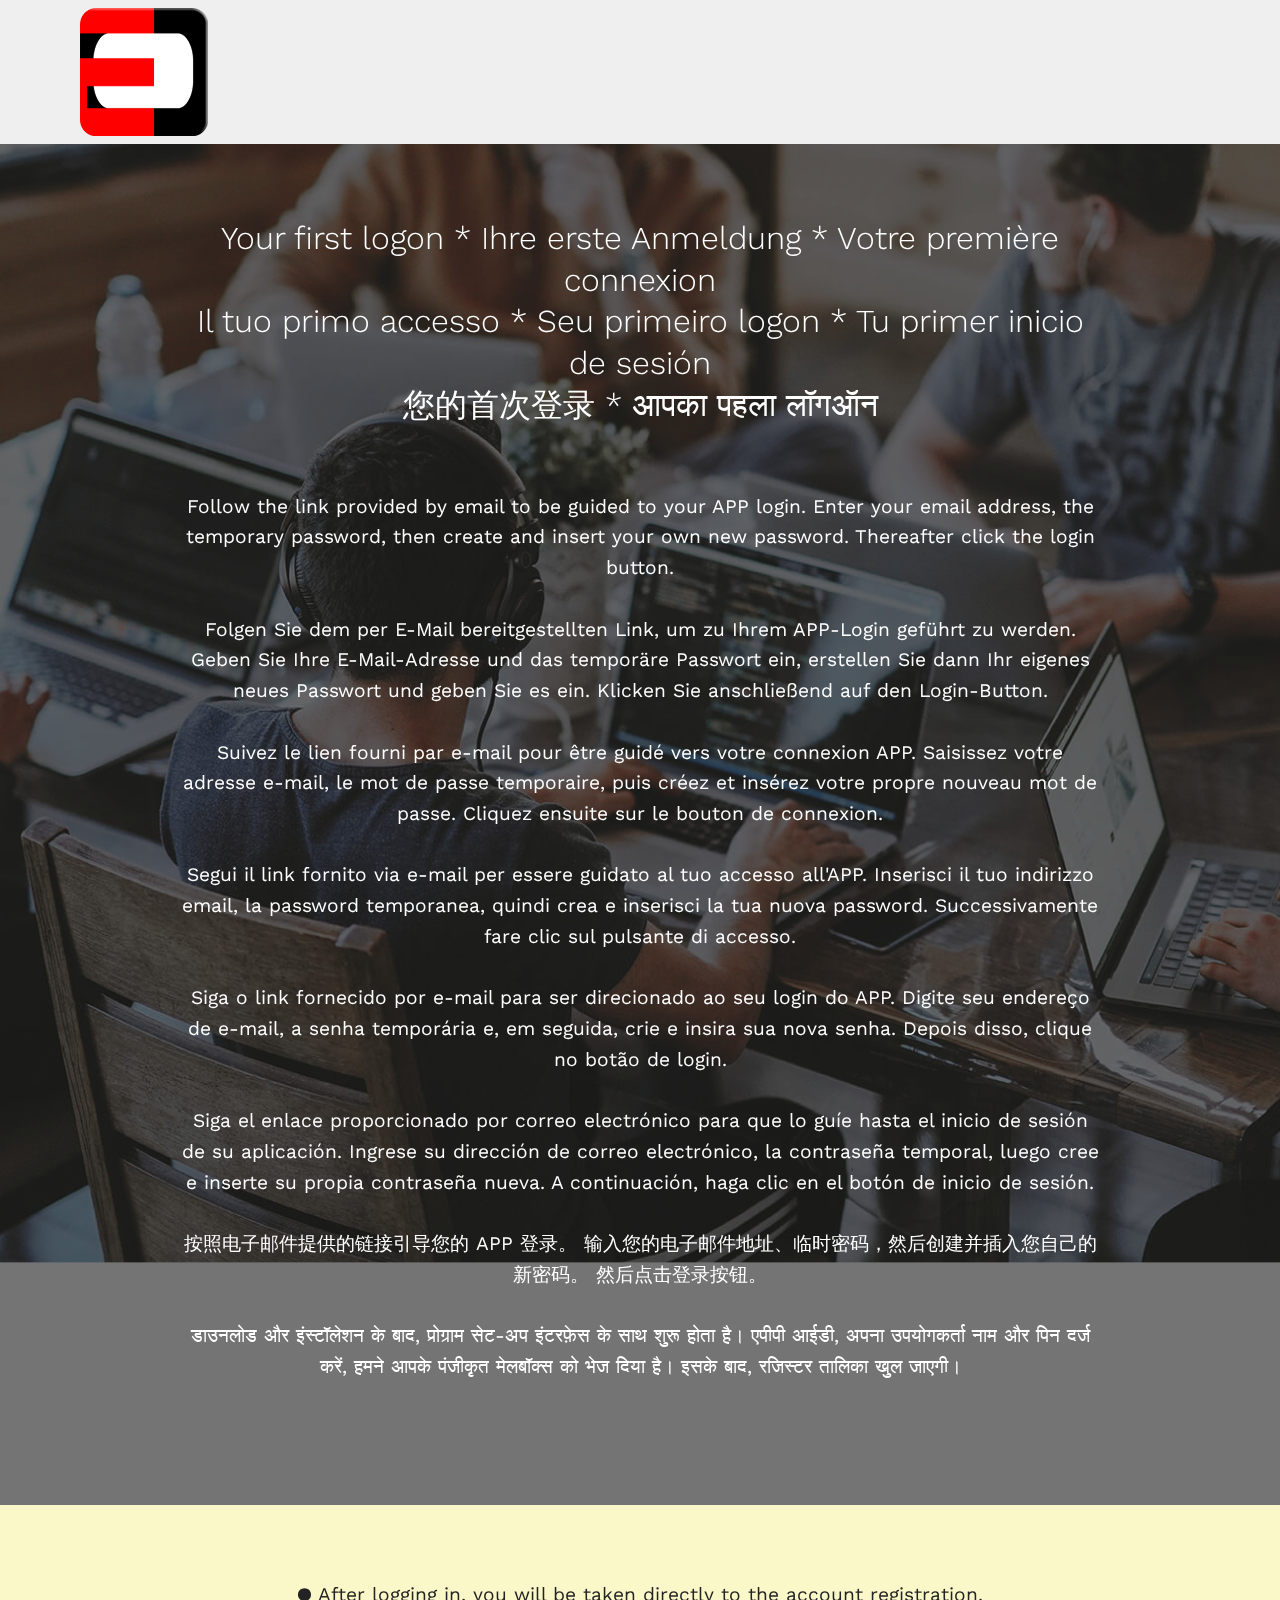
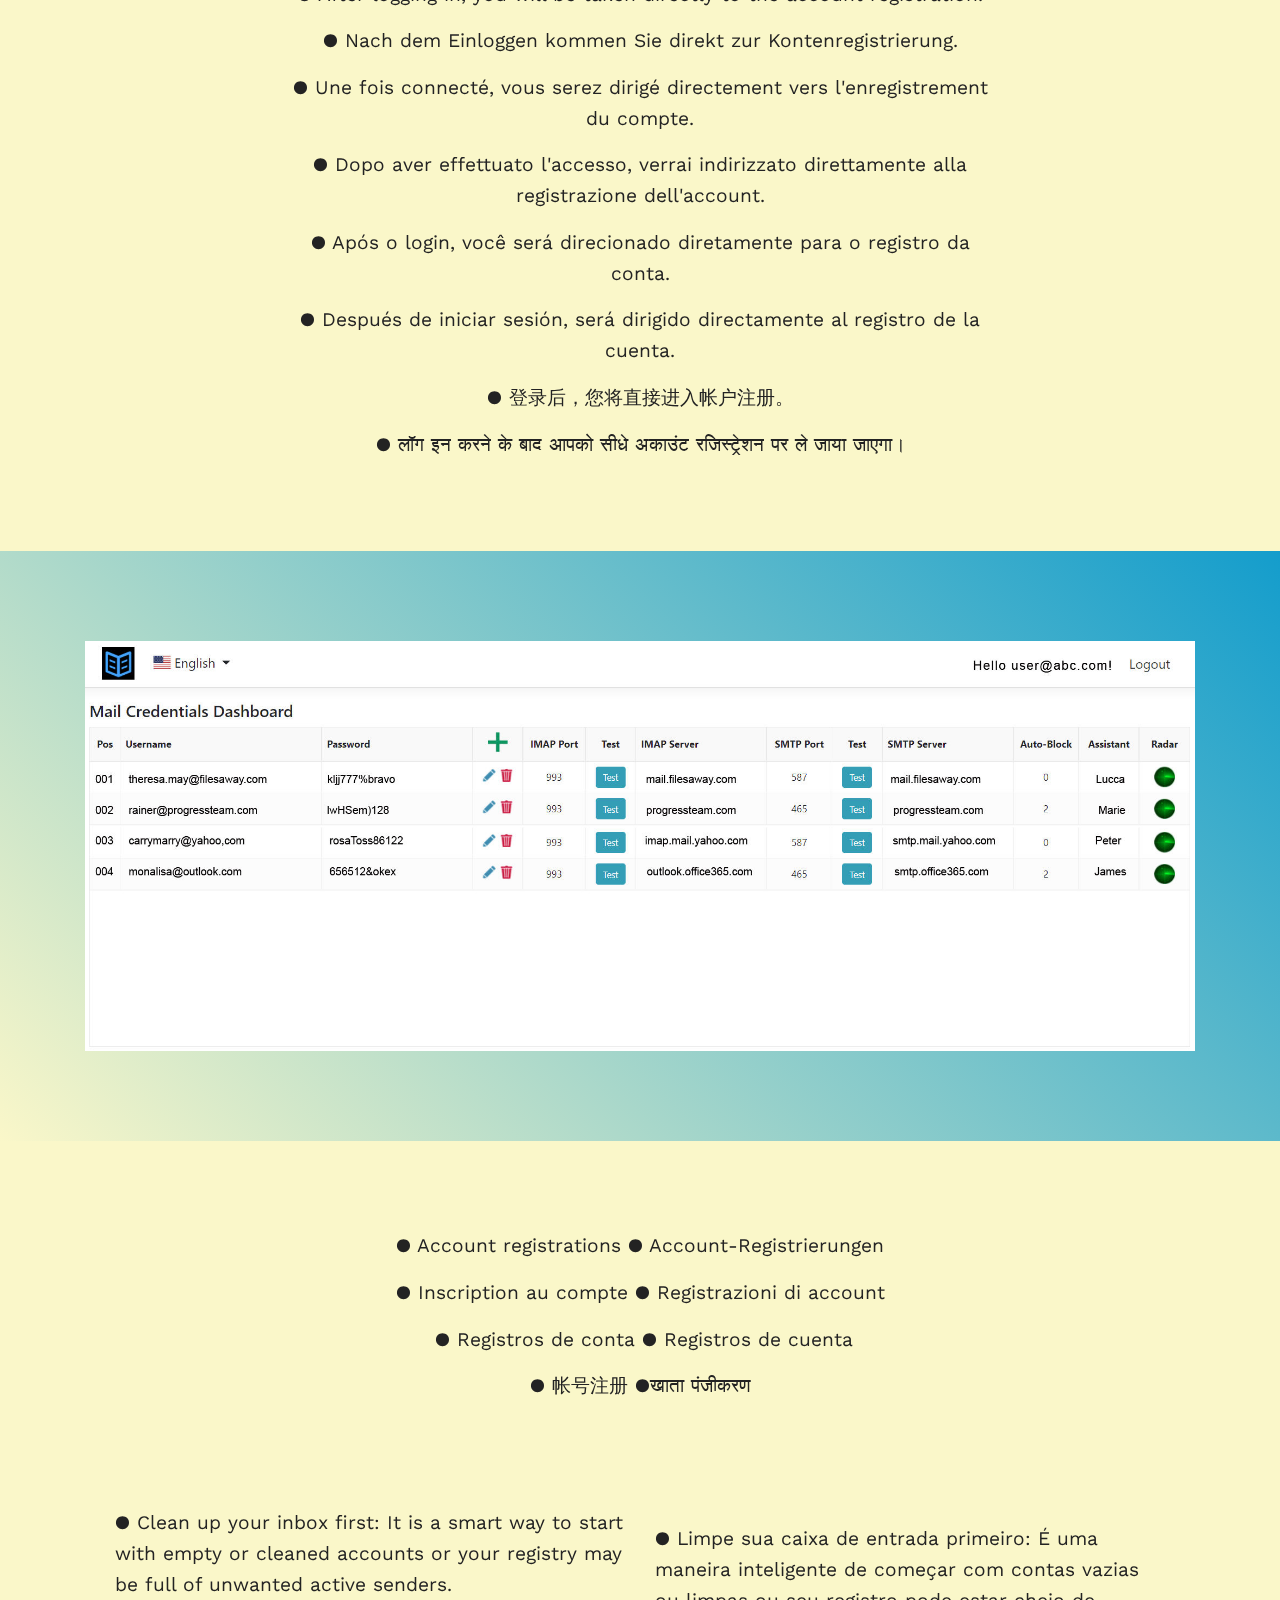
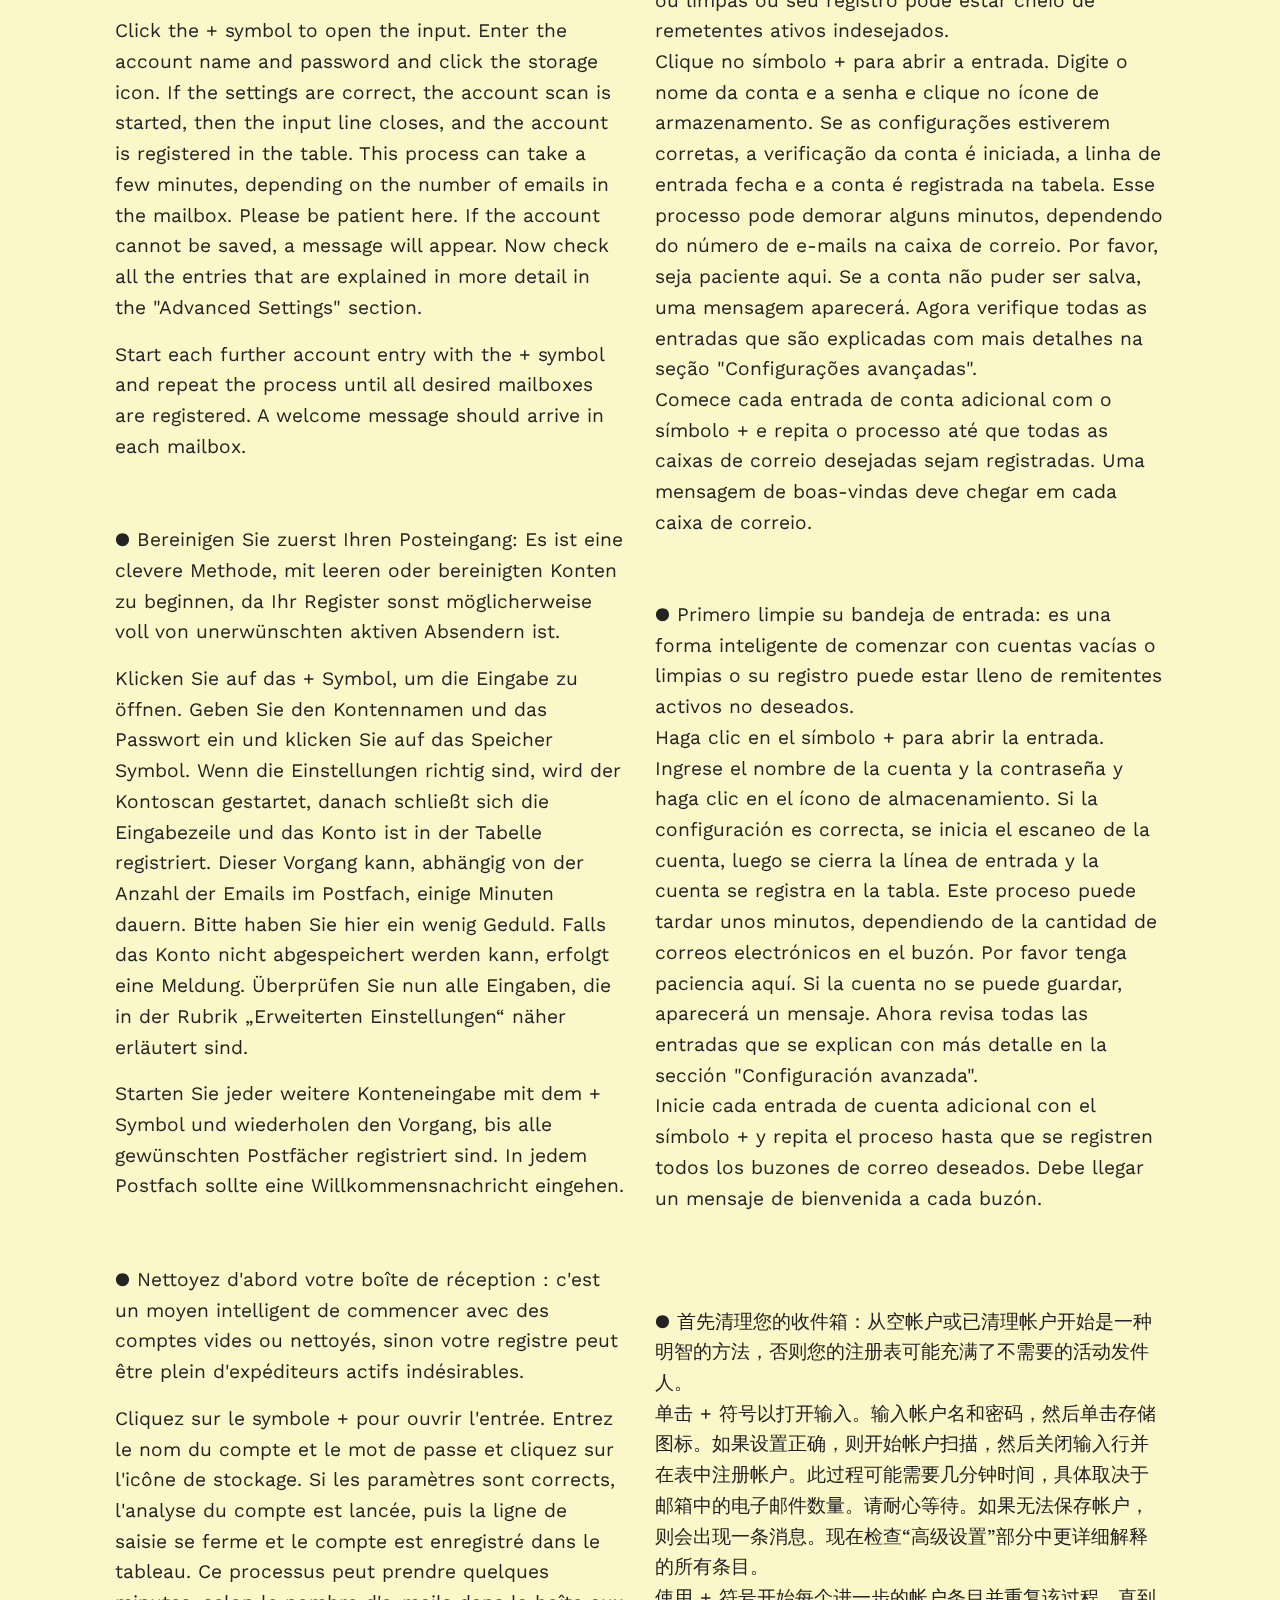
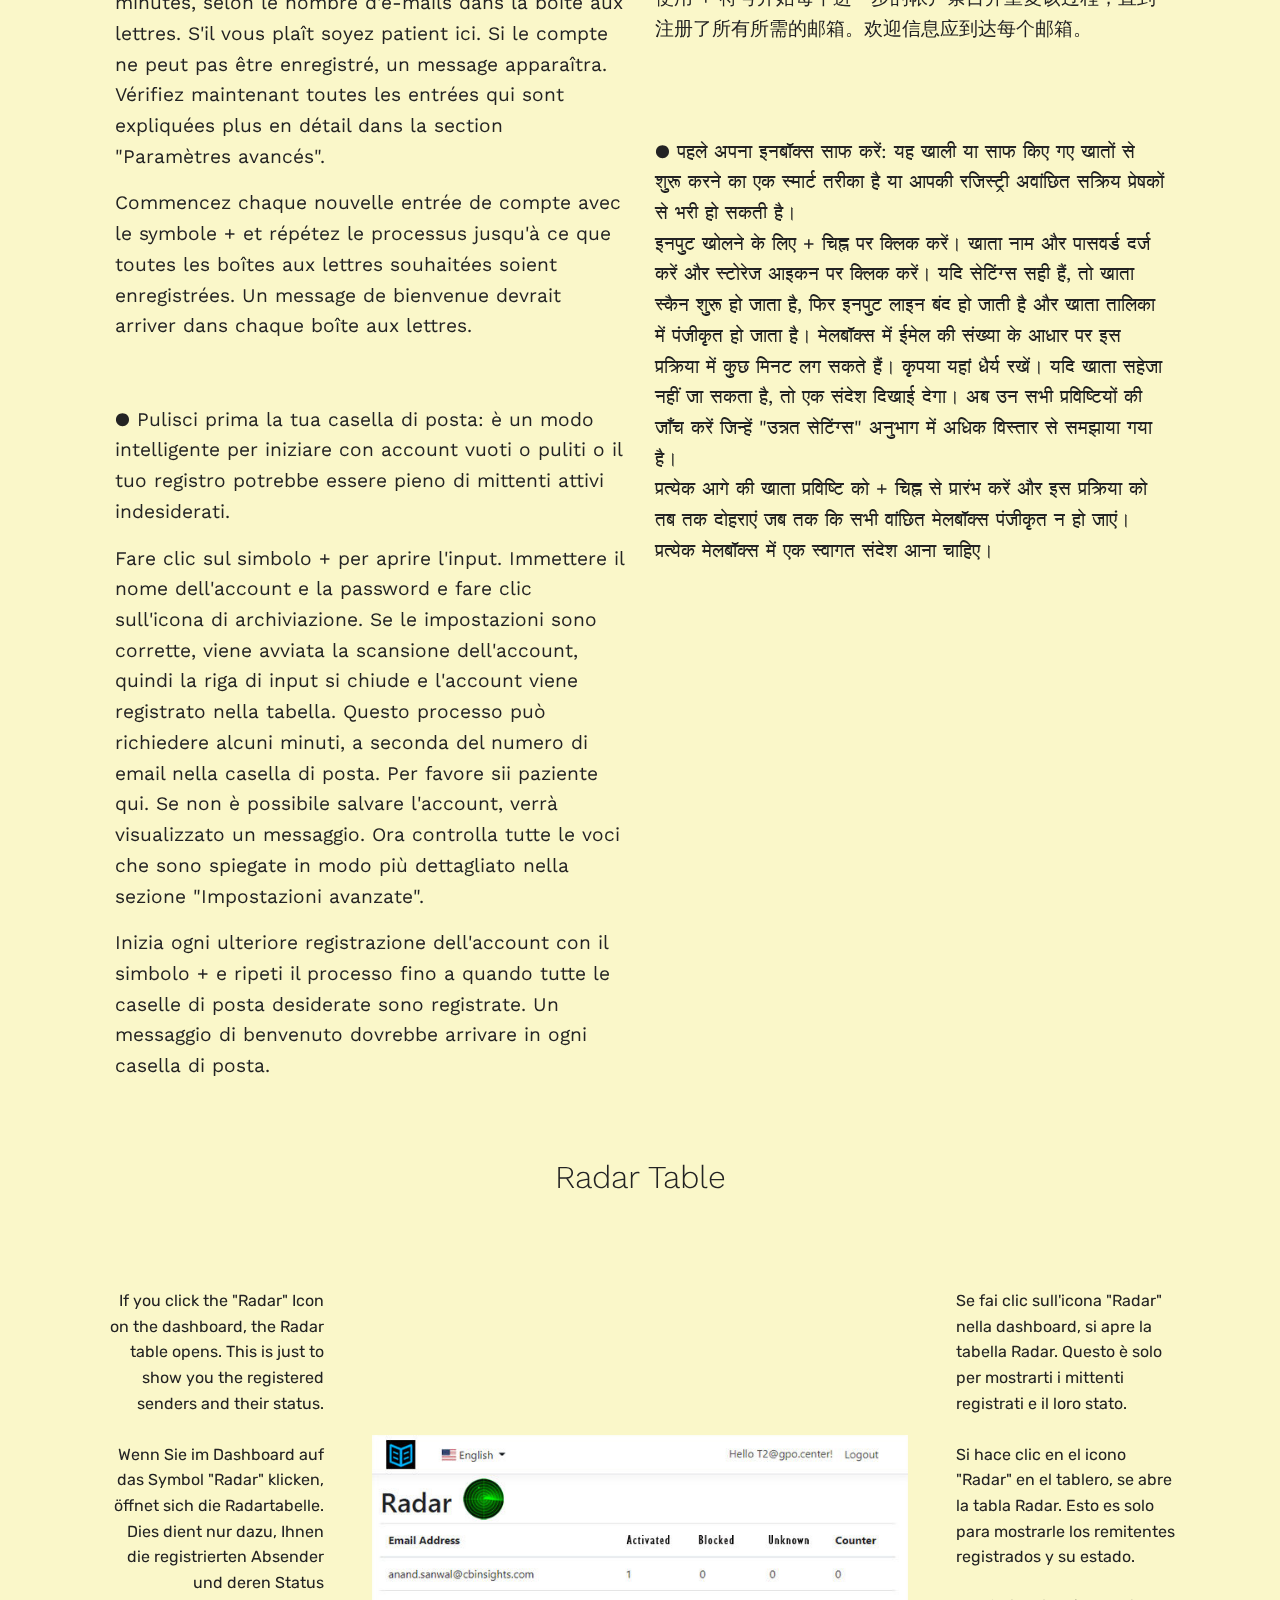
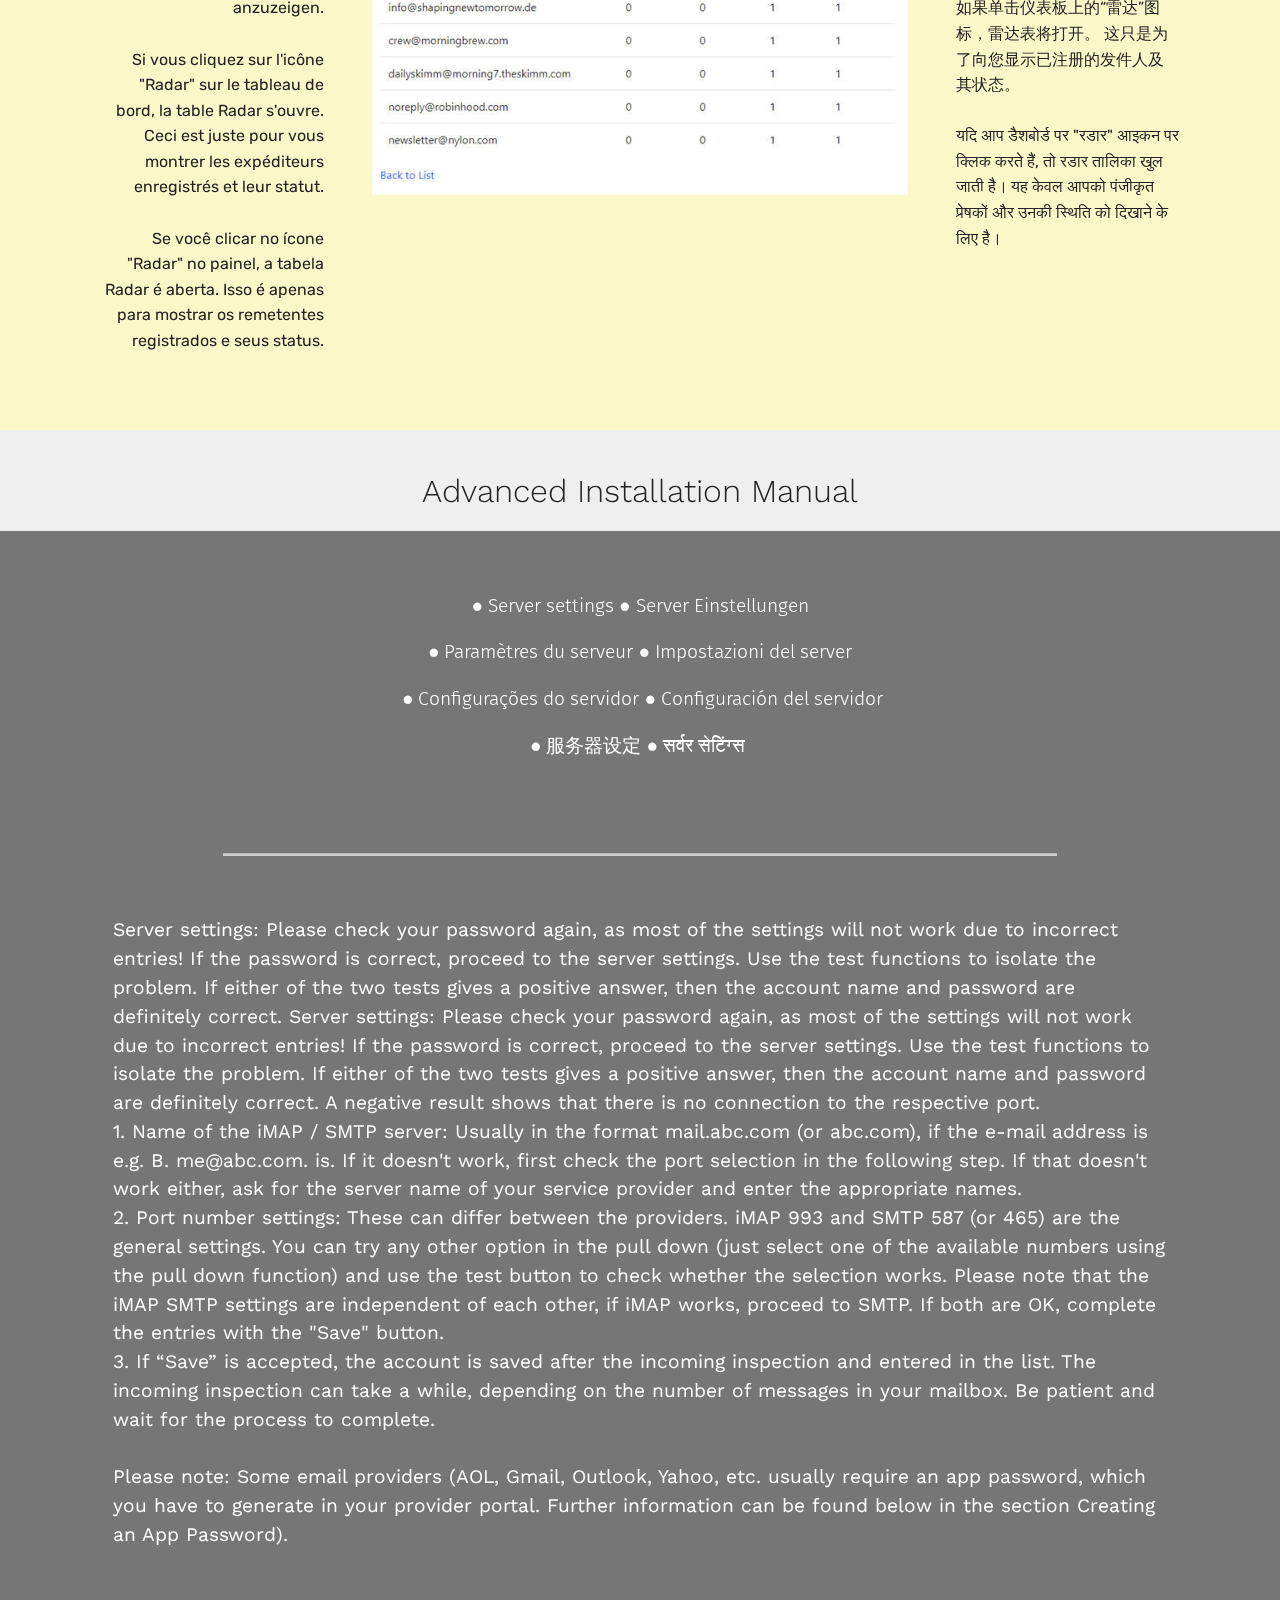
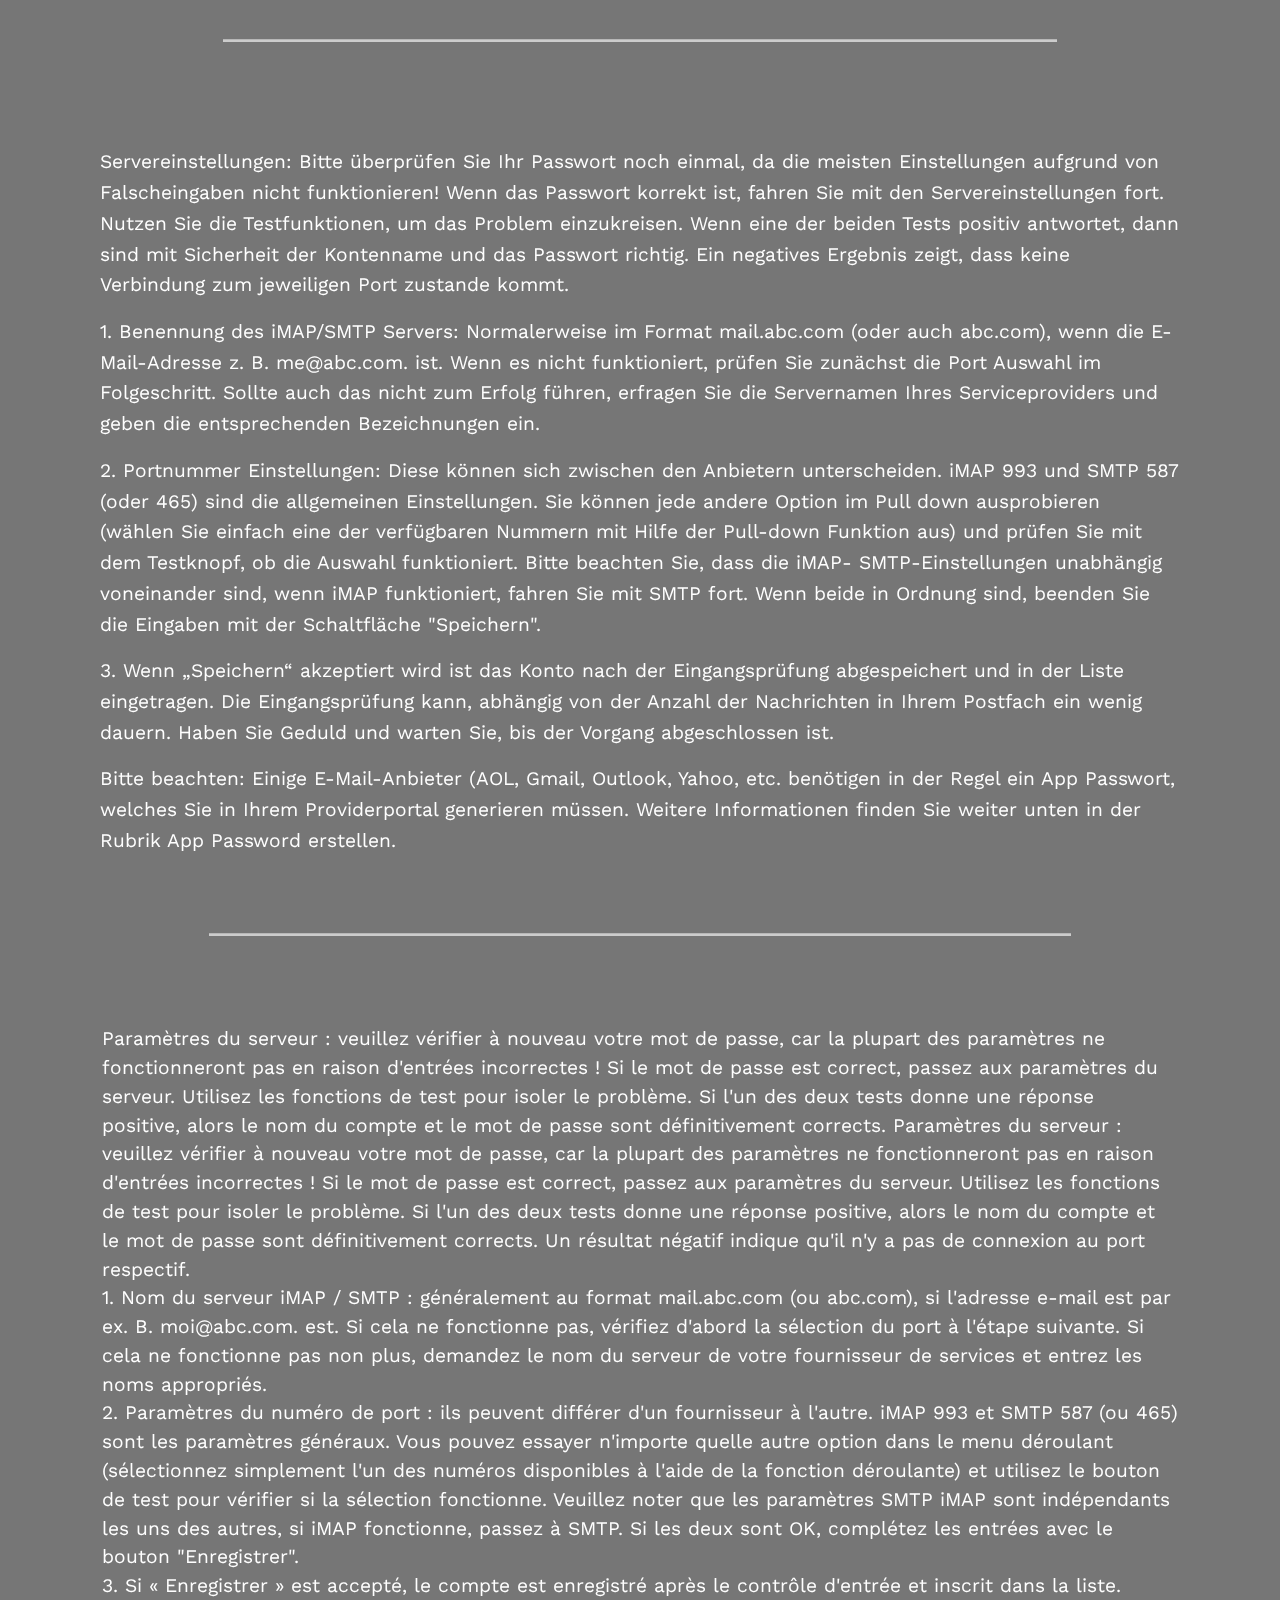
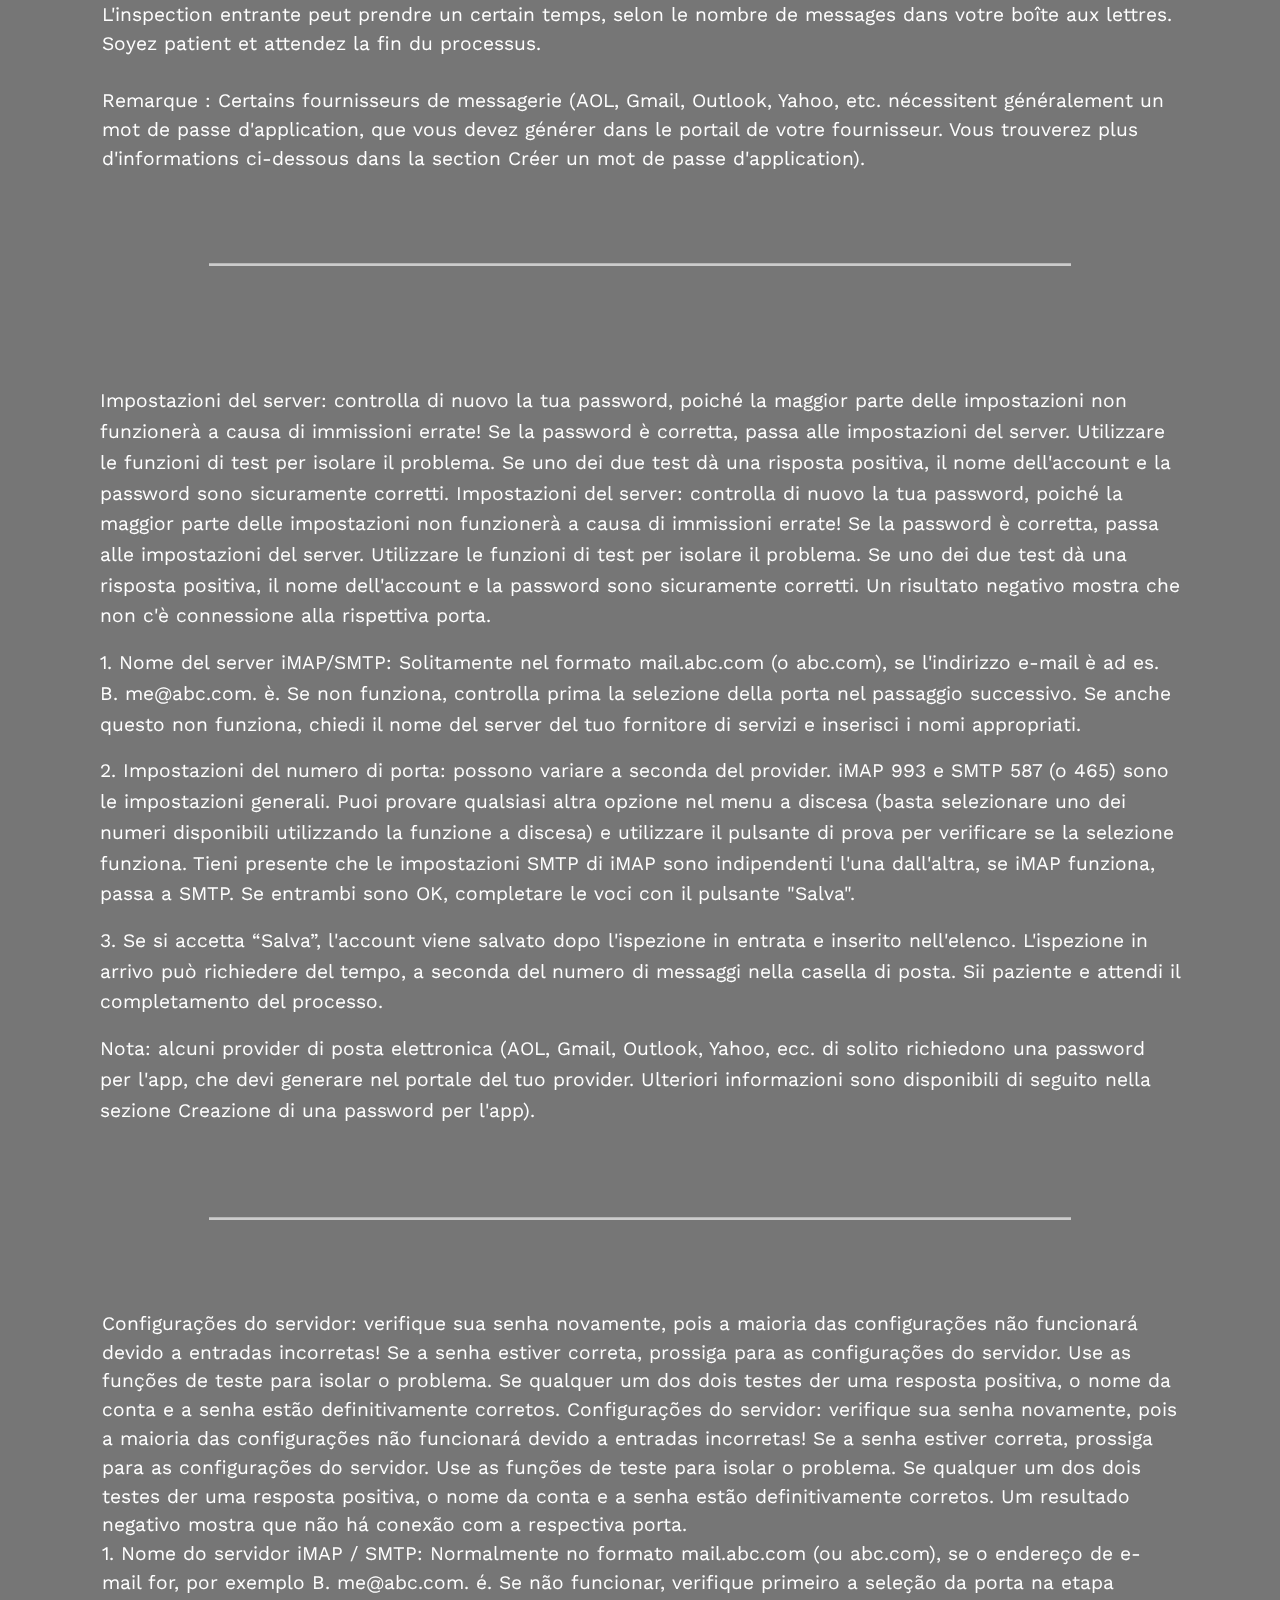
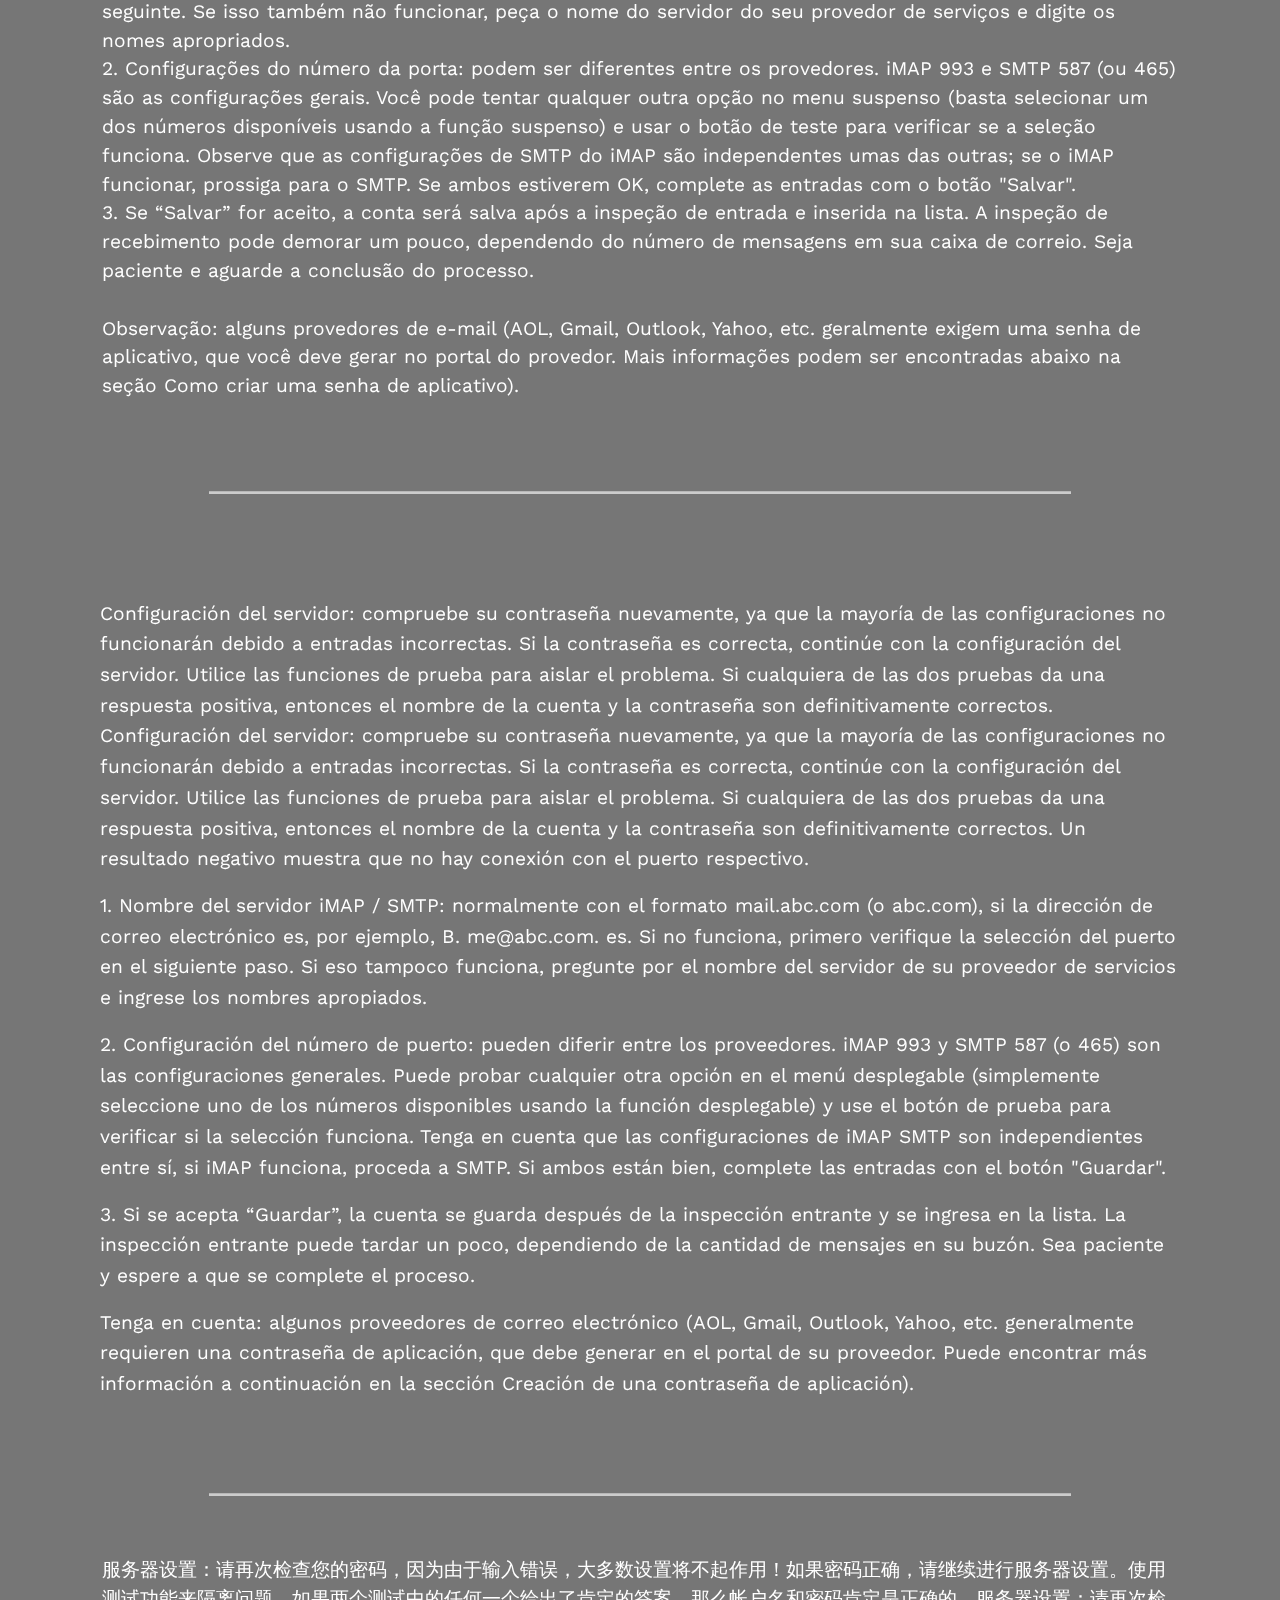
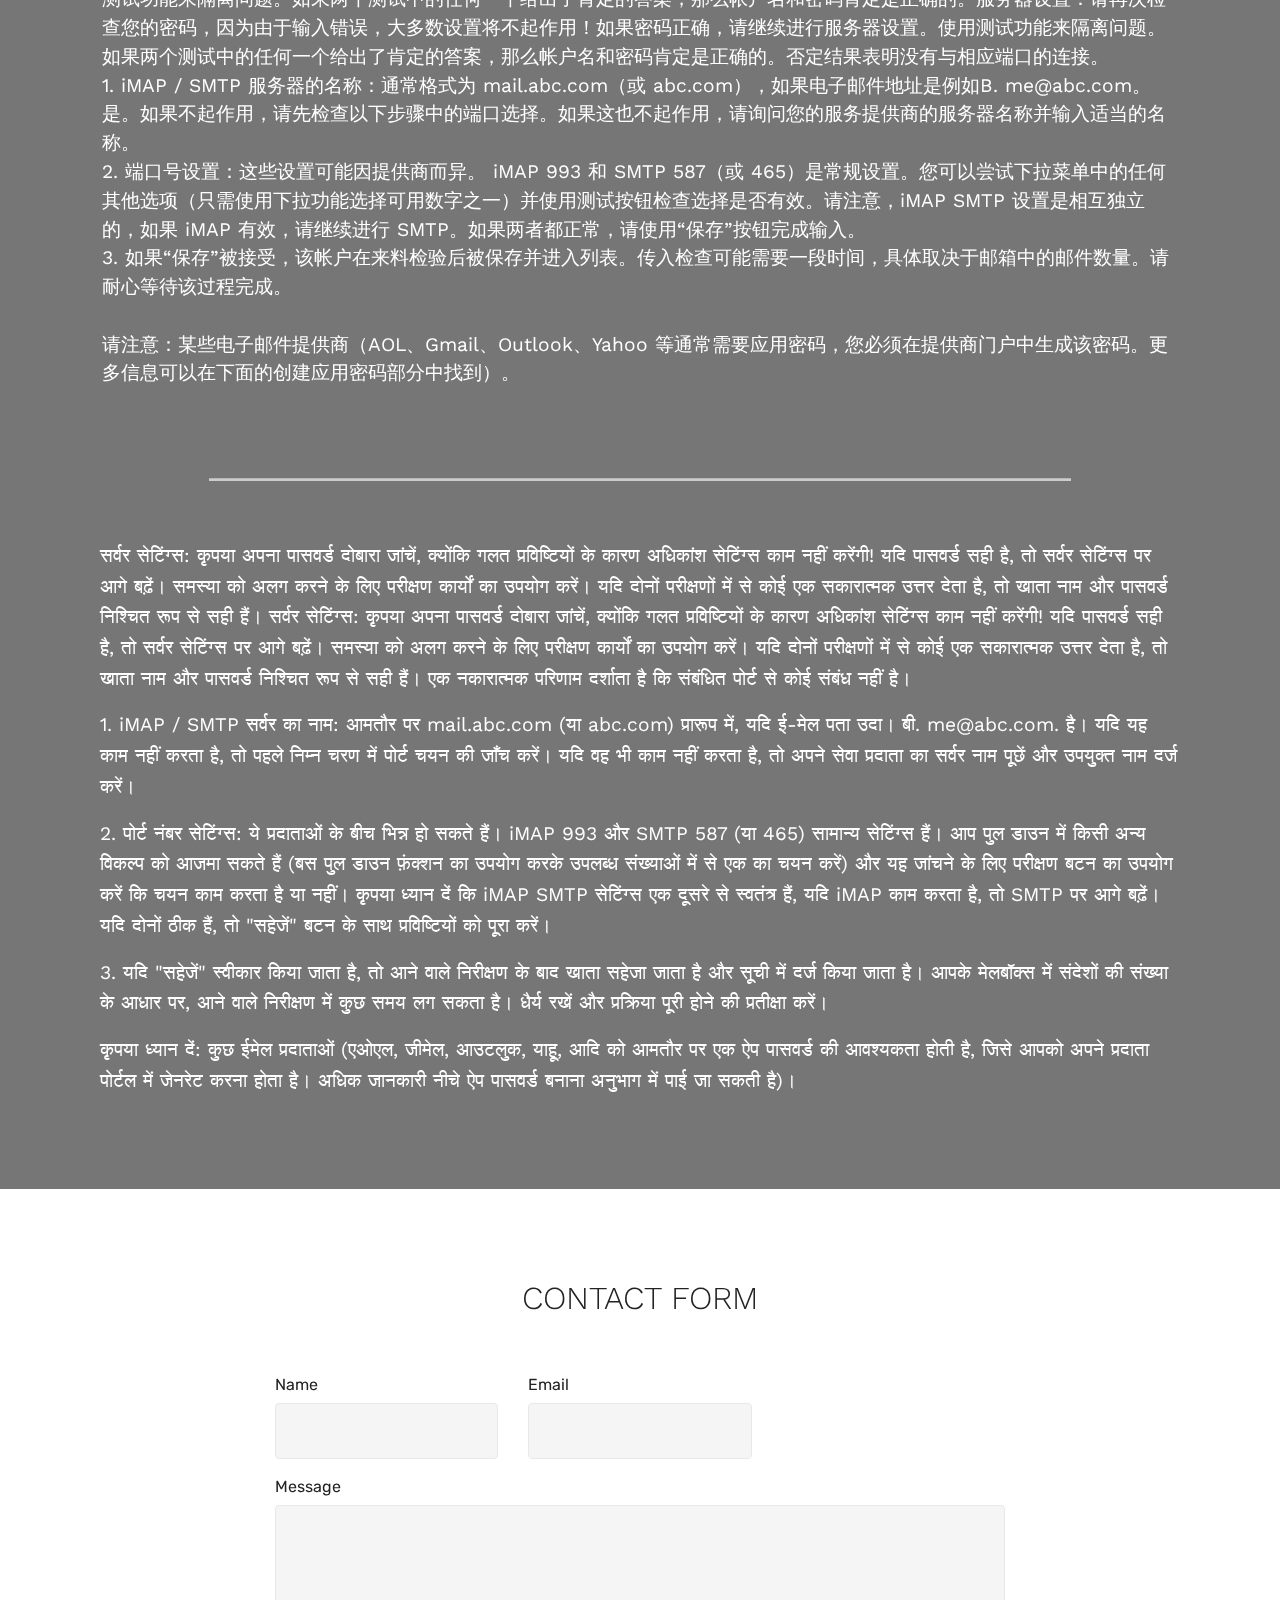
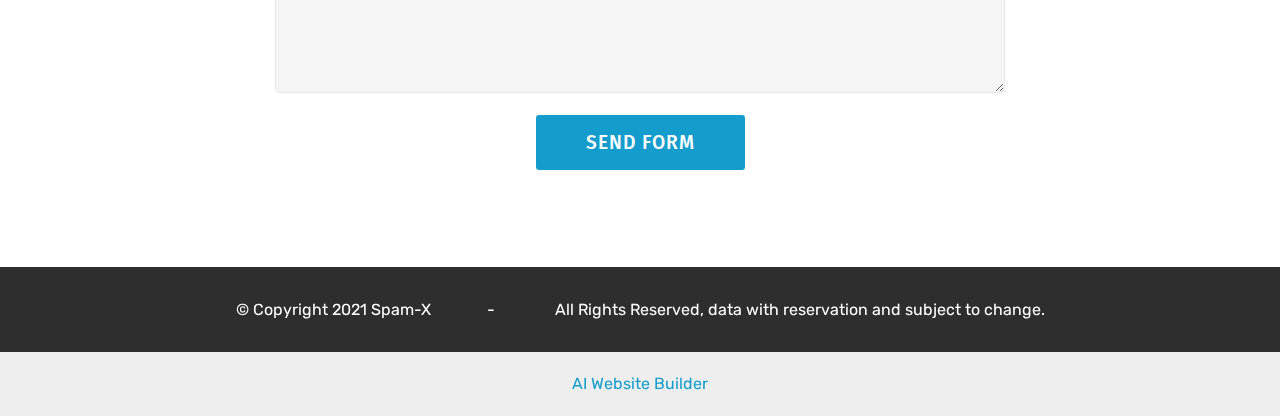
<file: index.html>
<!DOCTYPE html>
<html  >
<head>
  <!-- Site made with Mobirise Website Builder v5.9.11, https://mobirise.com -->
  <meta charset="UTF-8">
  <meta http-equiv="X-UA-Compatible" content="IE=edge">
  <meta name="generator" content="Mobirise v5.9.11, mobirise.com">
  <meta name="viewport" content="width=device-width, initial-scale=1, minimum-scale=1">
  <link rel="shortcut icon" href="assets/images/220219-oe-button-600-128x128.png" type="image/x-icon">
  <meta name="description" content="">
  
  
  <title>OptifyEmail</title>
  <link rel="stylesheet" href="assets/web/assets/mobirise-icons/mobirise-icons.css">
  <link rel="stylesheet" href="assets/bootstrap/css/bootstrap.min.css">
  <link rel="stylesheet" href="assets/bootstrap/css/bootstrap-grid.min.css">
  <link rel="stylesheet" href="assets/bootstrap/css/bootstrap-reboot.min.css">
  <link rel="stylesheet" href="assets/tether/tether.min.css">
  <link rel="stylesheet" href="assets/dropdown/css/style.css">
  <link rel="stylesheet" href="assets/theme/css/style.css">
  <link rel="preload" href="https://fonts.googleapis.com/css?family=Rubik:300,300i,400,400i,500,500i,700,700i,900,900i&display=swap" as="style" onload="this.onload=null;this.rel='stylesheet'">
  <noscript><link rel="stylesheet" href="https://fonts.googleapis.com/css?family=Rubik:300,300i,400,400i,500,500i,700,700i,900,900i&display=swap"></noscript>
  <link rel="preload" href="https://fonts.googleapis.com/css?family=Work+Sans:100,200,300,400,500,600,700,800,900&display=swap" as="style" onload="this.onload=null;this.rel='stylesheet'">
  <noscript><link rel="stylesheet" href="https://fonts.googleapis.com/css?family=Work+Sans:100,200,300,400,500,600,700,800,900&display=swap"></noscript>
  <link rel="preload" href="https://fonts.googleapis.com/css?family=Fira+Sans:100,100i,200,200i,300,300i,400,400i,500,500i,600,600i,700,700i,800,800i,900,900i&display=swap" as="style" onload="this.onload=null;this.rel='stylesheet'">
  <noscript><link rel="stylesheet" href="https://fonts.googleapis.com/css?family=Fira+Sans:100,100i,200,200i,300,300i,400,400i,500,500i,600,600i,700,700i,800,800i,900,900i&display=swap"></noscript>
  <link rel="preload" as="style" href="assets/mobirise/css/mbr-additional.css"><link rel="stylesheet" href="assets/mobirise/css/mbr-additional.css" type="text/css">

  
  
  
</head>
<body>
  
  <section class="menu cid-rLmd2iCikw" once="menu" id="menu2-6">

    

    <nav class="navbar navbar-expand beta-menu navbar-dropdown align-items-center navbar-fixed-top navbar-toggleable-sm">
        <button class="navbar-toggler navbar-toggler-right" type="button" data-toggle="collapse" data-target="#navbarSupportedContent" aria-controls="navbarSupportedContent" aria-expanded="false" aria-label="Toggle navigation">
            <div class="hamburger">
                <span></span>
                <span></span>
                <span></span>
                <span></span>
            </div>
        </button>
        <div class="menu-logo">
            <div class="navbar-brand">
                <span class="navbar-logo">
                    <a href="https://optify.email" target="_blank">
                        <img src="assets/images/220219-oe-button-600-491x491.png" alt="" title="" style="height: 8rem;">
                    </a>
                </span>
                
            </div>
        </div>
        <div class="collapse navbar-collapse" id="navbarSupportedContent">
            
            
        </div>
    </nav>
</section>

<section class="header1 cid-tZr9ESt8WE mbr-parallax-background" id="header1-3m">

    

    <div class="mbr-overlay" style="opacity: 0.6; background-color: rgb(35, 35, 35);">
    </div>

    <div class="container">
        <div class="row justify-content-md-center">
            <div class="mbr-white col-md-10">
                
                <h3 class="mbr-section-subtitle align-center mbr-light pb-3 mbr-fonts-style display-2"><br><br>Your first logon * Ihre erste Anmeldung * Votre première connexion 
<div>
</div><div>
</div><div>Il tuo primo accesso * Seu primeiro logon * Tu primer inicio de sesión
</div><div>您的首次登录 * आपका पहला लॉगऑन
</div><div><br></div><div>
</div><div>
</div></h3>
                <p class="mbr-text align-center pb-3 mbr-fonts-style display-5">Follow the link provided by email to be guided to your APP login. Enter your email address, the temporary password, then create and insert your own new password. Thereafter click the login button.
<br>
<br>Folgen Sie dem per E-Mail bereitgestellten Link, um zu Ihrem APP-Login geführt zu werden. Geben Sie Ihre E-Mail-Adresse und das temporäre Passwort ein, erstellen Sie dann Ihr eigenes neues Passwort und geben Sie es ein. Klicken Sie anschließend auf den Login-Button.
<br>
<br>Suivez le lien fourni par e-mail pour être guidé vers votre connexion APP. Saisissez votre adresse e-mail, le mot de passe temporaire, puis créez et insérez votre propre nouveau mot de passe. Cliquez ensuite sur le bouton de connexion.
<br>
<br>Segui il link fornito via e-mail per essere guidato al tuo accesso all'APP. Inserisci il tuo indirizzo email, la password temporanea, quindi crea e inserisci la tua nuova password. Successivamente fare clic sul pulsante di accesso.
<br>
<br>Siga o link fornecido por e-mail para ser direcionado ao seu login do APP. Digite seu endereço de e-mail, a senha temporária e, em seguida, crie e insira sua nova senha. Depois disso, clique no botão de login.
<br>
<br>Siga el enlace proporcionado por correo electrónico para que lo guíe hasta el inicio de sesión de su aplicación. Ingrese su dirección de correo electrónico, la contraseña temporal, luego cree e inserte su propia contraseña nueva. A continuación, haga clic en el botón de inicio de sesión.
<br>
<br>按照电子邮件提供的链接引导您的 APP 登录。 输入您的电子邮件地址、临时密码，然后创建并插入您自己的新密码。 然后点击登录按钮。
<br>
<br>डाउनलोड और इंस्टॉलेशन के बाद, प्रोग्राम सेट-अप इंटरफ़ेस के साथ शुरू होता है। एपीपी आईडी, अपना उपयोगकर्ता नाम और पिन दर्ज करें, हमने आपके पंजीकृत मेलबॉक्स को भेज दिया है। इसके बाद, रजिस्टर तालिका खुल जाएगी।</p>
                
            </div>
        </div>
    </div>

</section>

<section class="mbr-section article content1 cid-sHlZnYBlBs" id="content1-3h">
    
     

    <div class="container">
        <div class="media-container-row">
            <div class="mbr-text col-12 mbr-fonts-style display-5 col-md-8"><p>● After logging in, you will be taken directly to the account registration.
</p><p>● Nach dem Einloggen kommen Sie direkt zur Kontenregistrierung.
</p><p>● Une fois connecté, vous serez dirigé directement vers l'enregistrement du compte.
</p><p>● Dopo aver effettuato l'accesso, verrai indirizzato direttamente alla registrazione dell'account.
</p><p>● Após o login, você será direcionado diretamente para o registro da conta.
</p><p>● Después de iniciar sesión, será dirigido directamente al registro de la cuenta.
</p><p>● 登录后，您将直接进入帐户注册。
</p><p>● लॉग इन करने के बाद आपको सीधे अकाउंट रजिस्ट्रेशन पर ले जाया जाएगा।
</p></div>
        </div>
    </div>
</section>

<section class="cid-sy7xxZVwq9" id="image2-3d">

    

    <figure class="mbr-figure container">
        <div class="image-block" style="width: 100%;">
            <img src="assets/images/210828-dashboard-2041x754.jpg" alt="Mobirise" title="">
            
        </div>
    </figure>
</section>

<section class="mbr-section article content1 cid-sxQBHz2CHP" id="content1-34">
    
     

    <div class="container">
        <div class="media-container-row">
            <div class="mbr-text col-12 mbr-fonts-style display-5 col-md-8"><p>● Account registrations ● Account-Registrierungen 
</p><p>● Inscription au compte ● Registrazioni di account
</p><p>&nbsp;● Registros de conta ● Registros de cuenta </p><p> ● 帐号注册  ●खाता पंजीकरण</p></div>
        </div>
    </div>
</section>

<section class="mbr-section article content3 cid-sxQzatQIpP" id="content3-33">
      
     

    <div class="container">
        <div class="media-container-row">
            <div class="row col-12 col-md-12">
                <div class="col-12 mbr-text mbr-fonts-style display-5 col-md-6">
                     <p><span style="font-size: 1.2rem;">● Clean up your inbox first: It is a smart way to start with empty or cleaned accounts or your registry may be full of unwanted active senders.&nbsp;</span><br></p><p>Click the + symbol to open the input. Enter the account name and password and click the storage icon. If the settings are correct, the account scan is started, then the input line closes, and the account is registered in the table. This process can take a few minutes, depending on the number of emails in the mailbox. Please be patient here. If the account cannot be saved, a message will appear. Now check all the entries that are explained in more detail in the "Advanced Settings" section.
</p><p>Start each further account entry with the + symbol and repeat the process until all desired mailboxes are registered. A welcome message should arrive in each mailbox.
</p><p><br></p><p>● Bereinigen Sie zuerst Ihren Posteingang: Es ist eine clevere Methode, mit leeren oder bereinigten Konten zu beginnen, da Ihr Register sonst möglicherweise voll von unerwünschten aktiven Absendern ist.
</p><p>Klicken Sie auf das + Symbol, um die Eingabe zu öffnen. Geben Sie den Kontennamen und das Passwort ein und klicken Sie auf das Speicher Symbol. Wenn die Einstellungen richtig sind, wird der Kontoscan gestartet, danach schließt sich die Eingabezeile und das Konto ist in der Tabelle registriert. Dieser Vorgang kann, abhängig von der Anzahl der Emails im Postfach, einige Minuten dauern. Bitte haben Sie hier ein wenig Geduld. Falls das Konto nicht abgespeichert werden kann, erfolgt eine Meldung. Überprüfen Sie nun alle Eingaben, die in der Rubrik „Erweiterten Einstellungen“ näher erläutert sind.
</p><p>Starten Sie jeder weitere Konteneingabe mit dem + Symbol und wiederholen den Vorgang, bis alle gewünschten Postfächer registriert sind. In jedem Postfach sollte eine Willkommensnachricht eingehen. 
</p><p><br></p><p>● Nettoyez d'abord votre boîte de réception : c'est un moyen intelligent de commencer avec des comptes vides ou nettoyés, sinon votre registre peut être plein d'expéditeurs actifs indésirables.</p><p>Cliquez sur le symbole + pour ouvrir l'entrée. Entrez le nom du compte et le mot de passe et cliquez sur l'icône de stockage. Si les paramètres sont corrects, l'analyse du compte est lancée, puis la ligne de saisie se ferme et le compte est enregistré dans le tableau. Ce processus peut prendre quelques minutes, selon le nombre d'e-mails dans la boîte aux lettres. S'il vous plaît soyez patient ici. Si le compte ne peut pas être enregistré, un message apparaîtra. Vérifiez maintenant toutes les entrées qui sont expliquées plus en détail dans la section "Paramètres avancés".</p><p>Commencez chaque nouvelle entrée de compte avec le symbole + et répétez le processus jusqu'à ce que toutes les boîtes aux lettres souhaitées soient enregistrées. Un message de bienvenue devrait arriver dans chaque boîte aux lettres.</p><p>
</p><p><br></p><p>● Pulisci prima la tua casella di posta: è un modo intelligente per iniziare con account vuoti o puliti o il tuo registro potrebbe essere pieno di mittenti attivi indesiderati.</p><p>Fare clic sul simbolo + per aprire l'input. Immettere il nome dell'account e la password e fare clic sull'icona di archiviazione. Se le impostazioni sono corrette, viene avviata la scansione dell'account, quindi la riga di input si chiude e l'account viene registrato nella tabella. Questo processo può richiedere alcuni minuti, a seconda del numero di email nella casella di posta. Per favore sii paziente qui. Se non è possibile salvare l'account, verrà visualizzato un messaggio. Ora controlla tutte le voci che sono spiegate in modo più dettagliato nella sezione "Impostazioni avanzate".</p><p>Inizia ogni ulteriore registrazione dell'account con il simbolo + e ripeti il ​​processo fino a quando tutte le caselle di posta desiderate sono registrate. Un messaggio di benvenuto dovrebbe arrivare in ogni casella di posta.</p>
                </div>
                <div class="col-12 mbr-text mbr-fonts-style display-5 col-md-6">
                     <p>
</p>
                <div>● Limpe sua caixa de entrada primeiro: É uma maneira inteligente de começar com contas vazias ou limpas ou seu registro pode estar cheio de remetentes ativos indesejados.</div><div>Clique no símbolo + para abrir a entrada. Digite o nome da conta e a senha e clique no ícone de armazenamento. Se as configurações estiverem corretas, a verificação da conta é iniciada, a linha de entrada fecha e a conta é registrada na tabela. Esse processo pode demorar alguns minutos, dependendo do número de e-mails na caixa de correio. Por favor, seja paciente aqui. Se a conta não puder ser salva, uma mensagem aparecerá. Agora verifique todas as entradas que são explicadas com mais detalhes na seção "Configurações avançadas".</div><div>Comece cada entrada de conta adicional com o símbolo + e repita o processo até que todas as caixas de correio desejadas sejam registradas. Uma mensagem de boas-vindas deve chegar em cada caixa de correio.</div><div><br></div><div><br></div><div> 
</div><div>
</div><div>● Primero limpie su bandeja de entrada: es una forma inteligente de comenzar con cuentas vacías o limpias o su registro puede estar lleno de remitentes activos no deseados.</div><div>Haga clic en el símbolo + para abrir la entrada. Ingrese el nombre de la cuenta y la contraseña y haga clic en el ícono de almacenamiento. Si la configuración es correcta, se inicia el escaneo de la cuenta, luego se cierra la línea de entrada y la cuenta se registra en la tabla. Este proceso puede tardar unos minutos, dependiendo de la cantidad de correos electrónicos en el buzón. Por favor tenga paciencia aquí. Si la cuenta no se puede guardar, aparecerá un mensaje. Ahora revisa todas las entradas que se explican con más detalle en la sección "Configuración avanzada".</div><div>Inicie cada entrada de cuenta adicional con el símbolo + y repita el proceso hasta que se registren todos los buzones de correo deseados. Debe llegar un mensaje de bienvenida a cada buzón.</div><div><br></div><div><br></div><div><br></div><div> 
</div><div>
</div><div>● 首先清理您的收件箱：从空帐户或已清理帐户开始是一种明智的方法，否则您的注册表可能充满了不需要的活动发件人。</div><div>单击 + 符号以打开输入。输入帐户名和密码，然后单击存储图标。如果设置正确，则开始帐户扫描，然后关闭输入行并在表中注册帐户。此过程可能需要几分钟时间，具体取决于邮箱中的电子邮件数量。请耐心等待。如果无法保存帐户，则会出现一条消息。现在检查“高级设置”部分中更详细解释的所有条目。</div><div>使用 + 符号开始每个进一步的帐户条目并重复该过程，直到注册了所有所需的邮箱。欢迎信息应到达每个邮箱。</div><div><br></div><div><br></div><div><br></div><div> 
</div><div>
</div><div>● पहले अपना इनबॉक्स साफ करें: यह खाली या साफ किए गए खातों से शुरू करने का एक स्मार्ट तरीका है या आपकी रजिस्ट्री अवांछित सक्रिय प्रेषकों से भरी हो सकती है।</div><div>इनपुट खोलने के लिए + चिह्न पर क्लिक करें। खाता नाम और पासवर्ड दर्ज करें और स्टोरेज आइकन पर क्लिक करें। यदि सेटिंग्स सही हैं, तो खाता स्कैन शुरू हो जाता है, फिर इनपुट लाइन बंद हो जाती है और खाता तालिका में पंजीकृत हो जाता है। मेलबॉक्स में ईमेल की संख्या के आधार पर इस प्रक्रिया में कुछ मिनट लग सकते हैं। कृपया यहां धैर्य रखें। यदि खाता सहेजा नहीं जा सकता है, तो एक संदेश दिखाई देगा। अब उन सभी प्रविष्टियों की जाँच करें जिन्हें "उन्नत सेटिंग्स" अनुभाग में अधिक विस्तार से समझाया गया है।</div><div>प्रत्येक आगे की खाता प्रविष्टि को + चिह्न से प्रारंभ करें और इस प्रक्रिया को तब तक दोहराएं जब तक कि सभी वांछित मेलबॉक्स पंजीकृत न हो जाएं। प्रत्येक मेलबॉक्स में एक स्वागत संदेश आना चाहिए।</div><div><br></div><div><br></div></div>
                
            </div>
        </div>
    </div>
</section>

<section class="features12 cid-sHgRk9Oz2x" id="features12-3e">
    
    

    

    <div class="container">
        <h2 class="mbr-section-title pb-2 mbr-fonts-style display-2">
            Radar Table</h2>
        

        <div class="media-container-row pt-5">
            <div class="block-content align-right">
                <div class="card pl-3 pr-3">
                    <div class="mbr-card-img-title">
                        
                        <div class="mbr-crt-title">
                            <h4 class="card-title py-2 mbr-crt-title mbr-fonts-style display-7"></h4>
                        </div>
                    </div>                

                    <div class="card-box">
                        <p class="mbr-text mbr-section-text mbr-fonts-style display-7">If you click the "Radar" Icon on the dashboard, the Radar table opens. This is just to show you the registered senders and their status. <br><br>Wenn Sie im Dashboard auf das Symbol "Radar" klicken, öffnet sich die Radartabelle. Dies dient nur dazu, Ihnen die registrierten Absender und deren Status anzuzeigen.<br><br>Si vous cliquez sur l'icône "Radar" sur le tableau de bord, la table Radar s'ouvre. Ceci est juste pour vous montrer les expéditeurs enregistrés et leur statut.<br><br>Se você clicar no ícone "Radar" no painel, a tabela Radar é aberta. Isso é apenas para mostrar os remetentes registrados e seus status.<br></p>
                    </div>
                </div>

                
            </div>

            <div class="mbr-figure m-auto" style="width: 54%;">
                <img src="assets/images/210826-dashboard-643x432.jpg" alt="Mobirise" title="">
            </div>

            <div class="block-content align-left">
                <div class="card pl-3 pr-3">
                    <div class="mbr-card-img-title">
                        
                        <div class="mbr-crt-title">
                            <h4 class="card-title py-2 mbr-crt-title mbr-fonts-style display-7"></h4>
                        </div>
                    </div>                

                    <div class="card-box">
                        <p class="mbr-text mbr-section-text mbr-fonts-style display-7">
                            Se fai clic sull'icona "Radar" nella dashboard, si apre la tabella Radar. Questo è solo per mostrarti i mittenti registrati e il loro stato.<br><br>Si hace clic en el icono "Radar" en el tablero, se abre la tabla Radar. Esto es solo para mostrarle los remitentes registrados y su estado.<br><br>如果单击仪表板上的“雷达”图标，雷达表将打开。 这只是为了向您显示已注册的发件人及其状态。<br><br>यदि आप डैशबोर्ड पर "रडार" आइकन पर क्लिक करते हैं, तो रडार तालिका खुल जाती है। यह केवल आपको पंजीकृत प्रेषकों और उनकी स्थिति को दिखाने के लिए है।<br><br><br></p>
                    </div>
                </div>

                
            </div>
        </div>
    </div>
</section>

<section class="mbr-section content4 cid-rLWKUoukOp" id="content4-10">

    

    <div class="container">
        <div class="media-container-row">
            <div class="title col-12 col-md-8">
                <h2 class="align-center pb-3 mbr-fonts-style display-2">Advanced Installation Manual</h2>
                
                
            </div>
        </div>
    </div>
</section>

<section class="mbr-section article content1 cid-sxPXlqWT9m" id="content1-2r">
    
     

    <div class="container">
        <div class="media-container-row">
            <div class="mbr-text col-12 mbr-fonts-style display-4 col-md-8"><p>● Server settings ● Server Einstellungen 
</p><p>● Paramètres du serveur ● Impostazioni del server
</p><p>&nbsp;● Configurações do servidor ● Configuración del servidor</p><p>● 服务器设定 ● सर्वर सेटिंग्स&nbsp;</p></div>
        </div>
    </div>
</section>

<section class="mbr-section article content9 cid-sxPVj07aUM" id="content9-2k">
    
     

    <div class="container">
        <div class="inner-container" style="width: 95%;">
            <hr class="line" style="width: 79%;">
            <div class="section-text align-center mbr-fonts-style display-5"><br>Server settings: Please check your password again, as most of the settings will not work due to incorrect entries! If the password is correct, proceed to the server settings. Use the test functions to isolate the problem. If either of the two tests gives a positive answer, then the account name and password are definitely correct. Server settings: Please check your password again, as most of the settings will not work due to incorrect entries! If the password is correct, proceed to the server settings. Use the test functions to isolate the problem. If either of the two tests gives a positive answer, then the account name and password are definitely correct. A negative result shows that there is no connection to the respective port.<div>1. Name of the iMAP / SMTP server: Usually in the format mail.abc.com (or abc.com), if the e-mail address is e.g. B. me@abc.com. is. If it doesn't work, first check the port selection in the following step. If that doesn't work either, ask for the server name of your service provider and enter the appropriate names.</div><div>2. Port number settings: These can differ between the providers. iMAP 993 and SMTP 587 (or 465) are the general settings. You can try any other option in the pull down (just select one of the available numbers using the pull down function) and use the test button to check whether the selection works. Please note that the iMAP SMTP settings are independent of each other, if iMAP works, proceed to SMTP. If both are OK, complete the entries with the "Save" button.</div><div>3. If “Save” is accepted, the account is saved after the incoming inspection and entered in the list. The incoming inspection can take a while, depending on the number of messages in your mailbox. Be patient and wait for the process to complete.</div><div><br></div><div>Please note: Some email providers (AOL, Gmail, Outlook, Yahoo, etc. usually require an app password, which you have to generate in your provider portal. Further information can be found below in the section Creating an App Password).</div><br><div><div><div><br></div></div></div></div>
            <hr class="line" style="width: 79%;">
        </div>
        </div>
</section>

<section class="mbr-section article content1 cid-sHm04F1OiC" id="content1-3i">
    
     

    <div class="container">
        <div class="media-container-row">
            <div class="mbr-text col-12 mbr-fonts-style display-5 col-md-12"><p><span style="font-size: 1.2rem;">Servereinstellungen: Bitte überprüfen Sie Ihr Passwort noch einmal, da die meisten Einstellungen aufgrund von Falscheingaben nicht funktionieren! Wenn das Passwort korrekt ist, fahren Sie mit den Servereinstellungen fort. Nutzen Sie die Testfunktionen, um das Problem einzukreisen. Wenn eine der beiden Tests positiv antwortet, dann sind mit Sicherheit der Kontenname und das Passwort richtig. Ein negatives Ergebnis zeigt, dass keine Verbindung zum jeweiligen Port zustande kommt.&nbsp;</span><br></p><p>1. Benennung des iMAP/SMTP Servers: Normalerweise im Format mail.abc.com (oder auch abc.com), wenn die E-Mail-Adresse z. B. me@abc.com. ist. Wenn es nicht funktioniert, prüfen Sie zunächst die Port Auswahl im Folgeschritt. Sollte auch das nicht zum Erfolg führen, erfragen Sie die Servernamen Ihres Serviceproviders und geben die entsprechenden Bezeichnungen ein.
</p><p>2. Portnummer Einstellungen: Diese können sich zwischen den Anbietern unterscheiden. iMAP 993 und SMTP 587 (oder 465) sind die allgemeinen Einstellungen. Sie können jede andere Option im Pull down ausprobieren (wählen Sie einfach eine der verfügbaren Nummern mit Hilfe der Pull-down Funktion aus) und prüfen Sie mit dem Testknopf, ob die Auswahl funktioniert. Bitte beachten Sie, dass die iMAP- SMTP-Einstellungen unabhängig voneinander sind, wenn iMAP funktioniert, fahren Sie mit SMTP fort. Wenn beide in Ordnung sind, beenden Sie die Eingaben mit der Schaltfläche "Speichern".
</p><p>3. Wenn „Speichern“ akzeptiert wird ist das Konto nach der Eingangsprüfung abgespeichert und in der Liste eingetragen. Die Eingangsprüfung kann, abhängig von der Anzahl der Nachrichten in Ihrem Postfach ein wenig dauern. Haben Sie Geduld und warten Sie, bis der Vorgang abgeschlossen ist.
</p><p>Bitte beachten: Einige E-Mail-Anbieter (AOL, Gmail, Outlook, Yahoo, etc. benötigen in der Regel ein App Passwort, welches Sie in Ihrem Providerportal generieren müssen. Weitere Informationen finden Sie weiter unten in der Rubrik App Password erstellen.</p></div>
        </div>
    </div>
</section>

<section class="mbr-section article content9 cid-sxQ5SQ72sQ" id="content9-31">
    
     

    <div class="container">
        <div class="inner-container" style="width: 97%;">
            <hr class="line" style="width: 80%;">
            <div class="section-text align-center mbr-fonts-style display-5"><br><br>Paramètres du serveur&nbsp;: veuillez vérifier à nouveau votre mot de passe, car la plupart des paramètres ne fonctionneront pas en raison d'entrées incorrectes&nbsp;! Si le mot de passe est correct, passez aux paramètres du serveur. Utilisez les fonctions de test pour isoler le problème. Si l'un des deux tests donne une réponse positive, alors le nom du compte et le mot de passe sont définitivement corrects. Paramètres du serveur&nbsp;: veuillez vérifier à nouveau votre mot de passe, car la plupart des paramètres ne fonctionneront pas en raison d'entrées incorrectes&nbsp;! Si le mot de passe est correct, passez aux paramètres du serveur. Utilisez les fonctions de test pour isoler le problème. Si l'un des deux tests donne une réponse positive, alors le nom du compte et le mot de passe sont définitivement corrects. Un résultat négatif indique qu'il n'y a pas de connexion au port respectif.<div>1. Nom du serveur iMAP / SMTP : généralement au format mail.abc.com (ou abc.com), si l'adresse e-mail est par ex. B. moi@abc.com. est. Si cela ne fonctionne pas, vérifiez d'abord la sélection du port à l'étape suivante. Si cela ne fonctionne pas non plus, demandez le nom du serveur de votre fournisseur de services et entrez les noms appropriés.</div><div>2. Paramètres du numéro de port&nbsp;: ils peuvent différer d'un fournisseur à l'autre. iMAP 993 et ​​SMTP 587 (ou 465) sont les paramètres généraux. Vous pouvez essayer n'importe quelle autre option dans le menu déroulant (sélectionnez simplement l'un des numéros disponibles à l'aide de la fonction déroulante) et utilisez le bouton de test pour vérifier si la sélection fonctionne. Veuillez noter que les paramètres SMTP iMAP sont indépendants les uns des autres, si iMAP fonctionne, passez à SMTP. Si les deux sont OK, complétez les entrées avec le bouton "Enregistrer".</div><div>3. Si «&nbsp;Enregistrer&nbsp;» est accepté, le compte est enregistré après le contrôle d'entrée et inscrit dans la liste. L'inspection entrante peut prendre un certain temps, selon le nombre de messages dans votre boîte aux lettres. Soyez patient et attendez la fin du processus.</div><div><br></div><div>Remarque&nbsp;: Certains fournisseurs de messagerie (AOL, Gmail, Outlook, Yahoo, etc. nécessitent généralement un mot de passe d'application, que vous devez générer dans le portail de votre fournisseur. Vous trouverez plus d'informations ci-dessous dans la section Créer un mot de passe d'application).<br><br><div><br></div></div></div>
            <hr class="line" style="width: 80%;">
        </div>
        </div>
</section>

<section class="mbr-section article content1 cid-sHm28Iwx0L" id="content1-3j">
    
     

    <div class="container">
        <div class="media-container-row">
            <div class="mbr-text col-12 mbr-fonts-style display-5 col-md-12"><p>Impostazioni del server: controlla di nuovo la tua password, poiché la maggior parte delle impostazioni non funzionerà a causa di immissioni errate! Se la password è corretta, passa alle impostazioni del server. Utilizzare le funzioni di test per isolare il problema. Se uno dei due test dà una risposta positiva, il nome dell'account e la password sono sicuramente corretti. Impostazioni del server: controlla di nuovo la tua password, poiché la maggior parte delle impostazioni non funzionerà a causa di immissioni errate! Se la password è corretta, passa alle impostazioni del server. Utilizzare le funzioni di test per isolare il problema. Se uno dei due test dà una risposta positiva, il nome dell'account e la password sono sicuramente corretti. Un risultato negativo mostra che non c'è connessione alla rispettiva porta.
</p><p>1. Nome del server iMAP/SMTP: Solitamente nel formato mail.abc.com (o abc.com), se l'indirizzo e-mail è ad es. B. me@abc.com. è. Se non funziona, controlla prima la selezione della porta nel passaggio successivo. Se anche questo non funziona, chiedi il nome del server del tuo fornitore di servizi e inserisci i nomi appropriati.
</p><p>2. Impostazioni del numero di porta: possono variare a seconda del provider. iMAP 993 e SMTP 587 (o 465) sono le impostazioni generali. Puoi provare qualsiasi altra opzione nel menu a discesa (basta selezionare uno dei numeri disponibili utilizzando la funzione a discesa) e utilizzare il pulsante di prova per verificare se la selezione funziona. Tieni presente che le impostazioni SMTP di iMAP sono indipendenti l'una dall'altra, se iMAP funziona, passa a SMTP. Se entrambi sono OK, completare le voci con il pulsante "Salva".
</p><p>3. Se si accetta “Salva”, l'account viene salvato dopo l'ispezione in entrata e inserito nell'elenco. L'ispezione in arrivo può richiedere del tempo, a seconda del numero di messaggi nella casella di posta. Sii paziente e attendi il completamento del processo.
</p><p>
</p><p>Nota: alcuni provider di posta elettronica (AOL, Gmail, Outlook, Yahoo, ecc. di solito richiedono una password per l'app, che devi generare nel portale del tuo provider. Ulteriori informazioni sono disponibili di seguito nella sezione Creazione di una password per l'app).</p></div>
        </div>
    </div>
</section>

<section class="mbr-section article content10 cid-sxQ12ZQW14" id="content10-2x">
    
     

    <div class="container">
        <div class="inner-container" style="width: 97%;">
            <hr class="line" style="width: 80%;">
            <div class="section-text align-center mbr-white mbr-fonts-style display-5"><br><br><div>Configurações do servidor: verifique sua senha novamente, pois a maioria das configurações não funcionará devido a entradas incorretas! Se a senha estiver correta, prossiga para as configurações do servidor. Use as funções de teste para isolar o problema. Se qualquer um dos dois testes der uma resposta positiva, o nome da conta e a senha estão definitivamente corretos. Configurações do servidor: verifique sua senha novamente, pois a maioria das configurações não funcionará devido a entradas incorretas! Se a senha estiver correta, prossiga para as configurações do servidor. Use as funções de teste para isolar o problema. Se qualquer um dos dois testes der uma resposta positiva, o nome da conta e a senha estão definitivamente corretos. Um resultado negativo mostra que não há conexão com a respectiva porta.</div><div>1. Nome do servidor iMAP / SMTP: Normalmente no formato mail.abc.com (ou abc.com), se o endereço de e-mail for, por exemplo B. me@abc.com. é. Se não funcionar, verifique primeiro a seleção da porta na etapa seguinte. Se isso também não funcionar, peça o nome do servidor do seu provedor de serviços e digite os nomes apropriados.</div><div>2. Configurações do número da porta: podem ser diferentes entre os provedores. iMAP 993 e SMTP 587 (ou 465) são as configurações gerais. Você pode tentar qualquer outra opção no menu suspenso (basta selecionar um dos números disponíveis usando a função suspenso) e usar o botão de teste para verificar se a seleção funciona. Observe que as configurações de SMTP do iMAP são independentes umas das outras; se o iMAP funcionar, prossiga para o SMTP. Se ambos estiverem OK, complete as entradas com o botão "Salvar".</div><div>3. Se “Salvar” for aceito, a conta será salva após a inspeção de entrada e inserida na lista. A inspeção de recebimento pode demorar um pouco, dependendo do número de mensagens em sua caixa de correio. Seja paciente e aguarde a conclusão do processo.</div><div><br></div><div>Observação: alguns provedores de e-mail (AOL, Gmail, Outlook, Yahoo, etc. geralmente exigem uma senha de aplicativo, que você deve gerar no portal do provedor. Mais informações podem ser encontradas abaixo na seção Como criar uma senha de aplicativo).</div><br><div><br></div></div>
            <hr class="line" style="width: 80%;">
        </div>
    </div>
</section>

<section class="mbr-section article content1 cid-sHm2Ko2xRg" id="content1-3k">
    
     

    <div class="container">
        <div class="media-container-row">
            <div class="mbr-text col-12 mbr-fonts-style display-5 col-md-12"><p>Configuración del servidor: compruebe su contraseña nuevamente, ya que la mayoría de las configuraciones no funcionarán debido a entradas incorrectas. Si la contraseña es correcta, continúe con la configuración del servidor. Utilice las funciones de prueba para aislar el problema. Si cualquiera de las dos pruebas da una respuesta positiva, entonces el nombre de la cuenta y la contraseña son definitivamente correctos. Configuración del servidor: compruebe su contraseña nuevamente, ya que la mayoría de las configuraciones no funcionarán debido a entradas incorrectas. Si la contraseña es correcta, continúe con la configuración del servidor. Utilice las funciones de prueba para aislar el problema. Si cualquiera de las dos pruebas da una respuesta positiva, entonces el nombre de la cuenta y la contraseña son definitivamente correctos. Un resultado negativo muestra que no hay conexión con el puerto respectivo.
</p><p>1. Nombre del servidor iMAP / SMTP: normalmente con el formato mail.abc.com (o abc.com), si la dirección de correo electrónico es, por ejemplo, B. me@abc.com. es. Si no funciona, primero verifique la selección del puerto en el siguiente paso. Si eso tampoco funciona, pregunte por el nombre del servidor de su proveedor de servicios e ingrese los nombres apropiados.
</p><p>2. Configuración del número de puerto: pueden diferir entre los proveedores. iMAP 993 y SMTP 587 (o 465) son las configuraciones generales. Puede probar cualquier otra opción en el menú desplegable (simplemente seleccione uno de los números disponibles usando la función desplegable) y use el botón de prueba para verificar si la selección funciona. Tenga en cuenta que las configuraciones de iMAP SMTP son independientes entre sí, si iMAP funciona, proceda a SMTP. Si ambos están bien, complete las entradas con el botón "Guardar".
</p><p>3. Si se acepta “Guardar”, la cuenta se guarda después de la inspección entrante y se ingresa en la lista. La inspección entrante puede tardar un poco, dependiendo de la cantidad de mensajes en su buzón. Sea paciente y espere a que se complete el proceso.
</p><p>
</p><p>Tenga en cuenta: algunos proveedores de correo electrónico (AOL, Gmail, Outlook, Yahoo, etc. generalmente requieren una contraseña de aplicación, que debe generar en el portal de su proveedor. Puede encontrar más información a continuación en la sección Creación de una contraseña de aplicación).
</p><p><br></p></div>
        </div>
    </div>
</section>

<section class="mbr-section article content9 cid-sxQ0WF2bTP" id="content9-2w">
    
     

    <div class="container">
        <div class="inner-container" style="width: 97%;">
            <hr class="line" style="width: 80%;">
            <div class="section-text align-center mbr-fonts-style display-5"><br>服务器设置：请再次检查您的密码，因为由于输入错误，大多数设置将不起作用！如果密码正确，请继续进行服务器设置。使用测试功能来隔离问题。如果两个测试中的任何一个给出了肯定的答案，那么帐户名和密码肯定是正确的。服务器设置：请再次检查您的密码，因为由于输入错误，大多数设置将不起作用！如果密码正确，请继续进行服务器设置。使用测试功能来隔离问题。如果两个测试中的任何一个给出了肯定的答案，那么帐户名和密码肯定是正确的。否定结果表明没有与相应端口的连接。<div>1. iMAP / SMTP 服务器的名称：通常格式为 mail.abc.com（或 abc.com），如果电子邮件地址是例如B. me@abc.com。是。如果不起作用，请先检查以下步骤中的端口选择。如果这也不起作用，请询问您的服务提供商的服务器名称并输入适当的名称。</div><div>2. 端口号设置：这些设置可能因提供商而异。 iMAP 993 和 SMTP 587（或 465）是常规设置。您可以尝试下拉菜单中的任何其他选项（只需使用下拉功能选择可用数字之一）并使用测试按钮检查选择是否有效。请注意，iMAP SMTP 设置是相互独立的，如果 iMAP 有效，请继续进行 SMTP。如果两者都正常，请使用“保存”按钮完成输入。</div><div>3. 如果“保存”被接受，该帐户在来料检验后被保存并进入列表。传入检查可能需要一段时间，具体取决于邮箱中的邮件数量。请耐心等待该过程完成。</div><div><br></div><div>请注意：某些电子邮件提供商（AOL、Gmail、Outlook、Yahoo 等通常需要应用密码，您必须在提供商门户中生成该密码。更多信息可以在下面的创建应用密码部分中找到）。<br><br><div><br></div></div></div>
            <hr class="line" style="width: 80%;">
        </div>
        </div>
</section>

<section class="mbr-section article content1 cid-sHm3c50eeU" id="content1-3l">
    
     

    <div class="container">
        <div class="media-container-row">
            <div class="mbr-text col-12 mbr-fonts-style display-5 col-md-12"><p>सर्वर सेटिंग्स: कृपया अपना पासवर्ड दोबारा जांचें, क्योंकि गलत प्रविष्टियों के कारण अधिकांश सेटिंग्स काम नहीं करेंगी! यदि पासवर्ड सही है, तो सर्वर सेटिंग्स पर आगे बढ़ें। समस्या को अलग करने के लिए परीक्षण कार्यों का उपयोग करें। यदि दोनों परीक्षणों में से कोई एक सकारात्मक उत्तर देता है, तो खाता नाम और पासवर्ड निश्चित रूप से सही हैं। सर्वर सेटिंग्स: कृपया अपना पासवर्ड दोबारा जांचें, क्योंकि गलत प्रविष्टियों के कारण अधिकांश सेटिंग्स काम नहीं करेंगी! यदि पासवर्ड सही है, तो सर्वर सेटिंग्स पर आगे बढ़ें। समस्या को अलग करने के लिए परीक्षण कार्यों का उपयोग करें। यदि दोनों परीक्षणों में से कोई एक सकारात्मक उत्तर देता है, तो खाता नाम और पासवर्ड निश्चित रूप से सही हैं। एक नकारात्मक परिणाम दर्शाता है कि संबंधित पोर्ट से कोई संबंध नहीं है।
</p><p>1. iMAP / SMTP सर्वर का नाम: आमतौर पर mail.abc.com (या abc.com) प्रारूप में, यदि ई-मेल पता उदा। बी. me@abc.com. है। यदि यह काम नहीं करता है, तो पहले निम्न चरण में पोर्ट चयन की जाँच करें। यदि वह भी काम नहीं करता है, तो अपने सेवा प्रदाता का सर्वर नाम पूछें और उपयुक्त नाम दर्ज करें।
</p><p>2. पोर्ट नंबर सेटिंग्स: ये प्रदाताओं के बीच भिन्न हो सकते हैं। iMAP 993 और SMTP 587 (या 465) सामान्य सेटिंग्स हैं। आप पुल डाउन में किसी अन्य विकल्प को आजमा सकते हैं (बस पुल डाउन फ़ंक्शन का उपयोग करके उपलब्ध संख्याओं में से एक का चयन करें) और यह जांचने के लिए परीक्षण बटन का उपयोग करें कि चयन काम करता है या नहीं। कृपया ध्यान दें कि iMAP SMTP सेटिंग्स एक दूसरे से स्वतंत्र हैं, यदि iMAP काम करता है, तो SMTP पर आगे बढ़ें। यदि दोनों ठीक हैं, तो "सहेजें" बटन के साथ प्रविष्टियों को पूरा करें।
</p><p>3. यदि "सहेजें" स्वीकार किया जाता है, तो आने वाले निरीक्षण के बाद खाता सहेजा जाता है और सूची में दर्ज किया जाता है। आपके मेलबॉक्स में संदेशों की संख्या के आधार पर, आने वाले निरीक्षण में कुछ समय लग सकता है। धैर्य रखें और प्रक्रिया पूरी होने की प्रतीक्षा करें।
</p><p>
</p><p>कृपया ध्यान दें: कुछ ईमेल प्रदाताओं (एओएल, जीमेल, आउटलुक, याहू, आदि को आमतौर पर एक ऐप पासवर्ड की आवश्यकता होती है, जिसे आपको अपने प्रदाता पोर्टल में जेनरेट करना होता है। अधिक जानकारी नीचे ऐप पासवर्ड बनाना अनुभाग में पाई जा सकती है)।
</p><p><br></p></div>
        </div>
    </div>
</section>

<section class="mbr-section form1 cid-rLJjMKv7Ut" id="form1-f">

    

    
    <div class="container">
        <div class="row justify-content-center">
            <div class="title col-12 col-lg-8">
                <h2 class="mbr-section-title align-center pb-3 mbr-fonts-style display-2">
                    CONTACT FORM
                </h2>
                
            </div>
        </div>
    </div>
    <div class="container">
        <div class="row justify-content-center">
            <div class="media-container-column col-lg-8" data-form-type="formoid">
                <!---Formbuilder Form--->
                <form action="https://mobirise.eu/" method="POST" class="mbr-form form-with-styler" data-form-title="Mobirise Form"><input type="hidden" name="email" data-form-email="true" value="EGMzBsdzYBuxLky6v5VnK7pucEXdy/SKKz6JN3o/cyujKScjHtlWBrSUd8rlfVYq5t6K+aCsU6QcZ+8hSy/EZSrTqtkXzvCkPTayaIFupB8xw/At8ZjjI6cNPJtudOiw">
                    <div class="row">
                        <div hidden="hidden" data-form-alert="" class="alert alert-success col-12">Thanks for filling out the form!</div>
                        <div hidden="hidden" data-form-alert-danger="" class="alert alert-danger col-12">
                        </div>
                    </div>
                    <div class="dragArea row">
                        <div class="col-md-4  form-group" data-for="name">
                            <label for="name-form1-f" class="form-control-label mbr-fonts-style display-7">Name</label>
                            <input type="text" name="name" data-form-field="Name" required="required" class="form-control display-7" id="name-form1-f">
                        </div>
                        <div class="col-md-4  form-group" data-for="email">
                            <label for="email-form1-f" class="form-control-label mbr-fonts-style display-7">Email</label>
                            <input type="email" name="email" data-form-field="Email" required="required" class="form-control display-7" id="email-form1-f">
                        </div>
                        
                        <div data-for="message" class="col-md-12 form-group">
                            <label for="message-form1-f" class="form-control-label mbr-fonts-style display-7">Message</label>
                            <textarea name="message" data-form-field="Message" class="form-control display-7" id="message-form1-f"></textarea>
                        </div>
                        <div class="col-md-12 input-group-btn align-center">
                            <button type="submit" class="btn btn-primary btn-form display-4">SEND FORM</button>
                        </div>
                    </div>
                </form><!---Formbuilder Form--->
            </div>
        </div>
    </div>
</section>

<section once="footers" class="cid-rLmfpDosEq" id="footer6-7">

    

    

    <div class="container">
        <div class="media-container-row align-center mbr-white">
            <div class="col-12">
                <p class="mbr-text mb-0 mbr-fonts-style display-7">
                    © Copyright 2021 Spam-X &nbsp; &nbsp; &nbsp; &nbsp; &nbsp; &nbsp; &nbsp;- &nbsp; &nbsp; &nbsp; &nbsp; &nbsp; &nbsp; &nbsp; All Rights Reserved, data with reservation and subject to change.</p>
            </div>
        </div>
    </div>
</section><section class="display-7" style="padding: 0;align-items: center;justify-content: center;flex-wrap: wrap;    align-content: center;display: flex;position: relative;height: 4rem;"><a href="https://mobiri.se/3126083" style="flex: 1 1;height: 4rem;position: absolute;width: 100%;z-index: 1;"><img alt="" style="height: 4rem;" src="[data-uri]"></a><p style="margin: 0;text-align: center;" class="display-7">&#8204;</p><a style="z-index:1" href="https://mobirise.com/builder/ai-website-builder.html">AI Website Builder</a></section><script src="assets/popper/popper.min.js"></script>  <script src="assets/web/assets/jquery/jquery.min.js"></script>  <script src="assets/bootstrap/js/bootstrap.min.js"></script>  <script src="assets/tether/tether.min.js"></script>  <script src="assets/smoothscroll/smooth-scroll.js"></script>  <script src="assets/dropdown/js/nav-dropdown.js"></script>  <script src="assets/dropdown/js/navbar-dropdown.js"></script>  <script src="assets/touchswipe/jquery.touch-swipe.min.js"></script>  <script src="assets/parallax/jarallax.min.js"></script>  <script src="assets/theme/js/script.js"></script>  <script src="assets/formoid/formoid.min.js"></script>  
  
  
</body>
</html>
</file>
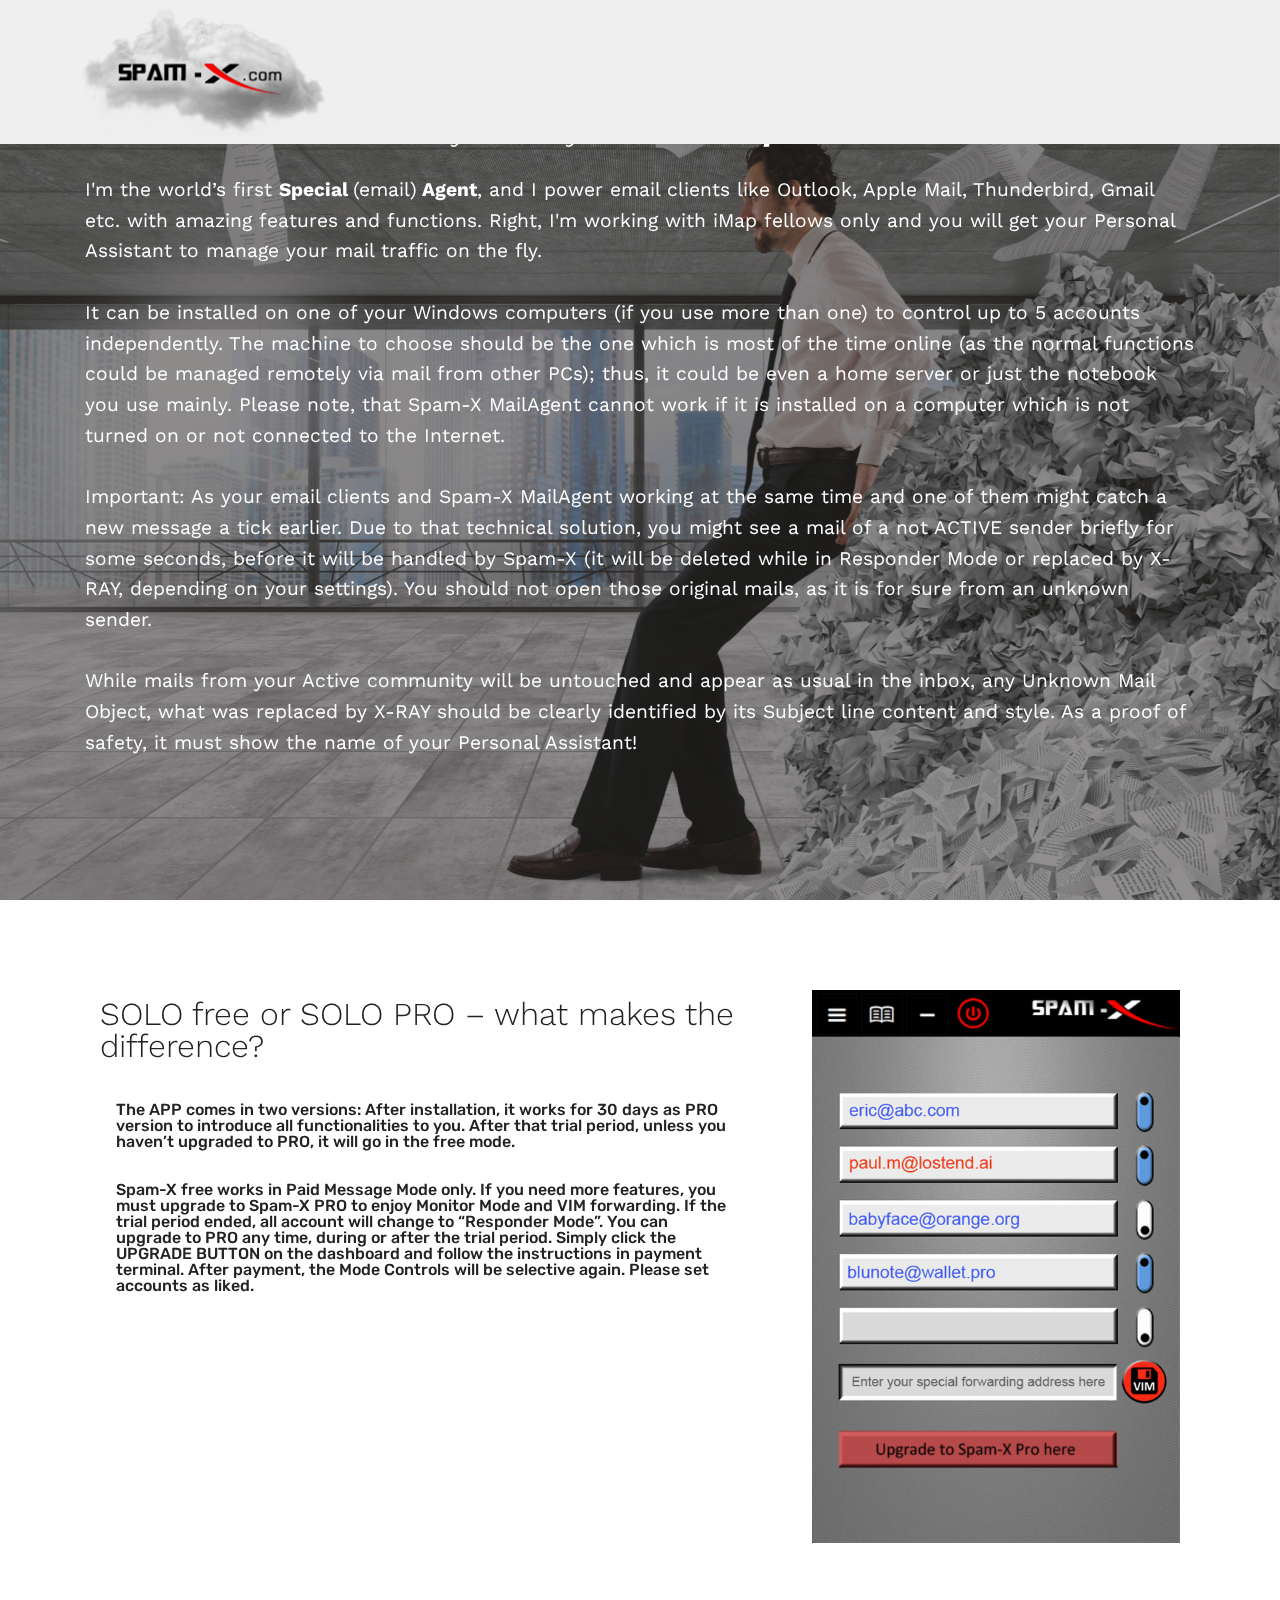
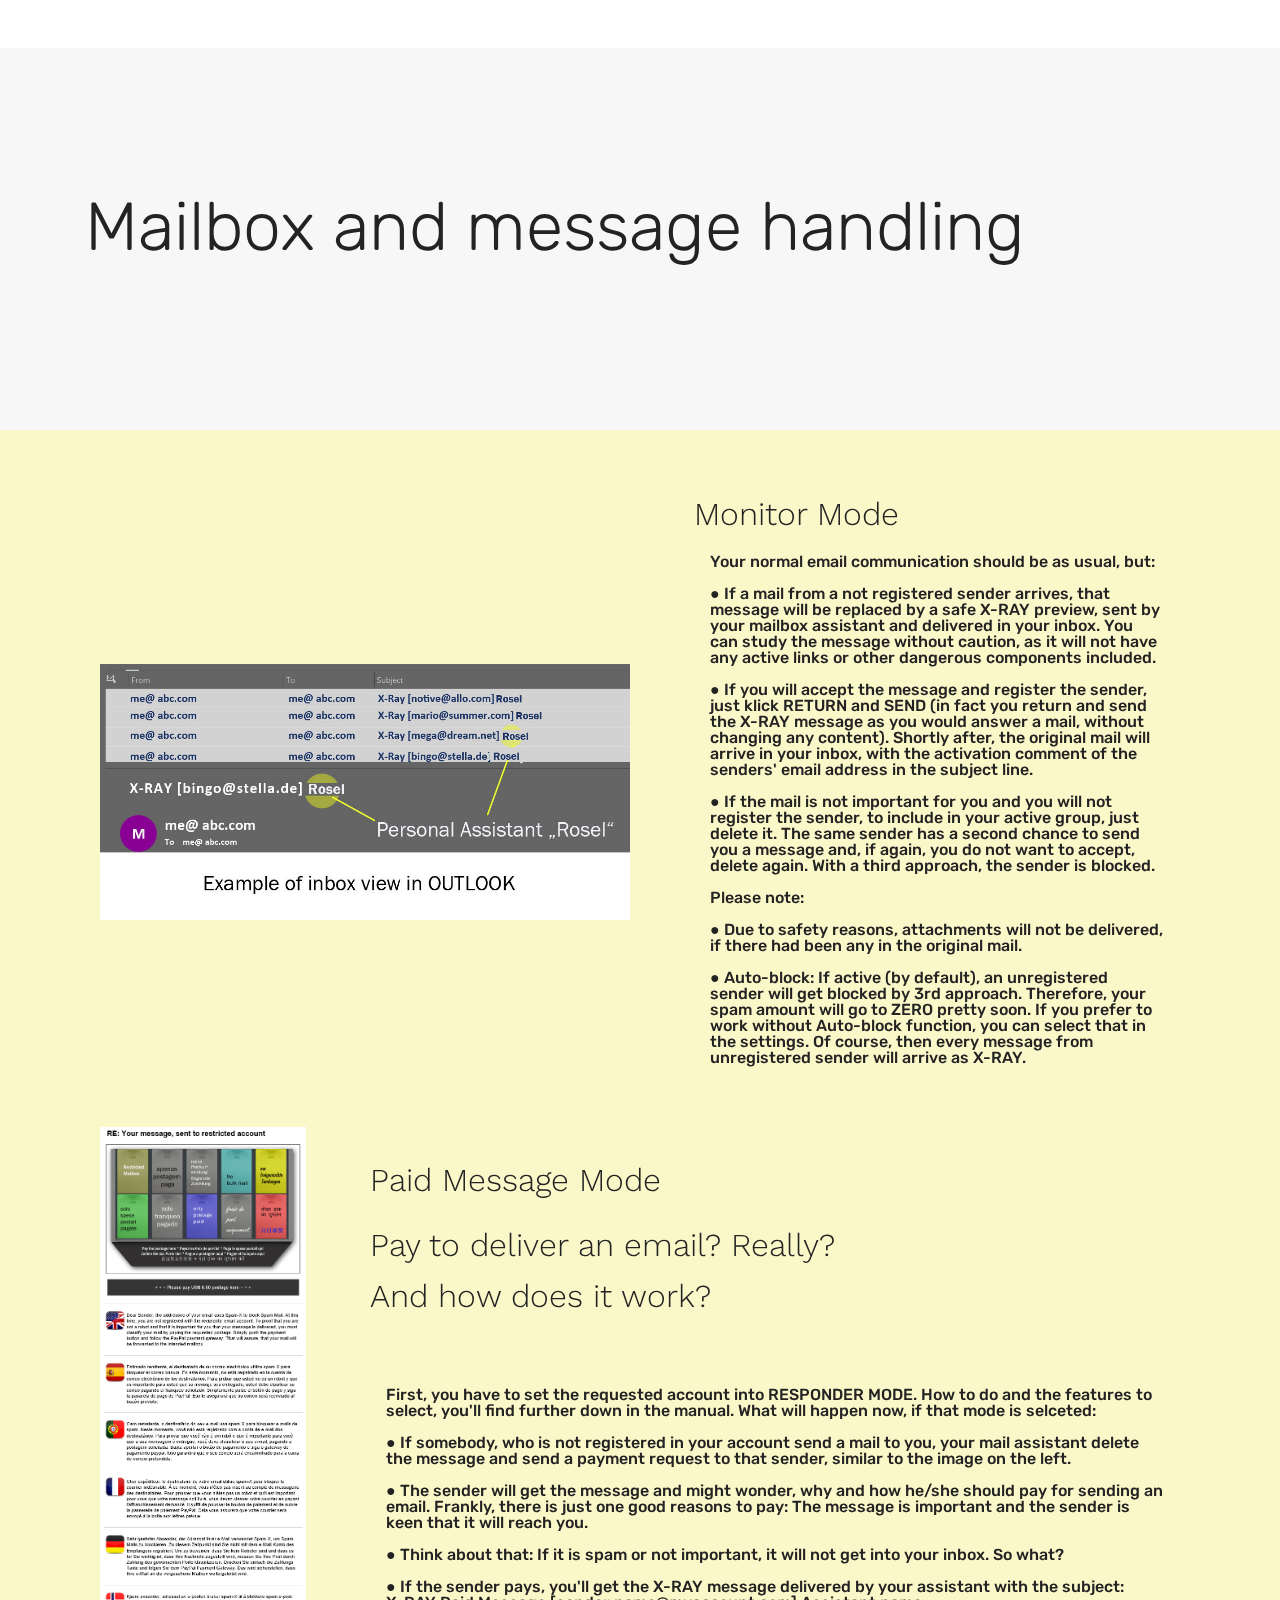
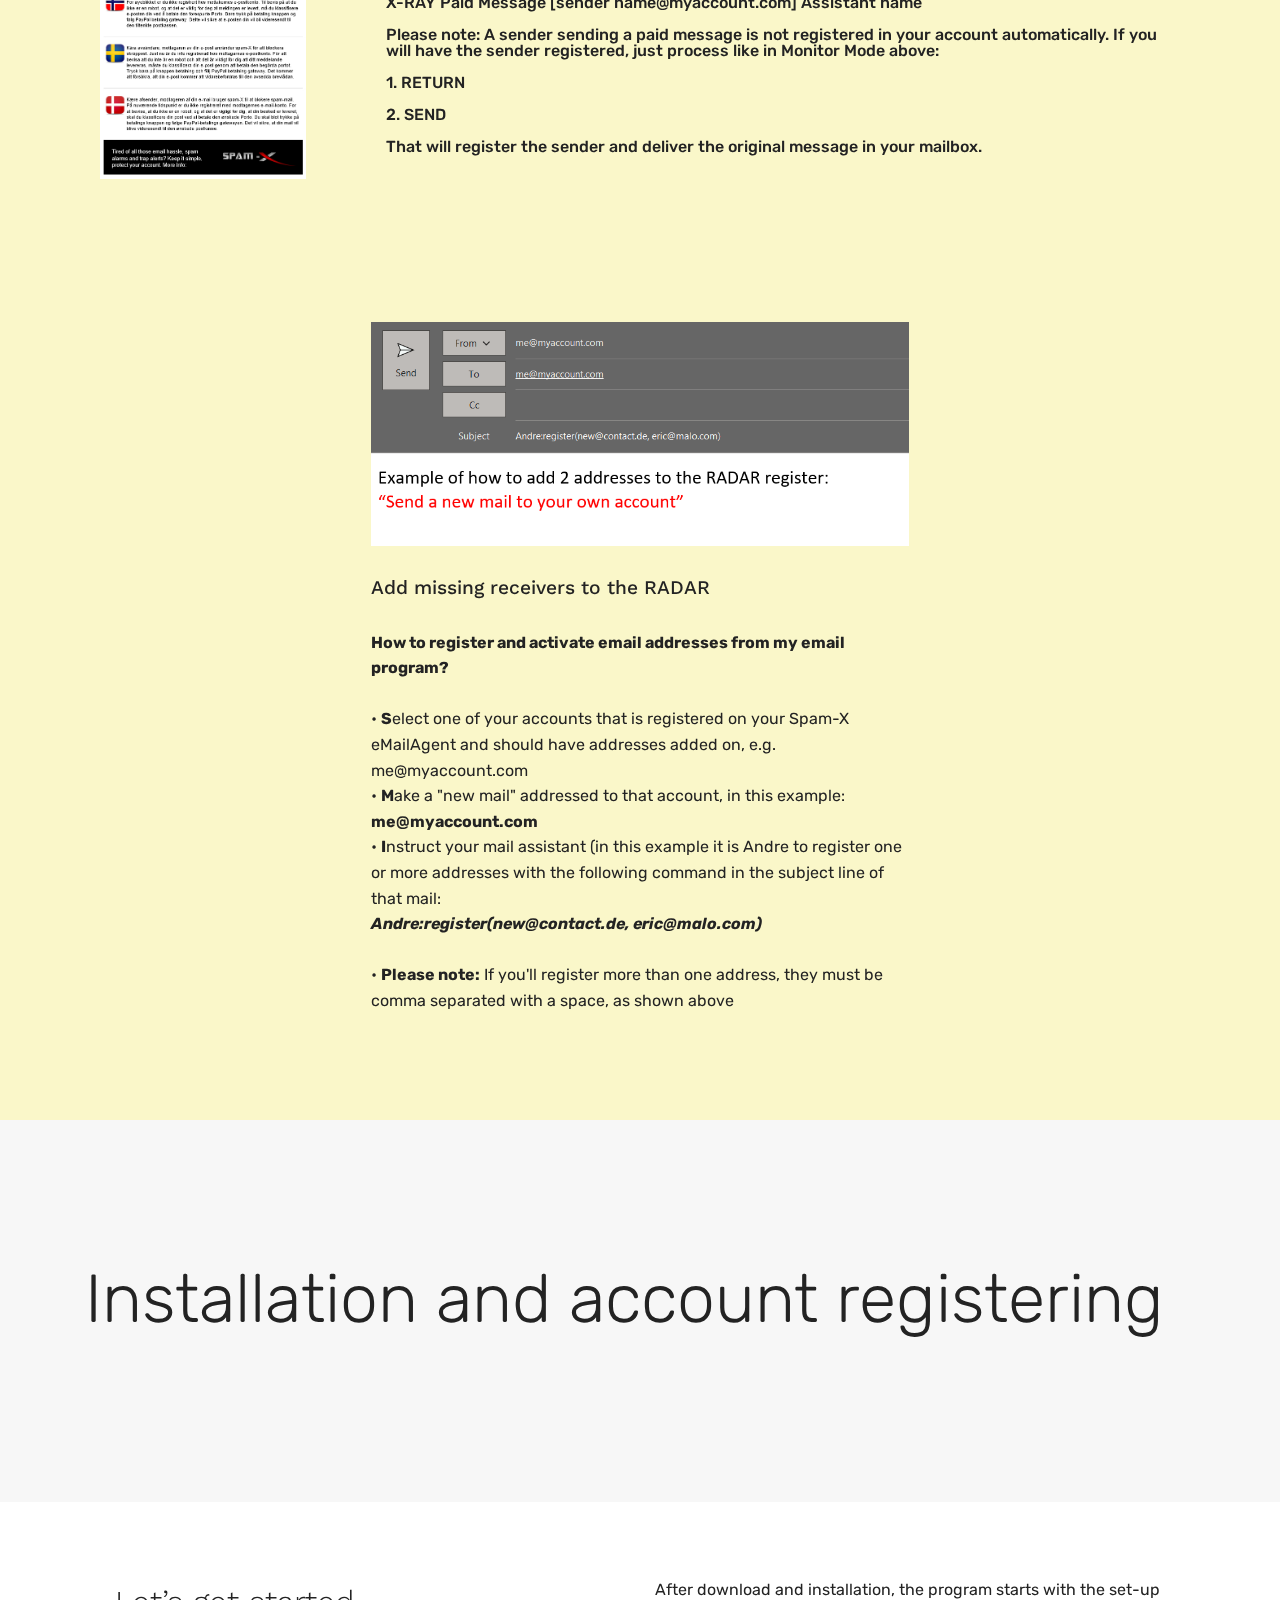
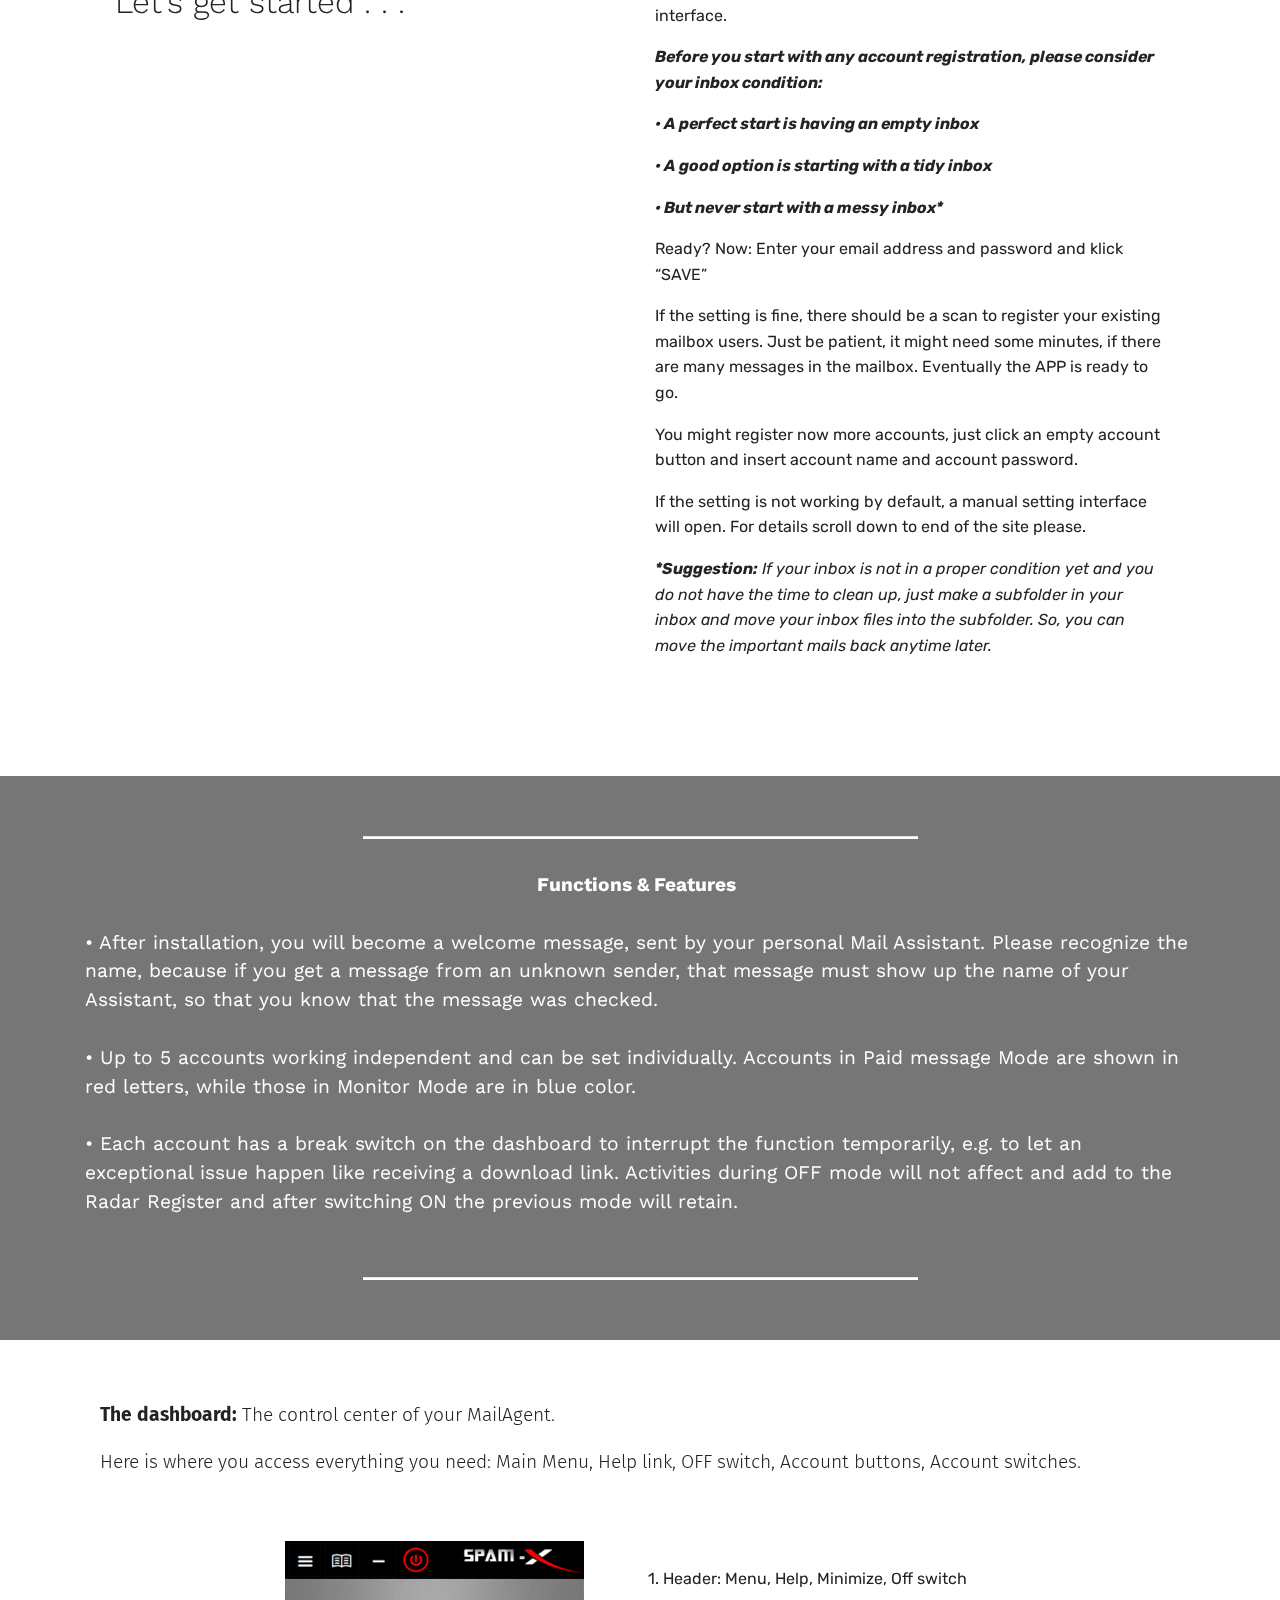
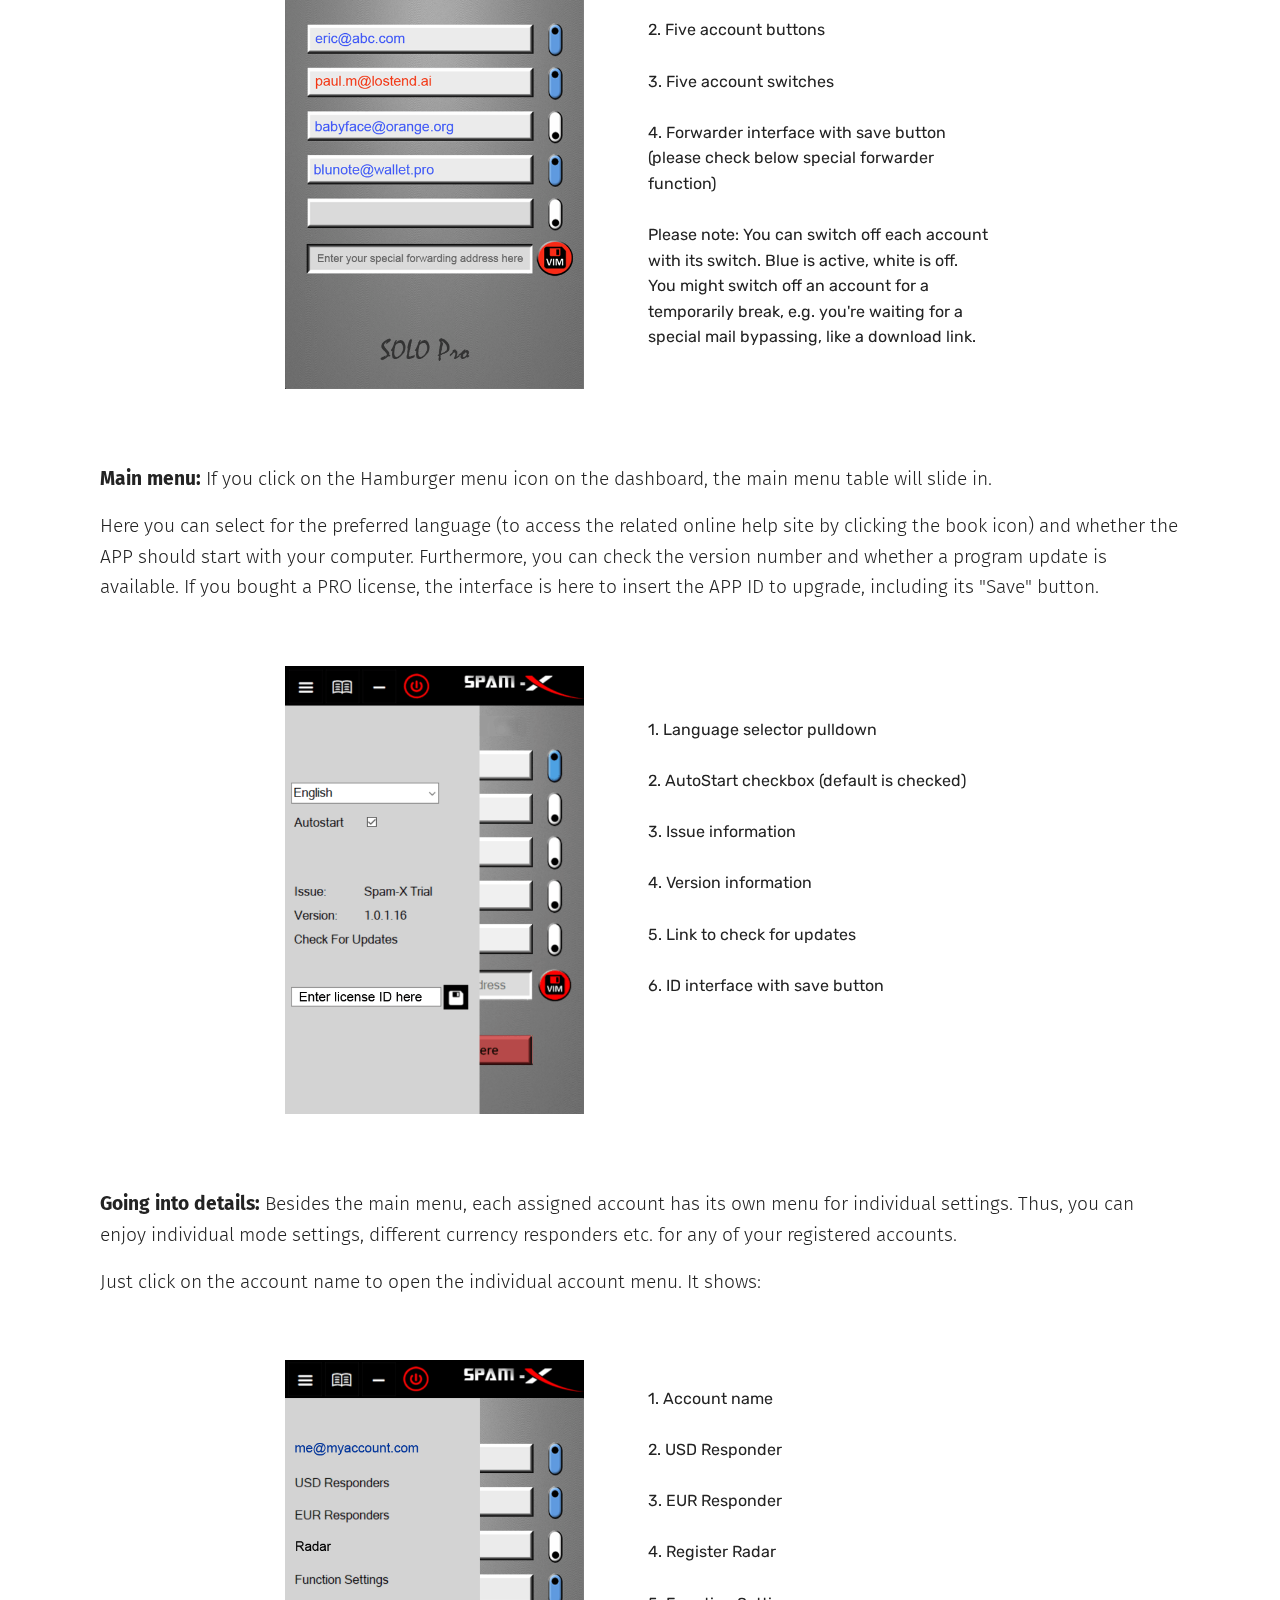
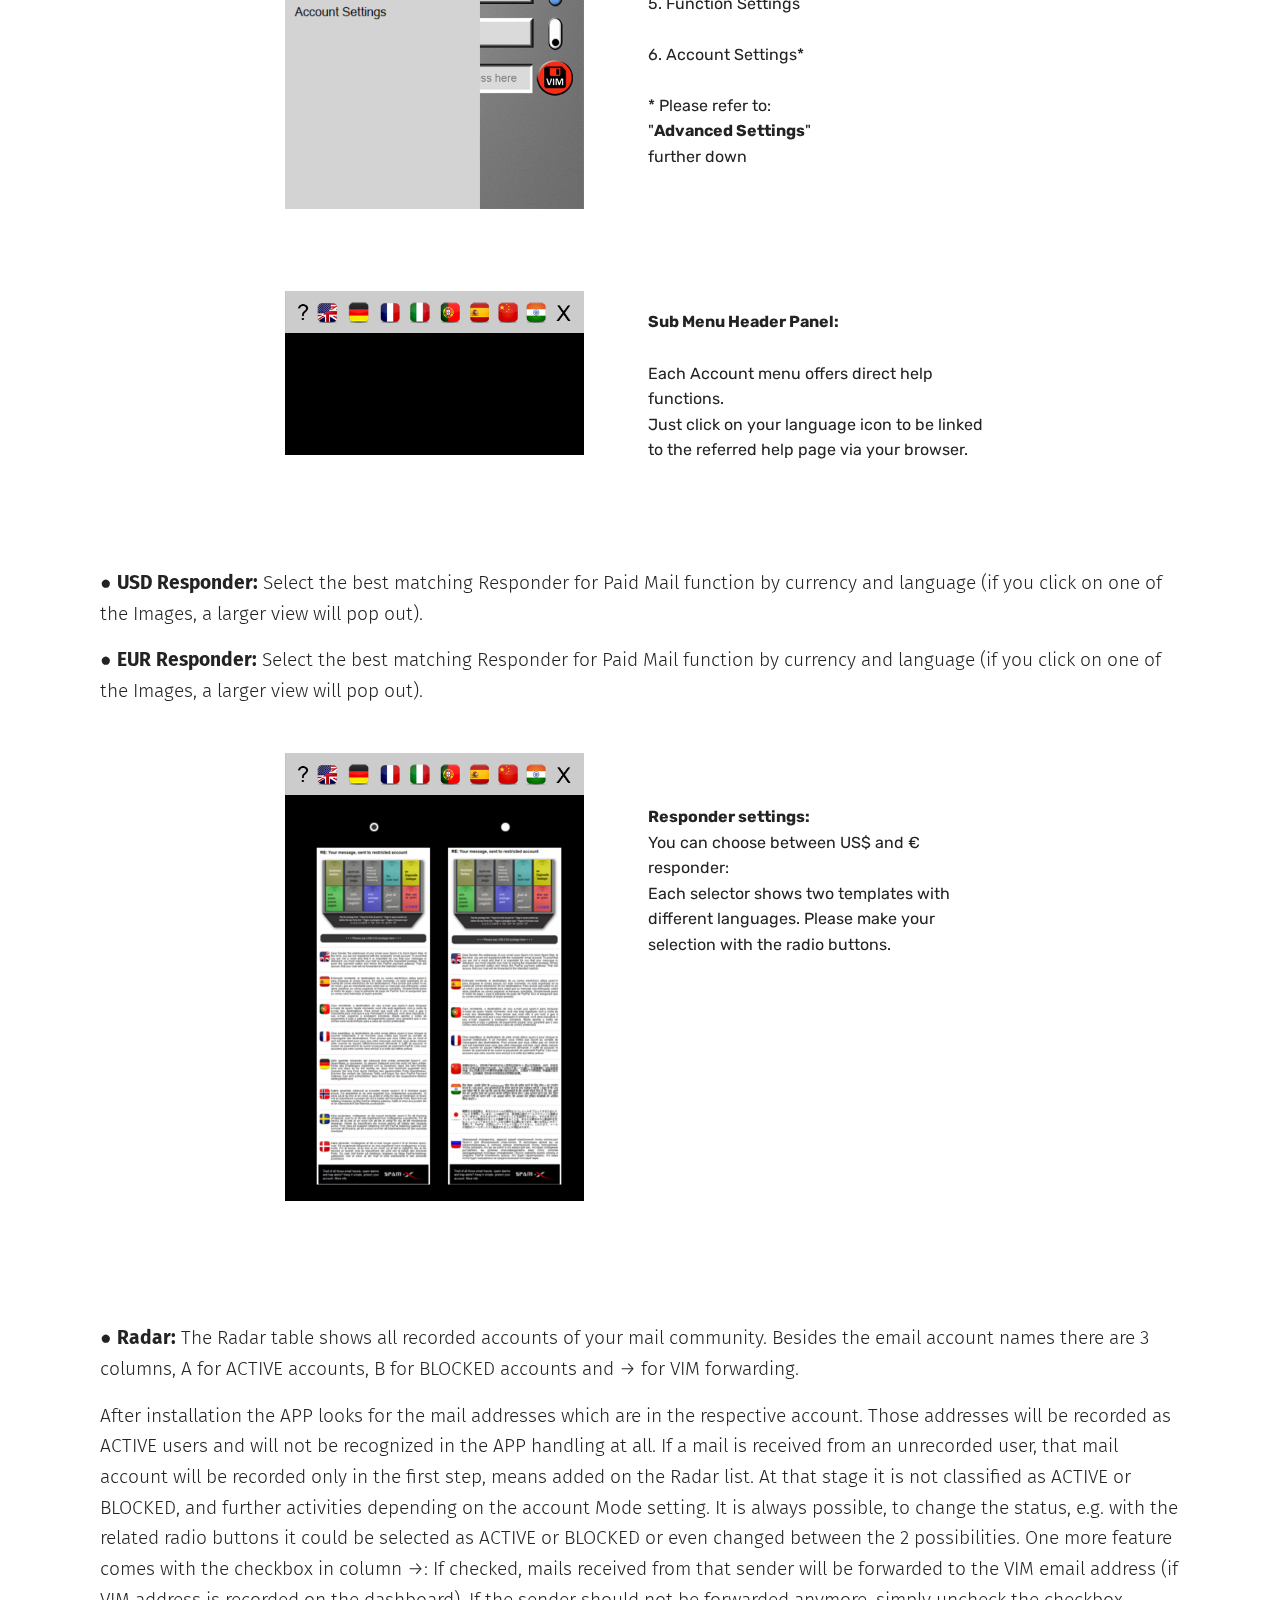
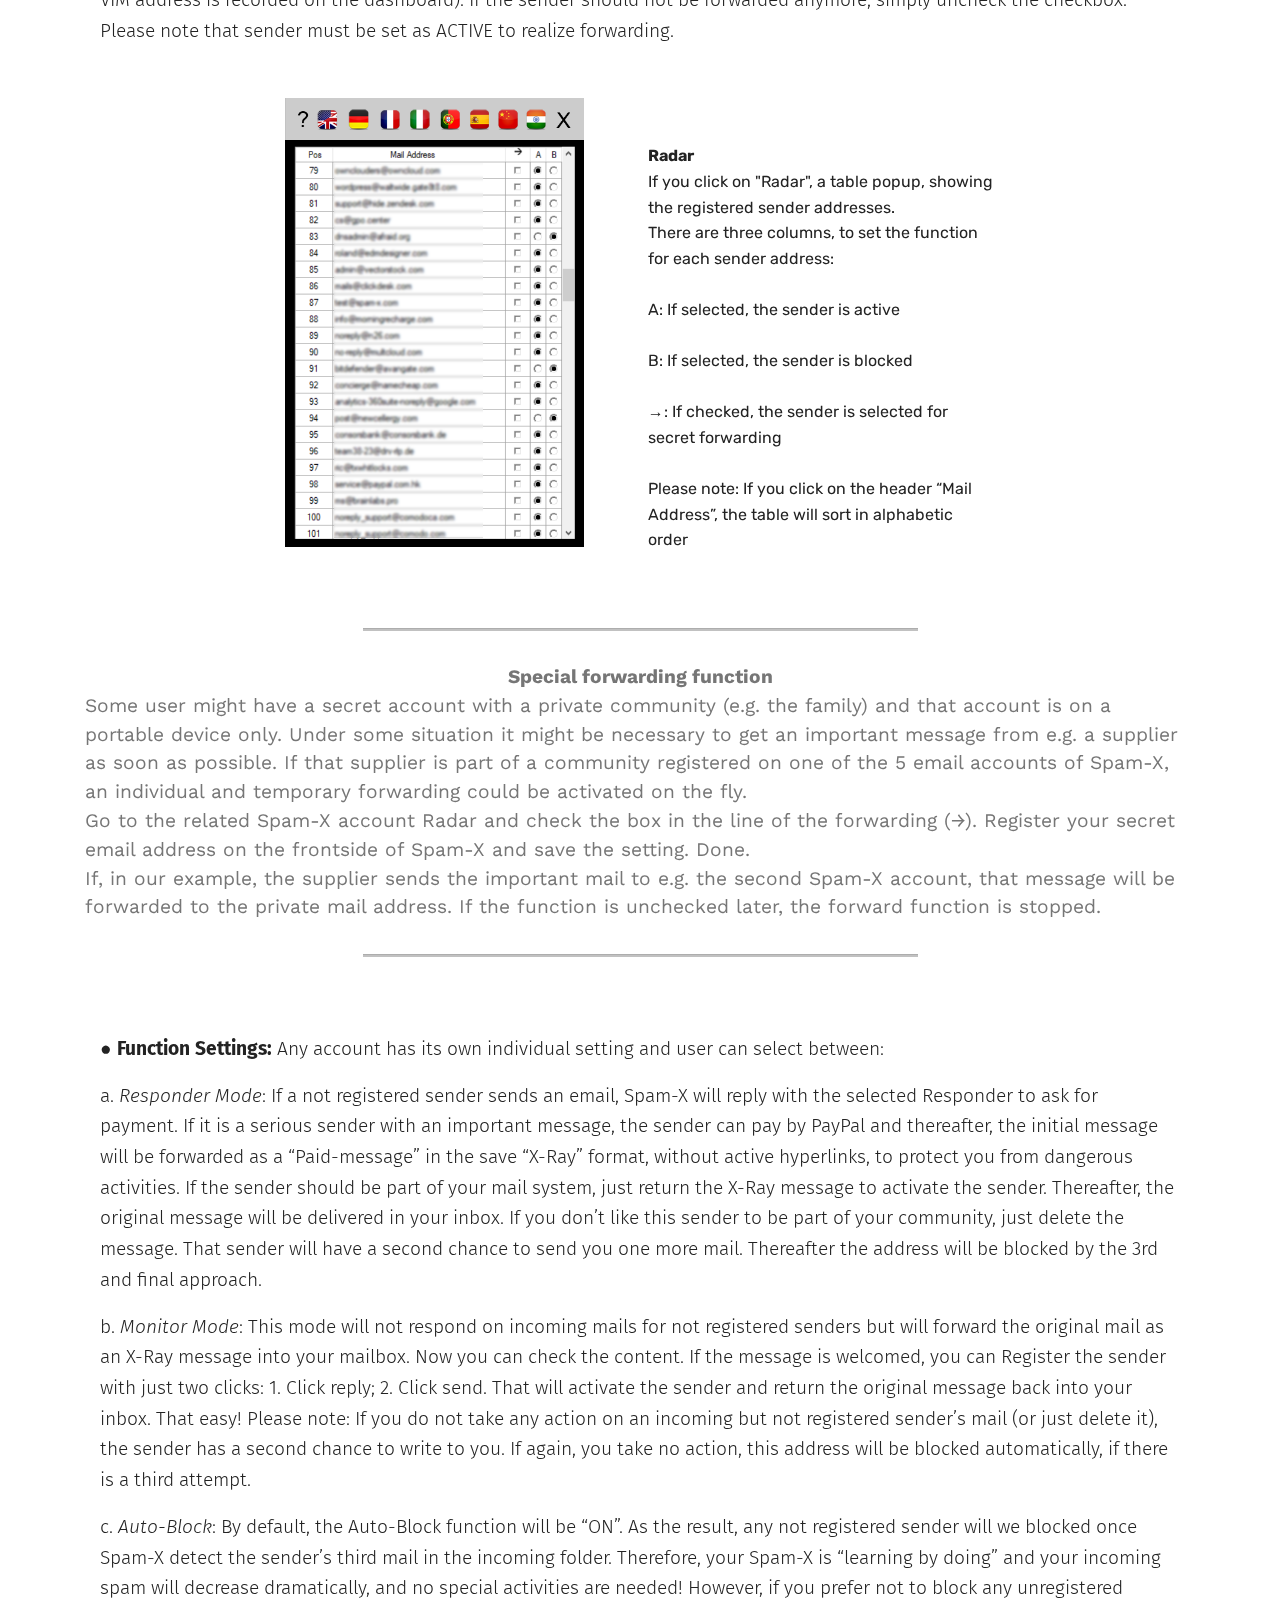
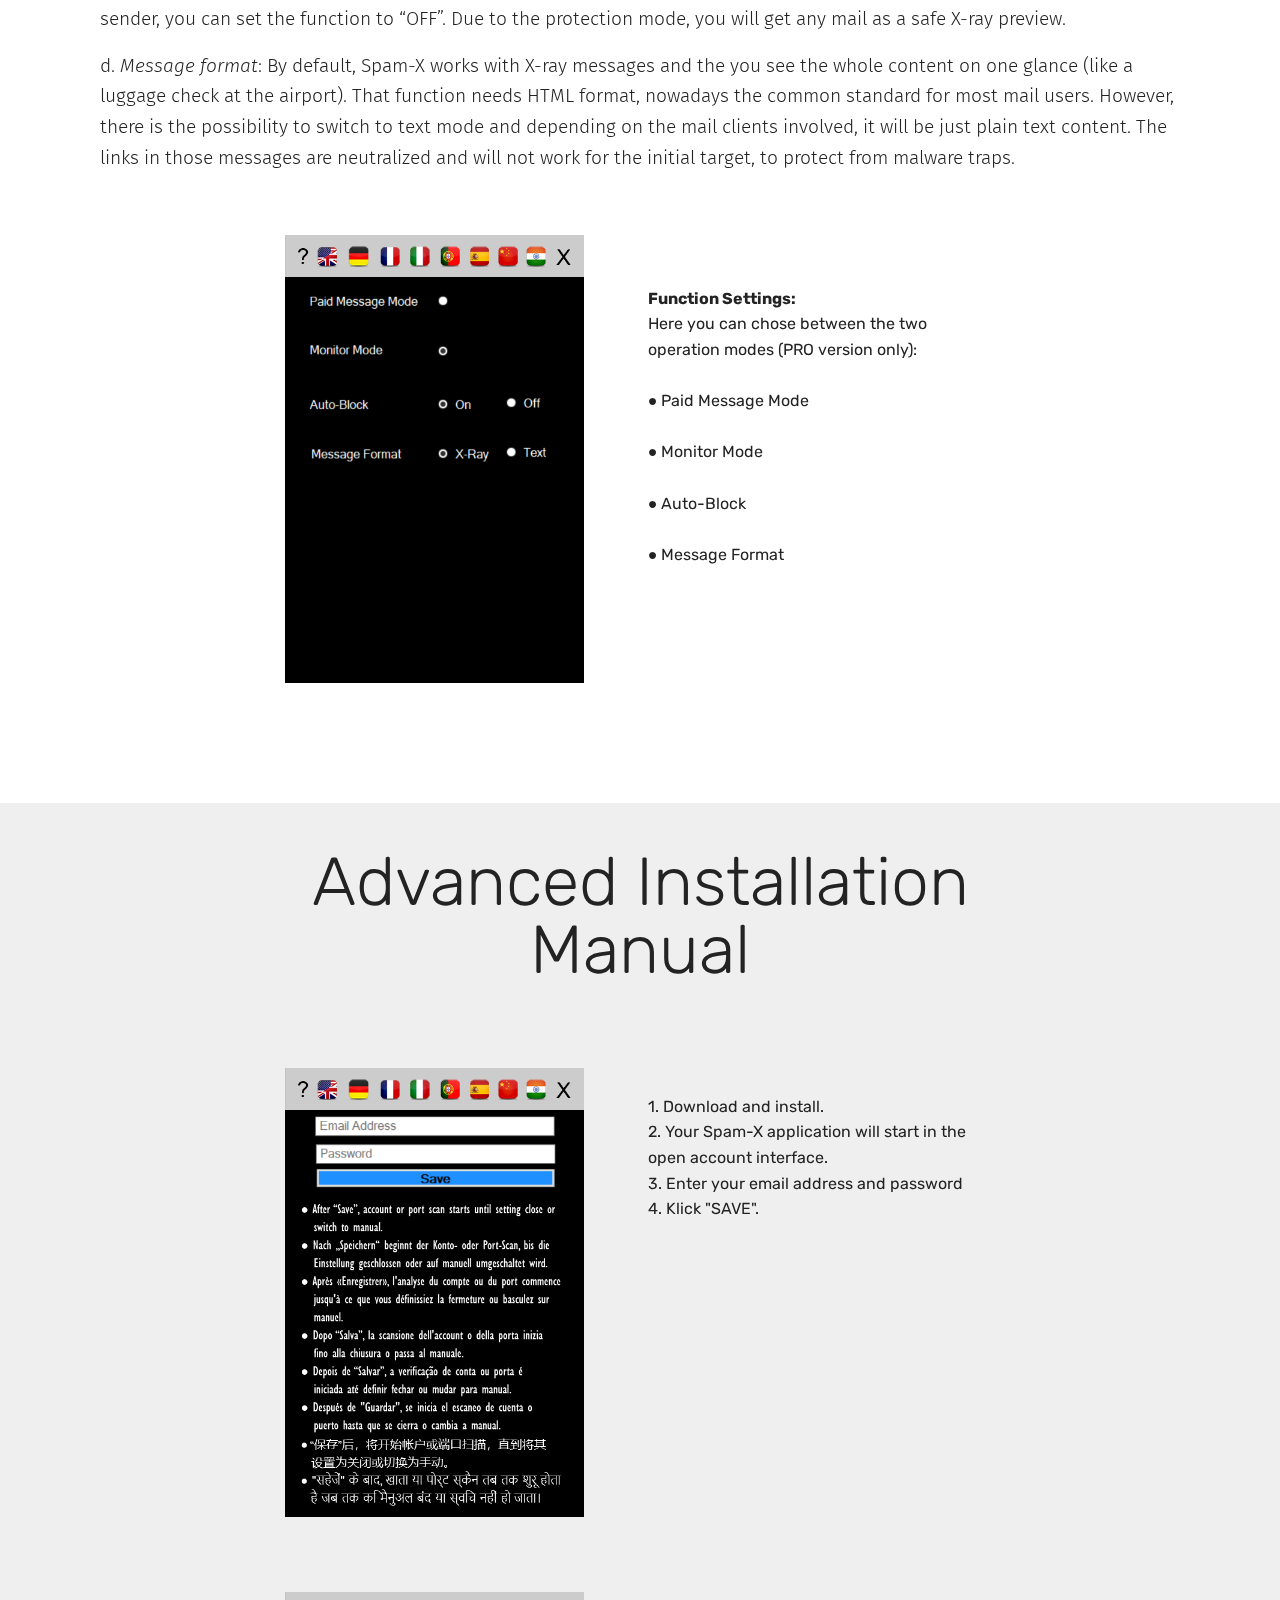
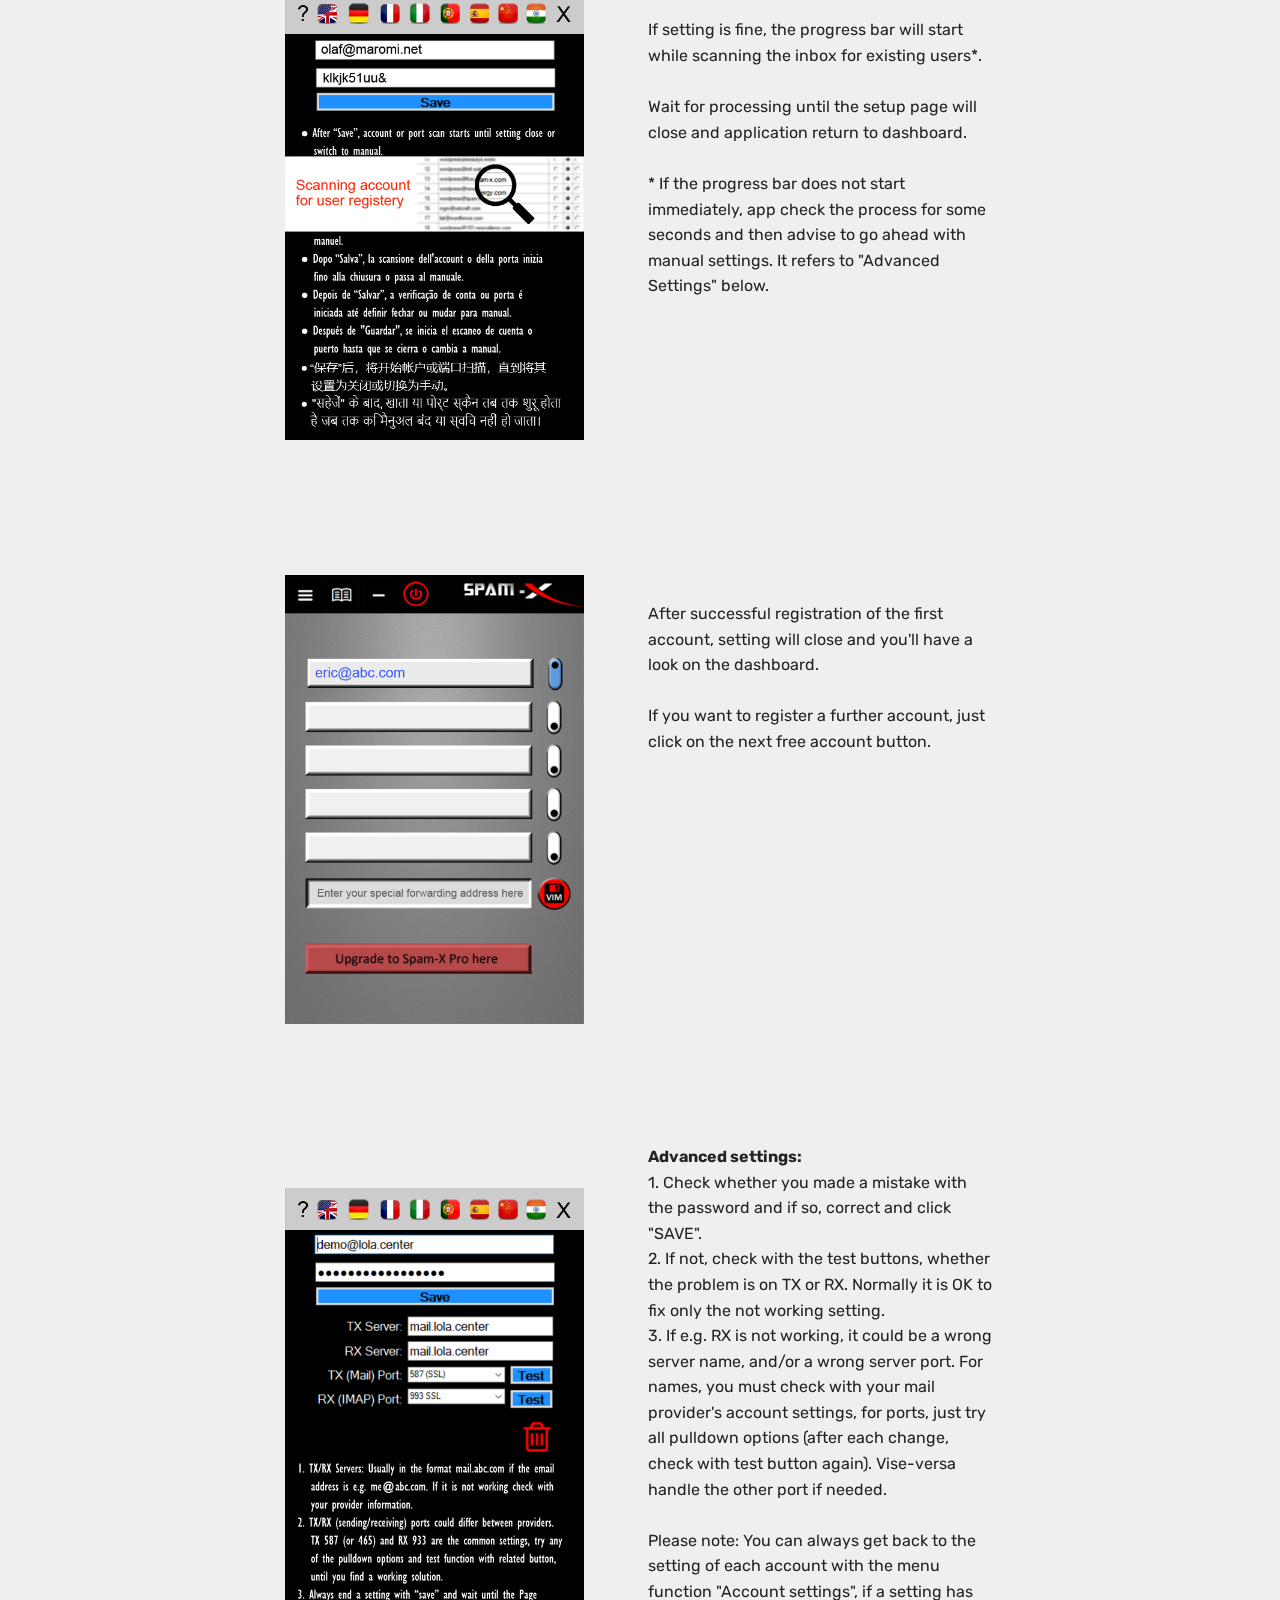
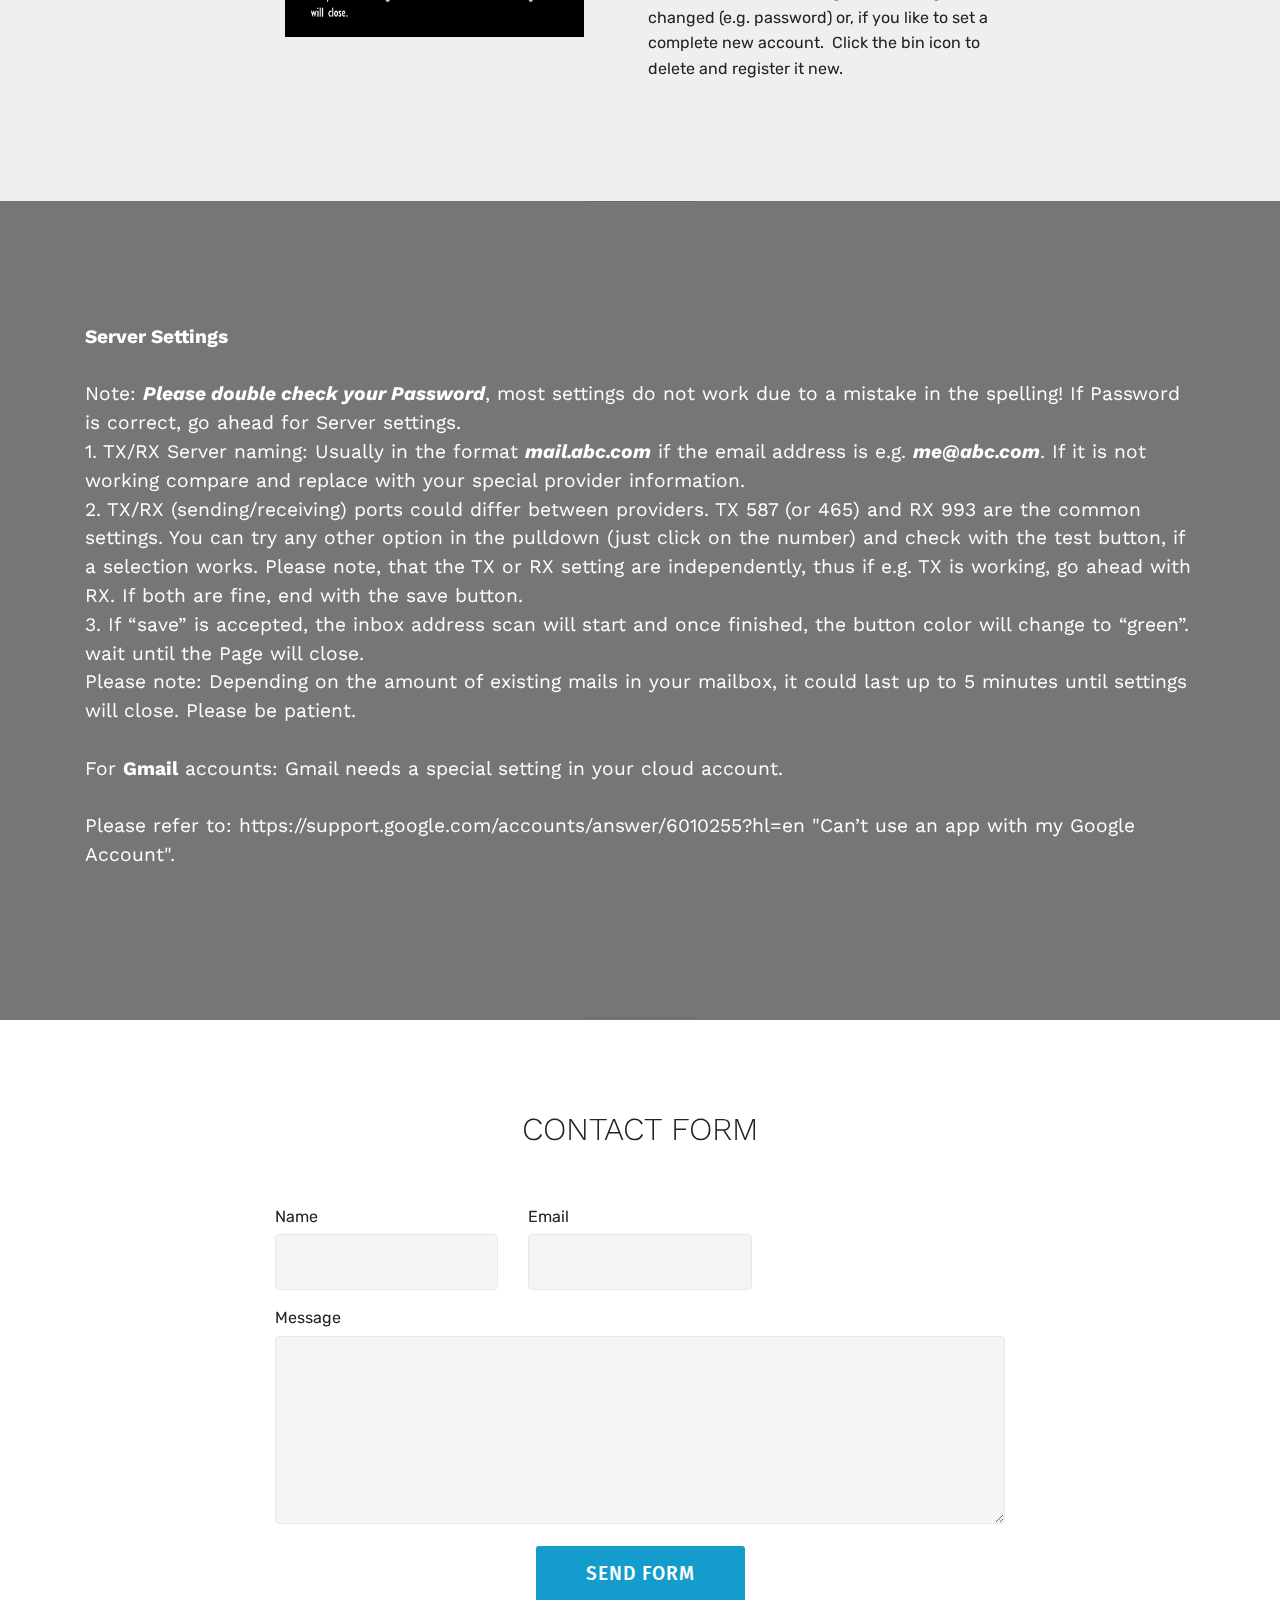
<file: page1.html>
<!DOCTYPE html>
<html  >
<head>
  <!-- Site made with Mobirise Website Builder v5.9.11, https://mobirise.com -->
  <meta charset="UTF-8">
  <meta http-equiv="X-UA-Compatible" content="IE=edge">
  <meta name="generator" content="Mobirise v5.9.11, mobirise.com">
  <meta name="viewport" content="width=device-width, initial-scale=1, minimum-scale=1">
  <link rel="shortcut icon" href="assets/images/220219-oe-button-600-128x128.png" type="image/x-icon">
  <meta name="description" content="">
  
  
  <title>Page 1</title>
  <link rel="stylesheet" href="assets/web/assets/mobirise-icons/mobirise-icons.css">
  <link rel="stylesheet" href="assets/bootstrap/css/bootstrap.min.css">
  <link rel="stylesheet" href="assets/bootstrap/css/bootstrap-grid.min.css">
  <link rel="stylesheet" href="assets/bootstrap/css/bootstrap-reboot.min.css">
  <link rel="stylesheet" href="assets/tether/tether.min.css">
  <link rel="stylesheet" href="assets/dropdown/css/style.css">
  <link rel="stylesheet" href="assets/theme/css/style.css">
  <link rel="preload" href="https://fonts.googleapis.com/css?family=Rubik:300,300i,400,400i,500,500i,700,700i,900,900i&display=swap" as="style" onload="this.onload=null;this.rel='stylesheet'">
  <noscript><link rel="stylesheet" href="https://fonts.googleapis.com/css?family=Rubik:300,300i,400,400i,500,500i,700,700i,900,900i&display=swap"></noscript>
  <link rel="preload" href="https://fonts.googleapis.com/css?family=Work+Sans:100,200,300,400,500,600,700,800,900&display=swap" as="style" onload="this.onload=null;this.rel='stylesheet'">
  <noscript><link rel="stylesheet" href="https://fonts.googleapis.com/css?family=Work+Sans:100,200,300,400,500,600,700,800,900&display=swap"></noscript>
  <link rel="preload" href="https://fonts.googleapis.com/css?family=Fira+Sans:100,100i,200,200i,300,300i,400,400i,500,500i,600,600i,700,700i,800,800i,900,900i&display=swap" as="style" onload="this.onload=null;this.rel='stylesheet'">
  <noscript><link rel="stylesheet" href="https://fonts.googleapis.com/css?family=Fira+Sans:100,100i,200,200i,300,300i,400,400i,500,500i,600,600i,700,700i,800,800i,900,900i&display=swap"></noscript>
  <link rel="preload" as="style" href="assets/mobirise/css/mbr-additional.css"><link rel="stylesheet" href="assets/mobirise/css/mbr-additional.css" type="text/css">

  
  
  
</head>
<body>
  
  <section class="menu cid-rVt4Fiq2Y6" once="menu" id="menu2-1l">

    

    <nav class="navbar navbar-expand beta-menu navbar-dropdown align-items-center navbar-fixed-top navbar-toggleable-sm">
        <button class="navbar-toggler navbar-toggler-right" type="button" data-toggle="collapse" data-target="#navbarSupportedContent" aria-controls="navbarSupportedContent" aria-expanded="false" aria-label="Toggle navigation">
            <div class="hamburger">
                <span></span>
                <span></span>
                <span></span>
                <span></span>
            </div>
        </button>
        <div class="menu-logo">
            <div class="navbar-brand">
                <span class="navbar-logo">
                    <a href="https://spam-x.com" target="_blank">
                        <img src="assets/images/210519-cloud-logo1-495x258.png" alt="" title="" style="height: 8rem;">
                    </a>
                </span>
                
            </div>
        </div>
        <div class="collapse navbar-collapse" id="navbarSupportedContent">
            
            
        </div>
    </nav>
</section>

<section class="header9 cid-rVt4FiYCIW mbr-fullscreen mbr-parallax-background" id="header9-1m">

    

    <div class="mbr-overlay" style="opacity: 0.5; background-color: rgb(35, 35, 35);">
    </div>

    <div class="container">
        <div class="media-container-column mbr-white">
            
            <h3 class="mbr-section-subtitle align-left mbr-light pb-3 mbr-fonts-style display-2">Allow me to introduce myself, my name's X.&nbsp;<strong>Spam X.</strong></h3>
            <p class="mbr-text align-left pb-3 mbr-fonts-style display-5">I'm the world’s first <strong>Special </strong>(email)<strong> Agent</strong>, and I power email clients like Outlook, Apple Mail, Thunderbird, Gmail etc. with amazing features and functions. Right, I'm working with iMap fellows only and you will get your Personal Assistant to manage your mail traffic on the fly. 
<br><br>It can be installed on one of your Windows computers (if you use more than one) to control up to 5 accounts independently. The machine to choose should be the one which is most of the time online (as the normal functions could be managed remotely via mail from other PCs); thus, it could be even a home server or just the notebook you use mainly. Please note, that Spam-X MailAgent cannot work if it is installed on a computer which is not turned on or not connected to the Internet. 
<br><br>Important: As your email clients and Spam-X MailAgent working at the same time and one of them might catch a new message a tick earlier. Due to that technical solution, you might see a mail of a not ACTIVE sender briefly for some seconds, before it will be handled by Spam-X (it will be deleted while in Responder Mode or replaced by X-RAY, depending on your settings). You should not open those original mails, as it is for sure from an unknown sender. 
<br><br>While mails from your Active community will be untouched and appear as usual in the inbox, any Unknown Mail Object, what was replaced by X-RAY should be clearly identified by its Subject line content and style. As a proof of safety, it must show the name of your Personal Assistant! &nbsp;</p>
            
        </div>
    </div>

    
</section>

<section class="features11 cid-rVt4FjENFt" id="features11-1n">

    

    

    <div class="container">   
        <div class="col-md-12">
            <div class="media-container-row">
                <div class="mbr-figure m-auto" style="width: 40%;">
                    <img src="assets/images/200322-settings-dash3.png" alt="Mobirise" title="">
                </div>
                <div class=" align-left aside-content">
                    <h2 class="mbr-title pt-2 mbr-fonts-style display-2">SOLO free or SOLO PRO – what makes the difference?
</h2>
                    <div class="mbr-section-text">
                        
                    </div>

                    <div class="block-content">
                        <div class="card p-3 pr-3">
                            <div class="media">
                                     
                                <div class="media-body">
                                    <h4 class="card-title mbr-fonts-style display-7"><div><br></div><div>The APP comes in two versions: After installation, it works for 30 days as PRO version to introduce all functionalities to you. After that trial period, unless you haven’t upgraded to PRO, it will go in the free mode.
</div><div><br></div><br><div>Spam-X free works in Paid Message Mode only. If you need more features, you must upgrade to Spam-X PRO to enjoy Monitor Mode and VIM forwarding. If the trial period ended, all account will change to “Responder Mode”. You can upgrade to PRO any time, during or after the trial period. Simply click the UPGRADE BUTTON on the dashboard and follow the instructions in payment terminal. After payment, the Mode Controls will be selective again. Please set accounts as liked.<br><br><br>
                                    </div></h4>
                                </div>
                            </div>                

                            <div class="card-box">
                                
                            </div>
                        </div>

                        
                    </div>
                </div>
            </div>
        </div> 
    </div>          
</section>

<section class="header9 cid-rVt4FkuBtq mbr-parallax-background" id="header9-1o">

    

    <div class="mbr-overlay" style="opacity: 0.5; background-color: rgb(255, 255, 255);">
    </div>

    <div class="container">
        <div class="media-container-column mbr-white">
            
            <h3 class="mbr-section-subtitle align-left mbr-light pb-3 mbr-fonts-style display-1"><span style="font-style: normal;">Mailbox and message handling</span></h3>
            
            
        </div>
    </div>

    
</section>

<section class="features11 cid-rVt4Fl5XBm" id="features11-1p">

    

    

    <div class="container">   
        <div class="col-md-12">
            <div class="media-container-row">
                <div class="mbr-figure m-auto" style="width: 55%;">
                    <img src="assets/images/200301-email-assistant-1036x500.jpg" alt="Outlook inbox view example" title="Outlook inbox view example">
                </div>
                <div class=" align-left aside-content">
                    <h2 class="mbr-title pt-2 mbr-fonts-style display-2">Monitor Mode</h2>
                    <div class="mbr-section-text">
                        
                    </div>

                    <div class="block-content">
                        <div class="card p-3 pr-3">
                            <div class="media">
                                     
                                <div class="media-body">
                                    <h4 class="card-title mbr-fonts-style display-7">Your normal email communication should be as usual, but:<br><br>● If a mail from a not registered sender arrives, that message will be replaced by a safe X-RAY preview, sent by your mailbox assistant and delivered in your inbox. You can study the message without caution, as it will not have any active links or other dangerous components included.<br><br>● If you will accept the message and register the sender, just klick RETURN and SEND (in fact you return and send the X-RAY message as you would answer a mail, without changing any content). Shortly after, the original mail will arrive in your inbox, with the activation comment of the senders' email address in the subject line.&nbsp;
<div><br>● If the mail is not important for you and you will not register the sender, to include in your active group, just delete it. The same sender has a second chance to send you a message and, if again, you do not want to accept, delete again. With a third approach, the sender is blocked.<br><br>Please note: <br><br>● Due to safety reasons, attachments will not be delivered, if there had been any in the original mail.<br><br>● Auto-block: If active (by default), an unregistered sender will get blocked by 3rd approach. Therefore, your spam amount will go to ZERO pretty soon. If you prefer to work without Auto-block function, you can select that in the settings. Of course, then every message from unregistered sender will arrive as X-RAY.</div></h4>
                                </div>
                            </div>                

                            <div class="card-box">
                                
                            </div>
                        </div>

                        
                    </div>
                </div>
            </div>
        </div> 
    </div>          
</section>

<section class="features11 cid-rVt4FlNkdK" id="features11-1q">

    

    

    <div class="container">   
        <div class="col-md-12">
            <div class="media-container-row">
                <div class="mbr-figure m-auto" style="width: 25%;">
                    <img src="assets/images/responder-1.jpg" alt="Mobirise" title="">
                </div>
                <div class=" align-left aside-content">
                    <h2 class="mbr-title pt-2 mbr-fonts-style display-2"><br>Paid Message Mode</h2>
                    <div class="mbr-section-text">
                        <p class="mbr-text mb-5 pt-3 mbr-light mbr-fonts-style display-2">Pay to deliver an email? Really? <br>And how does it work?</p>
                    </div>

                    <div class="block-content">
                        <div class="card p-3 pr-3">
                            <div class="media">
                                     
                                <div class="media-body">
                                    <h4 class="card-title mbr-fonts-style display-7">First, you have to set the requested account into RESPONDER MODE. How to do and the features to select, you'll find further down in the manual.
 What will happen now, if that mode is selceted:<div><br>● If somebody, who is not registered in your account send a mail to you, your mail assistant delete the message and send a payment request to that sender, similar to the image on the left.<br><br>● The sender will get the message and might wonder, why and how he/she should pay for sending an email. Frankly, there is just one good reasons to pay: The message is important and the sender is keen that it will reach you.<br><br>● Think about that: If it is spam or not important, it will not get into your inbox. So what?</div><br><div>● If the sender pays, you'll get the X-RAY message delivered by your assistant with the subject: &nbsp; &nbsp; &nbsp; &nbsp; &nbsp; X-RAY Paid Message [sender name@myaccount.com] Assistant name</div><div><br>Please note: A sender sending a paid message is not registered in your account automatically. If you will have the sender registered, just process like in Monitor Mode above: </div><br><div>1. RETURN </div><br><div>2. SEND</div><br><div>That will register the sender and deliver the original message in your mailbox.</div></h4>
                                </div>
                            </div>                

                            <div class="card-box">
                                
                            </div>
                        </div>

                        
                    </div>
                </div>
            </div>
        </div> 
    </div>          
</section>

<section class="services1 cid-rVt4FmsCEV" id="services1-1r">
    <!---->
    
    <!---->
    <!--Overlay-->
    
    <!--Container-->
    <div class="container">
        <div class="row justify-content-center">
            <!--Titles-->
            <div class="title pb-5 col-12">
                
                
            </div>
            <!--Card-1-->
            <div class="card col-12 col-md-6 p-3 last-child">
                <div class="card-wrapper">
                    <div class="card-img">
                        <img src="assets/images/200322-register-to-radar.png" alt="Mobirise" title="">
                    </div>
                    <div class="card-box">
                        <h4 class="card-title mbr-fonts-style display-5">Add missing receivers to the RADAR</h4>
                        <p class="mbr-text mbr-fonts-style display-7"><strong>How to register and activate email addresses from my email program?</strong>
<br>
<br>• <strong>S</strong>elect one of your accounts that is registered on your Spam-X eMailAgent and should have addresses added on, e.g. me@myaccount.com 
<br>• <strong>M</strong>ake a "new mail" addressed to that account, in this example: <strong>me@myaccount.com</strong> 
<br>• <strong>I</strong>nstruct your mail assistant (in this example it is Andre to register one or more addresses with the following command in the subject line of that mail:
<br><strong><em>Andre:register(new@contact.de, eric@malo.com)</em></strong>
<br>
<br>• <strong>Please note:</strong> If you'll register more than one address, they must be comma separated with a space, as shown above</p>
                        <!--Btn-->
                        
                    </div>
                </div>
            </div>
            <!--Card-2-->
            
            <!--Card-3-->
            
            <!--Card-4-->
            
        </div>
    </div>
</section>

<section class="header9 cid-rVt4FnCLg4 mbr-parallax-background" id="header9-1s">

    

    <div class="mbr-overlay" style="opacity: 0.5; background-color: rgb(255, 255, 255);">
    </div>

    <div class="container">
        <div class="media-container-column mbr-white">
            
            <h3 class="mbr-section-subtitle align-left mbr-light pb-3 mbr-fonts-style display-1"><span style="font-style: normal;">Installation and account registering</span></h3>
            
            
        </div>
    </div>

    
</section>

<section class="mbr-section article content3 cid-rVt4Foe1AZ" id="content3-1t">
      
     

    <div class="container">
        <div class="media-container-row">
            <div class="row col-12 col-md-12">
                <div class="col-12 mbr-text mbr-fonts-style display-2 col-md-6">
                     <p>Let’s get started . . .</p>
                </div>
                <div class="col-12 mbr-text mbr-fonts-style display-7 col-md-6">
                     <p>After download and installation, the program starts with the set-up interface. 
</p><p><em><strong>Before you start with any account registration, please consider your inbox condition:
</strong></em></p><p><em><strong>•	A perfect start is having an empty inbox
</strong></em></p><p><em><strong>•	A good option is starting with a tidy inbox
</strong></em></p><p><em><strong>•	But never start with a messy inbox*
</strong></em></p><p>Ready? Now: Enter your email address and password and klick “SAVE” 
</p><p>If the setting is fine, there should be a scan to register your existing mailbox users. Just be patient, it might need some minutes, if there are many messages in the mailbox. Eventually the APP is ready to go.
</p><p>You might register now more accounts, just click an empty account button and insert account name and account password.
</p><p>If the setting is not working by default, a manual setting interface will open. For details scroll down to end of the site please.
</p><p>
</p><p><em><strong>*Suggestion:</strong> If your inbox is not in a proper condition yet and you do not have the time to clean up, just make a subfolder in your inbox and move your inbox files into the subfolder. So, you can move the important mails back anytime later.
</em></p><p><br></p>
                </div>
                
            </div>
        </div>
    </div>
</section>

<section class="mbr-section article content10 cid-rVt4FoPokW" id="content10-1u">
    
     

    <div class="container">
        <div class="inner-container" style="width: 100%;">
            <hr class="line" style="width: 50%;">
            <div class="section-text align-center mbr-white mbr-fonts-style display-5"><strong>Functions &amp; Features</strong>&nbsp;<br><br><div>•	After installation, you will become a welcome message, sent by your personal Mail Assistant. Please recognize the name, because if you get a message from an unknown sender, that message must show up the name of your Assistant, so that you know that the message was checked. 
</div><br><div>•	Up to 5 accounts working independent and can be set individually. Accounts in Paid message Mode are shown in red letters, while those in Monitor Mode are in blue color.
</div><br><div>•	Each account has a break switch on the dashboard to interrupt the function temporarily, e.g. to let an exceptional issue happen like receiving a download link. Activities during OFF mode will not affect and add to the Radar Register and after switching ON the previous mode will retain.
</div><div><br></div></div>
            <hr class="line" style="width: 50%;">
        </div>
    </div>
</section>

<section class="mbr-section article content1 cid-rVt4FpnmnP" id="content1-1v">
    
     

    <div class="container">
        <div class="media-container-row">
            <div class="mbr-text col-12 mbr-fonts-style display-4 col-md-12"><p><strong>The dashboard: </strong>The control center of your MailAgent. </p><p>Here is where you access everything you need: Main Menu, Help link, OFF switch, Account buttons, Account switches.</p><p><br></p></div>
        </div>
    </div>
</section>

<section class="mbr-section content6 cid-rVt4FpZjRM" id="content6-1w">
    
     
    
    <div class="container">
        <div class="media-container-row">
            <div class="col-12 col-md-8">
                <div class="media-container-row">
                    <div class="mbr-figure" style="width: 95%;">
                      <img src="assets/images/200322-solo-pro.png" alt="Mobirise" title="">  
                    </div>
                    <div class="media-content">
                        <div class="mbr-section-text">
                            <p class="mbr-text mb-0 mbr-fonts-style display-7"><br>1. Header: Menu, Help, Minimize, Off switch<br>
<br>2. Five account buttons&nbsp;<br>
<br>3. Five account switches&nbsp;<br>
<br>4. Forwarder interface with save button<br>(please check below special forwarder function)<br><br>Please note: You can switch off each account with its switch. Blue is active, white is off.<br>You might switch off an account for a temporarily break, e.g. you're waiting for a special mail bypassing, like a download link.&nbsp;</p>
                        </div>
                    </div>
                </div>
            </div>
        </div>
    </div>
</section>

<section class="mbr-section article content1 cid-rVt4FqrFLQ" id="content1-1x">
    
     

    <div class="container">
        <div class="media-container-row">
            <div class="mbr-text col-12 mbr-fonts-style display-4 col-md-12"><p><strong>Main menu: </strong>If you click on the Hamburger menu icon on the dashboard, the main menu table will slide in. </p><p>Here you can select for the preferred language (to access the related online help site by clicking the book icon) and whether the APP should start with your computer. Furthermore, you can check the version number and whether a program update is available. If you bought a PRO license, the interface is here to insert the APP ID to upgrade, including its "Save" button.</p><p><br></p></div>
        </div>
    </div>
</section>

<section class="mbr-section content6 cid-rVt4FqZX4c" id="content6-1y">
    
     
    
    <div class="container">
        <div class="media-container-row">
            <div class="col-12 col-md-8">
                <div class="media-container-row">
                    <div class="mbr-figure" style="width: 95%;">
                      <img src="assets/images/200229-settings-main-498x748.png" alt="Mobirise" title="">  
                    </div>
                    <div class="media-content">
                        <div class="mbr-section-text">
                            <p class="mbr-text mb-0 mbr-fonts-style display-7"><br><br>1. Language selector pulldown&nbsp;<br>
<br>2. AutoStart checkbox (default is checked)&nbsp;<br>
<br>3. Issue information&nbsp;<br>
<br>4. Version information&nbsp;<br>
<br>5. Link to check for updates&nbsp;<br>
<br>6. ID interface with save button</p>
                        </div>
                    </div>
                </div>
            </div>
        </div>
    </div>
</section>

<section class="mbr-section article content1 cid-rVt4FrnZi7" id="content1-1z">
    
     

    <div class="container">
        <div class="media-container-row">
            <div class="mbr-text col-12 mbr-fonts-style display-4 col-md-12"><p><strong>Going into details: </strong>Besides the main menu, each assigned account has its own menu for individual settings. Thus, you can enjoy individual mode settings, different currency responders etc. for any of your registered accounts. </p><p>Just click on the account name to open the individual account menu. It shows:
</p><p><br></p></div>
        </div>
    </div>
</section>

<section class="mbr-section content6 cid-rVt4FrT57x" id="content6-20">
    
     
    
    <div class="container">
        <div class="media-container-row">
            <div class="col-12 col-md-8">
                <div class="media-container-row">
                    <div class="mbr-figure" style="width: 95%;">
                      <img src="assets/images/200322-settingsmain-menu.png" alt="Mobirise" title="">  
                    </div>
                    <div class="media-content">
                        <div class="mbr-section-text">
                            <p class="mbr-text mb-0 mbr-fonts-style display-7"><br>1.	Account name
<br>
<br>2.	USD Responder
<br>
<br>3.	EUR Responder
<br>
<br>4.	Register Radar
<br>
<br>5.	Function Settings
<br>
<br>6.	Account Settings*<br><br>* Please refer to:&nbsp;<br>"<strong>Advanced Settings</strong>" <br>further down&nbsp;</p>
                        </div>
                    </div>
                </div>
            </div>
        </div>
    </div>
</section>

<section class="mbr-section content6 cid-rVt4FskZA1" id="content6-21">
    
     
    
    <div class="container">
        <div class="media-container-row">
            <div class="col-12 col-md-8">
                <div class="media-container-row">
                    <div class="mbr-figure" style="width: 95%;">
                      <img src="assets/images/200322-settings-help.png" alt="Mobirise" title="">  
                    </div>
                    <div class="media-content">
                        <div class="mbr-section-text">
                            <p class="mbr-text mb-0 mbr-fonts-style display-7"><br><strong>Sub Menu Header Panel:
</strong><br>
<br>Each Account menu offers direct help functions.
<br>Just click on your language icon to be linked to the referred help page via your browser.<br></p>
                        </div>
                    </div>
                </div>
            </div>
        </div>
    </div>
</section>

<section class="mbr-section article content1 cid-rVt4FsQ3Xd" id="content1-22">
    
     

    <div class="container">
        <div class="media-container-row">
            <div class="mbr-text col-12 mbr-fonts-style display-4 col-md-12"><p><strong>● USD Responder:</strong><span style="font-size: 1.2rem;"> Select the best matching Responder for Paid Mail function by currency and language (if you click on one of the Images, a larger view will pop out).</span><br></p><p><strong>● EUR Responder:</strong> Select the best matching Responder for Paid Mail function by currency and language (if you click on one of the Images, a larger view will pop out).</p></div>
        </div>
    </div>
</section>

<section class="mbr-section content6 cid-rVt4FtrNnt" id="content6-23">
    
     
    
    <div class="container">
        <div class="media-container-row">
            <div class="col-12 col-md-8">
                <div class="media-container-row">
                    <div class="mbr-figure" style="width: 95%;">
                      <img src="assets/images/200322-settings-responder.png" alt="Mobirise" title="">  
                    </div>
                    <div class="media-content">
                        <div class="mbr-section-text">
                            <p class="mbr-text mb-0 mbr-fonts-style display-7"><strong><br></strong><br><strong>Responder settings:
</strong><br>You can choose between US$ and € responder:
<br>Each selector shows two templates with different languages. Please make your selection with the radio buttons.&nbsp;<br></p>
                        </div>
                    </div>
                </div>
            </div>
        </div>
    </div>
</section>

<section class="mbr-section article content1 cid-rVt4FtY3C0" id="content1-24">
    
     

    <div class="container">
        <div class="media-container-row">
            <div class="mbr-text col-12 mbr-fonts-style display-4 col-md-12"><p><br></p><p><strong>● Radar:</strong>&nbsp;The Radar table shows all recorded accounts of your mail community. Besides the email account names there are 3 columns, A for ACTIVE accounts, B for BLOCKED accounts and → for VIM forwarding. 
</p><p>After installation the APP looks for the mail addresses which are in the respective account. Those addresses will be recorded as ACTIVE users and will not be recognized in the APP handling at all. If a mail is received from an unrecorded user, that mail account will be recorded only in the first step, means added on the Radar list. At that stage it is not classified as ACTIVE or BLOCKED, and further activities depending on the account Mode setting. It is always possible, to change the status, e.g. with the related radio buttons it could be selected as ACTIVE or BLOCKED or even changed between the 2 possibilities. One more feature comes with the checkbox in column →: If checked, mails received from that sender will be forwarded to the VIM email address (if VIM address is recorded on the dashboard). If the sender should not be forwarded anymore, simply uncheck the checkbox. Please note that sender must be set as ACTIVE to realize forwarding.</p></div>
        </div>
    </div>
</section>

<section class="mbr-section content6 cid-rVt4FuoV3A" id="content6-25">
    
     
    
    <div class="container">
        <div class="media-container-row">
            <div class="col-12 col-md-8">
                <div class="media-container-row">
                    <div class="mbr-figure" style="width: 95%;">
                      <img src="assets/images/200322-settings-radar.png" alt="Mobirise" title="">  
                    </div>
                    <div class="media-content">
                        <div class="mbr-section-text">
                            <p class="mbr-text mb-0 mbr-fonts-style display-7"><strong><br></strong><br><strong>Radar
</strong><br>If you click on "Radar", a table popup, showing the registered sender addresses. 
<br>There are three columns, to set the function for each sender address:
<br><br>A: If selected, the sender is active <br>
<br>B: If selected, the sender is blocked
<br><br><strong>→</strong>: If checked, the sender is selected for secret forwarding&nbsp;<br><br>Please note: If you click on the header “Mail Address”, the table will sort in alphabetic order<br></p>
                        </div>
                    </div>
                </div>
            </div>
        </div>
    </div>
</section>

<section class="mbr-section article content9 cid-rVt4Fv4Baf" id="content9-26">
    
     

    <div class="container">
        <div class="inner-container" style="width: 100%;">
            <hr class="line" style="width: 50%;">
            <div class="section-text align-center mbr-fonts-style display-5"><strong>Special forwarding function</strong><div>
</div><div>Some user might have a secret account with a private community (e.g. the family) and that account is on a portable device only. Under some situation it might be necessary to get an important message from e.g. a supplier as soon as possible. If that supplier is part of a community registered on one of the 5 email accounts of Spam-X, an individual and temporary forwarding could be activated on the fly.
</div><div>
</div><div>Go to the related Spam-X account Radar and check the box in the line of the forwarding (→). Register your secret email address on the frontside of Spam-X and save the setting. Done.
 
</div><div>
<span style="font-size: 1.5rem;"></span></div><div>If, in our example, the supplier sends the important mail to e.g. the second Spam-X account, that message will be forwarded to the private mail address. If the function is unchecked later, the forward function is stopped. 
</div></div>
            <hr class="line" style="width: 50%;">
        </div>
        </div>
</section>

<section class="mbr-section article content1 cid-rVt4FvxkCm" id="content1-27">
    
     

    <div class="container">
        <div class="media-container-row">
            <div class="mbr-text col-12 mbr-fonts-style display-4 col-md-12"><p><br></p><p><strong>● Function Settings:</strong> Any account has its own individual setting and user can select between:
</p><p>a.	<em>Responder Mode</em>: If a not registered sender sends an email, Spam-X will reply with the selected Responder to ask for payment. If it is a serious sender with an important message, the sender can pay by PayPal and thereafter, the initial message will be forwarded as a “Paid-message” in the save “X-Ray” format, without active hyperlinks, to protect you from dangerous activities. If the sender should be part of your mail system, just return the X-Ray message to activate the sender. Thereafter, the original message will be delivered in your inbox. If you don’t like this sender to be part of your community, just delete the message. That sender will have a second chance to send you one more mail. Thereafter the address will be blocked by the 3rd and final approach. 
</p><p>
</p><p>b.	<em>Monitor Mode</em>: This mode will not respond on incoming mails for not registered senders but will forward the original mail as an X-Ray message into your mailbox. Now you can check the content. If the message is welcomed, you can Register the sender with just two clicks: 1. Click reply; 2. Click send. That will activate the sender and return the original message back into your inbox. That easy! Please note: If you do not take any action on an incoming but not registered sender’s mail (or just delete it), the sender has a second chance to write to you. If again, you take no action, this address will be blocked automatically, if there is a third attempt.
</p><p>
</p><p>c.	<em>Auto-Block</em>: By default, the Auto-Block function will be “ON”.  As the result, any not registered sender will we blocked once Spam-X detect the sender’s third mail in the incoming folder. Therefore, your Spam-X is “learning by doing” and your incoming spam will decrease dramatically, and no special activities are needed! However, if you prefer not to block any unregistered sender, you can set the function to “OFF”. Due to the protection mode, you will get any mail as a safe X-ray preview. 
</p><p>
</p><p>d.	<em>Message format</em>: By default, Spam-X works with X-ray messages and the you see the whole content on one glance (like a luggage check at the airport). That function needs HTML format, nowadays the common standard for most mail users. However, there is the possibility to switch to text mode and depending on the mail clients involved, it will be just plain text content. The links in those messages are neutralized and will not work for the initial target, to protect from malware traps.</p></div>
        </div>
    </div>
</section>

<section class="mbr-section content6 cid-rVt4Fw0rlg" id="content6-28">
    
     
    
    <div class="container">
        <div class="media-container-row">
            <div class="col-12 col-md-8">
                <div class="media-container-row">
                    <div class="mbr-figure" style="width: 95%;">
                      <img src="assets/images/200322-settings-mode.png" alt="Mobirise" title="">  
                    </div>
                    <div class="media-content">
                        <div class="mbr-section-text">
                            <p class="mbr-text mb-0 mbr-fonts-style display-7"><strong><br></strong><br><strong>Function Settings:</strong>
<br>Here you can chose between the two operation modes (PRO version only):
<br><br>● Paid Message Mode
<br><br>● Monitor Mode
<br><br>● Auto-Block
<br><br>● Message Format&nbsp;<br></p>
                        </div>
                    </div>
                </div>
            </div>
        </div>
    </div>
</section>

<section class="mbr-section content4 cid-rVt4FwtcqM" id="content4-29">

    

    <div class="container">
        <div class="media-container-row">
            <div class="title col-12 col-md-8">
                <h2 class="align-center pb-3 mbr-fonts-style display-1">Advanced Installation Manual</h2>
                
                
            </div>
        </div>
    </div>
</section>

<section class="mbr-section content6 cid-rVt4Fxmtoa" id="content6-2a">
    
     
    
    <div class="container">
        <div class="media-container-row">
            <div class="col-12 col-md-8">
                <div class="media-container-row">
                    <div class="mbr-figure" style="width: 95%;">
                      <img src="assets/images/200322-settings-account1.png" alt="Mobirise" title="">  
                    </div>
                    <div class="media-content">
                        <div class="mbr-section-text">
                            <p class="mbr-text mb-0 mbr-fonts-style display-7"><br>1.	Download and install.&nbsp;<br>2. Your Spam-X application will start in the open account interface.&nbsp;<br>3. Enter your email address and password<br>4. Klick "SAVE".</p>
                        </div>
                    </div>
                </div>
            </div>
        </div>
    </div>
</section>

<section class="mbr-section content6 cid-rVt4FxNPyu" id="content6-2b">
    
     
    
    <div class="container">
        <div class="media-container-row">
            <div class="col-12 col-md-8">
                <div class="media-container-row">
                    <div class="mbr-figure" style="width: 95%;">
                      <img src="assets/images/200322-settings-account3.png" alt="Mobirise" title="">  
                    </div>
                    <div class="media-content">
                        <div class="mbr-section-text">
                            <p class="mbr-text mb-0 mbr-fonts-style display-7"><br>If setting is fine, the&nbsp;progress bar will start while scanning the inbox for existing users*.&nbsp;<br><br>Wait for processing until the setup page will close and application return to dashboard. &nbsp;<br><br>* If the progress bar does not start immediately, app check the process for some seconds and then advise to go ahead with manual settings. It refers to "Advanced Settings" below.<br><br></p>
                        </div>
                    </div>
                </div>
            </div>
        </div>
    </div>
</section>

<section class="mbr-section content6 cid-rVt4FyjY8B" id="content6-2c">
    
     
    
    <div class="container">
        <div class="media-container-row">
            <div class="col-12 col-md-8">
                <div class="media-container-row">
                    <div class="mbr-figure" style="width: 95%;">
                      <img src="assets/images/200322-settings-dash2.png" alt="Mobirise" title="">  
                    </div>
                    <div class="media-content">
                        <div class="mbr-section-text">
                            <p class="mbr-text mb-0 mbr-fonts-style display-7"><br>After successful registration of the first account, setting will close and you'll have a look on the dashboard.<br><br>If you want to register a further account, just click on the next free account button.</p>
                        </div>
                    </div>
                </div>
            </div>
        </div>
    </div>
</section>

<section class="mbr-section content6 cid-rVt4FyOHTG" id="content6-2d">
    
     
    
    <div class="container">
        <div class="media-container-row">
            <div class="col-12 col-md-8">
                <div class="media-container-row">
                    <div class="mbr-figure" style="width: 95%;">
                      <img src="assets/images/200322-settings-account2.png" alt="Mobirise" title="">  
                    </div>
                    <div class="media-content">
                        <div class="mbr-section-text">
                            <p class="mbr-text mb-0 mbr-fonts-style display-7"><strong>Advanced settings:</strong><br>1. Check whether you made a mistake with the password and if so, correct and click "SAVE".<br>2. If not, check with the test buttons, whether the problem is on TX or RX. Normally it is OK to fix only the not working setting.<br>3. If e.g. RX is not working, it could be a wrong server name, and/or a wrong server port. For names, you must check with your mail provider's account settings, for ports, just try all pulldown options (after each change, check with test button again). Vise-versa handle the other port if needed.<br><br>Please note: You can always get back to the setting of each account with the menu function "Account settings", if a setting has changed (e.g. password) or, if you like to set a complete new account. &nbsp;Click the bin icon to delete and register it new.</p>
                        </div>
                    </div>
                </div>
            </div>
        </div>
    </div>
</section>

<section class="mbr-section article content10 cid-rVt4FzfwWS" id="content10-2e">
    
     

    <div class="container">
        <div class="inner-container" style="width: 100%;">
            <hr class="line" style="width: 10%;">
            <div class="section-text align-center mbr-white mbr-fonts-style display-5"><strong><br></strong><br><br><strong>Server Settings</strong><br><br>Note: <strong><em>Please double check your Password</em></strong>, most settings do not work due to a mistake in the spelling! If Password is correct, go ahead for Server settings.
<div>1. TX/RX Server naming: Usually in the format <strong><em>mail.abc.com</em></strong> if the email address is e.g. <strong><em>me@abc.com</em></strong>. If it is not working compare and replace with your special provider information.
</div><div>2. TX/RX (sending/receiving) ports could differ between providers. TX 587 (or 465) and RX 993 are the common settings. You can try any other option in the pulldown (just click on the number) and check with the test button, if a selection works. Please note, that the TX or RX setting are independently, thus if e.g. TX is working, go ahead with RX. If both are fine, end with the save button.
</div><div>3. If “save” is accepted, the inbox address scan will start and once finished, the button color will change to “green”. wait until the Page will close.
</div><div>Please note: Depending on the amount of existing mails in your mailbox, it could last up to 5 minutes until settings will close. Please be patient.&nbsp;</div><br><div>For <strong>Gmail</strong> accounts: Gmail needs a special setting in your cloud account. </div><br><div>Please refer to: https://support.google.com/accounts/answer/6010255?hl=en "Can’t use an app with my Google Account".</div><br><div><br></div><br><div><br></div></div>
            <hr class="line" style="width: 10%;">
        </div>
    </div>
</section>

<section class="mbr-section form1 cid-rVt4FzQhYh" id="form1-2f">

    

    
    <div class="container">
        <div class="row justify-content-center">
            <div class="title col-12 col-lg-8">
                <h2 class="mbr-section-title align-center pb-3 mbr-fonts-style display-2">
                    CONTACT FORM
                </h2>
                
            </div>
        </div>
    </div>
    <div class="container">
        <div class="row justify-content-center">
            <div class="media-container-column col-lg-8" data-form-type="formoid">
                <!---Formbuilder Form--->
                <form action="https://mobirise.eu/" method="POST" class="mbr-form form-with-styler" data-form-title="Mobirise Form"><input type="hidden" name="email" data-form-email="true" value="Gm208lAdx9dlBGJiP+vUWnRJ0co5KcOtT/B2oUjohUOQvQbe5m2NbcN4TO9SXxUNGbJdpv3URXExoe6Swrz/tl3fUFlvU5j5T6AXbwOX8kEzhGH1XzTvbf0HZE4BTKeA">
                    <div class="row">
                        <div hidden="hidden" data-form-alert="" class="alert alert-success col-12">Thanks for filling out the form!</div>
                        <div hidden="hidden" data-form-alert-danger="" class="alert alert-danger col-12">
                        </div>
                    </div>
                    <div class="dragArea row">
                        <div class="col-md-4  form-group" data-for="name">
                            <label for="name-form1-2f" class="form-control-label mbr-fonts-style display-7">Name</label>
                            <input type="text" name="name" data-form-field="Name" required="required" class="form-control display-7" id="name-form1-2f">
                        </div>
                        <div class="col-md-4  form-group" data-for="email">
                            <label for="email-form1-2f" class="form-control-label mbr-fonts-style display-7">Email</label>
                            <input type="email" name="email" data-form-field="Email" required="required" class="form-control display-7" id="email-form1-2f">
                        </div>
                        
                        <div data-for="message" class="col-md-12 form-group">
                            <label for="message-form1-2f" class="form-control-label mbr-fonts-style display-7">Message</label>
                            <textarea name="message" data-form-field="Message" class="form-control display-7" id="message-form1-2f"></textarea>
                        </div>
                        <div class="col-md-12 input-group-btn align-center">
                            <button type="submit" class="btn btn-primary btn-form display-4">SEND FORM</button>
                        </div>
                    </div>
                </form><!---Formbuilder Form--->
            </div>
        </div>
    </div>
</section>

<section once="footers" class="cid-rVt4FABS8w" id="footer6-2g">

    

    

    <div class="container">
        <div class="media-container-row align-center mbr-white">
            <div class="col-12">
                <p class="mbr-text mb-0 mbr-fonts-style display-7">
                    © Copyright 2021 Spam-X &nbsp; &nbsp; &nbsp; &nbsp; &nbsp; &nbsp; &nbsp;- &nbsp; &nbsp; &nbsp; &nbsp; &nbsp; &nbsp; &nbsp; All Rights Reserved, data with reservation and subject to change.</p>
            </div>
        </div>
    </div>
</section><section class="display-7" style="padding: 0;align-items: center;justify-content: center;flex-wrap: wrap;    align-content: center;display: flex;position: relative;height: 4rem;"><a href="https://mobiri.se/3126083" style="flex: 1 1;height: 4rem;position: absolute;width: 100%;z-index: 1;"><img alt="" style="height: 4rem;" src="[data-uri]"></a><p style="margin: 0;text-align: center;" class="display-7">&#8204;</p><a style="z-index:1" href="https://mobirise.com"> Website Software</a></section><script src="assets/popper/popper.min.js"></script>  <script src="assets/web/assets/jquery/jquery.min.js"></script>  <script src="assets/bootstrap/js/bootstrap.min.js"></script>  <script src="assets/tether/tether.min.js"></script>  <script src="assets/smoothscroll/smooth-scroll.js"></script>  <script src="assets/dropdown/js/nav-dropdown.js"></script>  <script src="assets/dropdown/js/navbar-dropdown.js"></script>  <script src="assets/touchswipe/jquery.touch-swipe.min.js"></script>  <script src="assets/parallax/jarallax.min.js"></script>  <script src="assets/theme/js/script.js"></script>  <script src="assets/formoid/formoid.min.js"></script>  
  
  
</body>
</html>
</file>
<file: assets/web/assets/mobirise-icons/mobirise-icons.css>
@font-face {
  font-family: 'MobiriseIcons';
  src:  url('mobirise-icons.eot?spat4u');
  src:  url('mobirise-icons.eot?spat4u#iefix') format('embedded-opentype'),
    url('mobirise-icons.ttf?spat4u') format('truetype'),
    url('mobirise-icons.woff?spat4u') format('woff'),
    url('mobirise-icons.svg?spat4u#MobiriseIcons') format('svg');
  font-weight: normal;
  font-style: normal;
  font-display: swap;
}

[class^="mbri-"], [class*=" mbri-"] {
  /* use !important to prevent issues with browser extensions that change fonts */
  font-family: MobiriseIcons !important;
  speak: none;
  font-style: normal;
  font-weight: normal;
  font-variant: normal;
  text-transform: none;
  line-height: 1;

  /* Better Font Rendering =========== */
  -webkit-font-smoothing: antialiased;
  -moz-osx-font-smoothing: grayscale;
}

.mbri-add-submenu:before {
  content: "\e900";
}
.mbri-alert:before {
  content: "\e901";
}
.mbri-align-center:before {
  content: "\e902";
}
.mbri-align-justify:before {
  content: "\e903";
}
.mbri-align-left:before {
  content: "\e904";
}
.mbri-align-right:before {
  content: "\e905";
}
.mbri-android:before {
  content: "\e906";
}
.mbri-apple:before {
  content: "\e907";
}
.mbri-arrow-down:before {
  content: "\e908";
}
.mbri-arrow-next:before {
  content: "\e909";
}
.mbri-arrow-prev:before {
  content: "\e90a";
}
.mbri-arrow-up:before {
  content: "\e90b";
}
.mbri-bold:before {
  content: "\e90c";
}
.mbri-bookmark:before {
  content: "\e90d";
}
.mbri-bootstrap:before {
  content: "\e90e";
}
.mbri-briefcase:before {
  content: "\e90f";
}
.mbri-browse:before {
  content: "\e910";
}
.mbri-bulleted-list:before {
  content: "\e911";
}
.mbri-calendar:before {
  content: "\e912";
}
.mbri-camera:before {
  content: "\e913";
}
.mbri-cart-add:before {
  content: "\e914";
}
.mbri-cart-full:before {
  content: "\e915";
}
.mbri-cash:before {
  content: "\e916";
}
.mbri-change-style:before {
  content: "\e917";
}
.mbri-chat:before {
  content: "\e918";
}
.mbri-clock:before {
  content: "\e919";
}
.mbri-close:before {
  content: "\e91a";
}
.mbri-cloud:before {
  content: "\e91b";
}
.mbri-code:before {
  content: "\e91c";
}
.mbri-contact-form:before {
  content: "\e91d";
}
.mbri-credit-card:before {
  content: "\e91e";
}
.mbri-cursor-click:before {
  content: "\e91f";
}
.mbri-cust-feedback:before {
  content: "\e920";
}
.mbri-database:before {
  content: "\e921";
}
.mbri-delivery:before {
  content: "\e922";
}
.mbri-desktop:before {
  content: "\e923";
}
.mbri-devices:before {
  content: "\e924";
}
.mbri-down:before {
  content: "\e925";
}
.mbri-download:before {
  content: "\e989";
}
.mbri-drag-n-drop:before {
  content: "\e927";
}
.mbri-drag-n-drop2:before {
  content: "\e928";
}
.mbri-edit:before {
  content: "\e929";
}
.mbri-edit2:before {
  content: "\e92a";
}
.mbri-error:before {
  content: "\e92b";
}
.mbri-extension:before {
  content: "\e92c";
}
.mbri-features:before {
  content: "\e92d";
}
.mbri-file:before {
  content: "\e92e";
}
.mbri-flag:before {
  content: "\e92f";
}
.mbri-folder:before {
  content: "\e930";
}
.mbri-gift:before {
  content: "\e931";
}
.mbri-github:before {
  content: "\e932";
}
.mbri-globe:before {
  content: "\e933";
}
.mbri-globe-2:before {
  content: "\e934";
}
.mbri-growing-chart:before {
  content: "\e935";
}
.mbri-hearth:before {
  content: "\e936";
}
.mbri-help:before {
  content: "\e937";
}
.mbri-home:before {
  content: "\e938";
}
.mbri-hot-cup:before {
  content: "\e939";
}
.mbri-idea:before {
  content: "\e93a";
}
.mbri-image-gallery:before {
  content: "\e93b";
}
.mbri-image-slider:before {
  content: "\e93c";
}
.mbri-info:before {
  content: "\e93d";
}
.mbri-italic:before {
  content: "\e93e";
}
.mbri-key:before {
  content: "\e93f";
}
.mbri-laptop:before {
  content: "\e940";
}
.mbri-layers:before {
  content: "\e941";
}
.mbri-left-right:before {
  content: "\e942";
}
.mbri-left:before {
  content: "\e943";
}
.mbri-letter:before {
  content: "\e944";
}
.mbri-like:before {
  content: "\e945";
}
.mbri-link:before {
  content: "\e946";
}
.mbri-lock:before {
  content: "\e947";
}
.mbri-login:before {
  content: "\e948";
}
.mbri-logout:before {
  content: "\e949";
}
.mbri-magic-stick:before {
  content: "\e94a";
}
.mbri-map-pin:before {
  content: "\e94b";
}
.mbri-menu:before {
  content: "\e94c";
}
.mbri-mobile:before {
  content: "\e94d";
}
.mbri-mobile2:before {
  content: "\e94e";
}
.mbri-mobirise:before {
  content: "\e94f";
}
.mbri-more-horizontal:before {
  content: "\e950";
}
.mbri-more-vertical:before {
  content: "\e951";
}
.mbri-music:before {
  content: "\e952";
}
.mbri-new-file:before {
  content: "\e953";
}
.mbri-numbered-list:before {
  content: "\e954";
}
.mbri-opened-folder:before {
  content: "\e955";
}
.mbri-pages:before {
  content: "\e956";
}
.mbri-paper-plane:before {
  content: "\e957";
}
.mbri-paperclip:before {
  content: "\e958";
}
.mbri-photo:before {
  content: "\e959";
}
.mbri-photos:before {
  content: "\e95a";
}
.mbri-pin:before {
  content: "\e95b";
}
.mbri-play:before {
  content: "\e95c";
}
.mbri-plus:before {
  content: "\e95d";
}
.mbri-preview:before {
  content: "\e95e";
}
.mbri-print:before {
  content: "\e95f";
}
.mbri-protect:before {
  content: "\e960";
}
.mbri-question:before {
  content: "\e961";
}
.mbri-quote-left:before {
  content: "\e962";
}
.mbri-quote-right:before {
  content: "\e963";
}
.mbri-refresh:before {
  content: "\e964";
}
.mbri-responsive:before {
  content: "\e965";
}
.mbri-right:before {
  content: "\e966";
}
.mbri-rocket:before {
  content: "\e967";
}
.mbri-sad-face:before {
  content: "\e968";
}
.mbri-sale:before {
  content: "\e969";
}
.mbri-save:before {
  content: "\e96a";
}
.mbri-search:before {
  content: "\e96b";
}
.mbri-setting:before {
  content: "\e96c";
}
.mbri-setting2:before {
  content: "\e96d";
}
.mbri-setting3:before {
  content: "\e96e";
}
.mbri-share:before {
  content: "\e96f";
}
.mbri-shopping-bag:before {
  content: "\e970";
}
.mbri-shopping-basket:before {
  content: "\e971";
}
.mbri-shopping-cart:before {
  content: "\e972";
}
.mbri-sites:before {
  content: "\e973";
}
.mbri-smile-face:before {
  content: "\e974";
}
.mbri-speed:before {
  content: "\e975";
}
.mbri-star:before {
  content: "\e976";
}
.mbri-success:before {
  content: "\e977";
}
.mbri-sun:before {
  content: "\e978";
}
.mbri-sun2:before {
  content: "\e979";
}
.mbri-tablet:before {
  content: "\e97a";
}
.mbri-tablet-vertical:before {
  content: "\e97b";
}
.mbri-target:before {
  content: "\e97c";
}
.mbri-timer:before {
  content: "\e97d";
}
.mbri-to-ftp:before {
  content: "\e97e";
}
.mbri-to-local-drive:before {
  content: "\e97f";
}
.mbri-touch-swipe:before {
  content: "\e980";
}
.mbri-touch:before {
  content: "\e981";
}
.mbri-trash:before {
  content: "\e982";
}
.mbri-underline:before {
  content: "\e983";
}
.mbri-unlink:before {
  content: "\e984";
}
.mbri-unlock:before {
  content: "\e985";
}
.mbri-up-down:before {
  content: "\e986";
}
.mbri-up:before {
  content: "\e987";
}
.mbri-update:before {
  content: "\e988";
}
.mbri-upload:before {
 content: "\e926"; 
}
.mbri-user:before {
  content: "\e98a";
}
.mbri-user2:before {
  content: "\e98b";
}
.mbri-users:before {
  content: "\e98c";
}
.mbri-video:before {
  content: "\e98d";
}
.mbri-video-play:before {
  content: "\e98e";
}
.mbri-watch:before {
  content: "\e98f";
}
.mbri-website-theme:before {
  content: "\e990";
}
.mbri-wifi:before {
  content: "\e991";
}
.mbri-windows:before {
  content: "\e992";
}
.mbri-zoom-out:before {
  content: "\e993";
}
.mbri-redo:before {
  content: "\e994";
}
.mbri-undo:before {
  content: "\e995";
}
</file>
<file: assets/dropdown/css/style.css>
.navbar-dropdown {
  left: 0;
  padding: 0;
  position: absolute;
  right: 0;
  top: 0;
  transition: all 0.45s ease;
  z-index: 1030;
  background: #282828; }
  .navbar-dropdown .navbar-logo {
    margin-right: 0.8rem;
    transition: margin 0.3s ease-in-out;
    vertical-align: middle; }
    .navbar-dropdown .navbar-logo img {
      height: 3.125rem;
      transition: all 0.3s ease-in-out; }
    .navbar-dropdown .navbar-logo.mbr-iconfont {
      font-size: 3.125rem;
      line-height: 3.125rem; }
  .navbar-dropdown .navbar-caption {
    font-weight: 700;
    white-space: normal;
    vertical-align: -4px;
    line-height: 3.125rem !important; }
    .navbar-dropdown .navbar-caption, .navbar-dropdown .navbar-caption:hover {
      color: inherit;
      text-decoration: none; }
  .navbar-dropdown .mbr-iconfont + .navbar-caption {
    vertical-align: -1px; }
  .navbar-dropdown.navbar-fixed-top {
    position: fixed; }
  .navbar-dropdown .navbar-brand span {
    vertical-align: -4px; }
  .navbar-dropdown.bg-color.transparent {
    background: none; }
  .navbar-dropdown.navbar-short .navbar-brand {
    padding: 0.625rem 0; }
    .navbar-dropdown.navbar-short .navbar-brand span {
      vertical-align: -1px; }
  .navbar-dropdown.navbar-short .navbar-caption {
    line-height: 2.375rem !important;
    vertical-align: -2px; }
  .navbar-dropdown.navbar-short .navbar-logo {
    margin-right: 0.5rem; }
    .navbar-dropdown.navbar-short .navbar-logo img {
      height: 2.375rem; }
    .navbar-dropdown.navbar-short .navbar-logo.mbr-iconfont {
      font-size: 2.375rem;
      line-height: 2.375rem; }
  .navbar-dropdown.navbar-short .mbr-table-cell {
    height: 3.625rem; }
  .navbar-dropdown .navbar-close {
    left: 0.6875rem;
    position: fixed;
    top: 0.75rem;
    z-index: 1000; }
  .navbar-dropdown .hamburger-icon {
    content: "";
    display: inline-block;
    vertical-align: middle;
    width: 16px;
    -webkit-box-shadow: 0 -6px 0 1px #282828,0 0 0 1px #282828,0 6px 0 1px #282828;
    -moz-box-shadow: 0 -6px 0 1px #282828,0 0 0 1px #282828,0 6px 0 1px #282828;
    box-shadow: 0 -6px 0 1px #282828,0 0 0 1px #282828,0 6px 0 1px #282828; }

.dropdown-menu .dropdown-toggle[data-toggle="dropdown-submenu"]::after {
  border-bottom: 0.35em solid transparent;
  border-left: 0.35em solid;
  border-right: 0;
  border-top: 0.35em solid transparent;
  margin-left: 0.3rem; }

.dropdown-menu .dropdown-item:focus {
  outline: 0; }

.nav-dropdown {
  font-size: 0.75rem;
  font-weight: 500;
  height: auto !important; }
  .nav-dropdown .nav-btn {
    padding-left: 1rem; }
  .nav-dropdown .link {
    margin: .667em 1.667em;
    font-weight: 500;
    padding: 0;
    transition: color .2s ease-in-out; }
    .nav-dropdown .link.dropdown-toggle {
      margin-right: 2.583em; }
      .nav-dropdown .link.dropdown-toggle::after {
        margin-left: .25rem;
        border-top: 0.35em solid;
        border-right: 0.35em solid transparent;
        border-left: 0.35em solid transparent;
        border-bottom: 0; }
      .nav-dropdown .link.dropdown-toggle[aria-expanded="true"] {
        margin: 0;
        padding: 0.667em 3.263em  0.667em 1.667em; }
  .nav-dropdown .link::after,
  .nav-dropdown .dropdown-item::after {
    color: inherit; }
  .nav-dropdown .btn {
    font-size: 0.75rem;
    font-weight: 700;
    letter-spacing: 0;
    margin-bottom: 0;
    padding-left: 1.25rem;
    padding-right: 1.25rem; }
  .nav-dropdown .dropdown-menu {
    border-radius: 0;
    border: 0;
    left: 0;
    margin: 0;
    padding-bottom: 1.25rem;
    padding-top: 1.25rem;
    position: relative; }
  .nav-dropdown .dropdown-submenu {
    margin-left: 0.125rem;
    top: 0; }
  .nav-dropdown .dropdown-item {
    font-weight: 500;
    line-height: 2;
    padding: 0.3846em 4.615em 0.3846em 1.5385em;
    position: relative;
    transition: color .2s ease-in-out, background-color .2s ease-in-out; }
    .nav-dropdown .dropdown-item::after {
      margin-top: -0.3077em;
      position: absolute;
      right: 1.1538em;
      top: 50%; }
    .nav-dropdown .dropdown-item:focus, .nav-dropdown .dropdown-item:hover {
      background: none; }

@media (max-width: 767px) {
  .nav-dropdown.navbar-toggleable-sm {
    bottom: 0;
    display: none;
    left: 0;
    overflow-x: hidden;
    position: fixed;
    top: 0;
    transform: translateX(-100%);
    -ms-transform: translateX(-100%);
    -webkit-transform: translateX(-100%);
    width: 18.75rem;
    z-index: 999; } }
.nav-dropdown.navbar-toggleable-xl {
  bottom: 0;
  display: none;
  left: 0;
  overflow-x: hidden;
  position: fixed;
  top: 0;
  transform: translateX(-100%);
  -ms-transform: translateX(-100%);
  -webkit-transform: translateX(-100%);
  width: 18.75rem;
  z-index: 999; }

.nav-dropdown-sm {
  display: block !important;
  overflow-x: hidden;
  overflow: auto;
  padding-top: 3.875rem; }
  .nav-dropdown-sm::after {
    content: "";
    display: block;
    height: 3rem;
    width: 100%; }
  .nav-dropdown-sm.collapse.in ~ .navbar-close {
    display: block !important; }
  .nav-dropdown-sm.collapsing, .nav-dropdown-sm.collapse.in {
    transform: translateX(0);
    -ms-transform: translateX(0);
    -webkit-transform: translateX(0);
    transition: all 0.25s ease-out;
    -webkit-transition: all 0.25s ease-out;
    background: #282828; }
  .nav-dropdown-sm.collapsing[aria-expanded="false"] {
    transform: translateX(-100%);
    -ms-transform: translateX(-100%);
    -webkit-transform: translateX(-100%); }
  .nav-dropdown-sm .nav-item {
    display: block;
    margin-left: 0 !important;
    padding-left: 0; }
  .nav-dropdown-sm .link,
  .nav-dropdown-sm .dropdown-item {
    border-top: 1px dotted rgba(255, 255, 255, 0.1);
    font-size: 0.8125rem;
    line-height: 1.6;
    margin: 0 !important;
    padding: 0.875rem 2.4rem 0.875rem 1.5625rem !important;
    position: relative;
    white-space: normal; }
    .nav-dropdown-sm .link:focus, .nav-dropdown-sm .link:hover,
    .nav-dropdown-sm .dropdown-item:focus,
    .nav-dropdown-sm .dropdown-item:hover {
      background: rgba(0, 0, 0, 0.2) !important;
      color: #c0a375; }
  .nav-dropdown-sm .nav-btn {
    position: relative;
    padding: 1.5625rem 1.5625rem 0 1.5625rem; }
    .nav-dropdown-sm .nav-btn::before {
      border-top: 1px dotted rgba(255, 255, 255, 0.1);
      content: "";
      left: 0;
      position: absolute;
      top: 0;
      width: 100%; }
    .nav-dropdown-sm .nav-btn + .nav-btn {
      padding-top: 0.625rem; }
      .nav-dropdown-sm .nav-btn + .nav-btn::before {
        display: none; }
  .nav-dropdown-sm .btn {
    padding: 0.625rem 0; }
  .nav-dropdown-sm .dropdown-toggle[data-toggle="dropdown-submenu"]::after {
    margin-left: .25rem;
    border-top: 0.35em solid;
    border-right: 0.35em solid transparent;
    border-left: 0.35em solid transparent;
    border-bottom: 0; }
  .nav-dropdown-sm .dropdown-toggle[data-toggle="dropdown-submenu"][aria-expanded="true"]::after {
    border-top: 0;
    border-right: 0.35em solid transparent;
    border-left: 0.35em solid transparent;
    border-bottom: 0.35em solid; }
  .nav-dropdown-sm .dropdown-menu {
    margin: 0;
    padding: 0;
    position: relative;
    top: 0;
    left: 0;
    width: 100%;
    border: 0;
    float: none;
    border-radius: 0;
    background: none; }
  .nav-dropdown-sm .dropdown-submenu {
    left: 100%;
    margin-left: 0.125rem;
    margin-top: -1.25rem;
    top: 0; }

.navbar-toggleable-sm .nav-dropdown .dropdown-menu {
  position: absolute; }

.navbar-toggleable-sm .nav-dropdown .dropdown-submenu {
  left: 100%;
  margin-left: 0.125rem;
  margin-top: -1.25rem;
  top: 0; }

.navbar-toggleable-sm.opened .nav-dropdown .dropdown-menu {
  position: relative; }

.navbar-toggleable-sm.opened .nav-dropdown .dropdown-submenu {
  left: 0;
  margin-left: 00rem;
  margin-top: 0rem;
  top: 0; }

.is-builder .nav-dropdown.collapsing {
  transition: none !important; }

/*# sourceMappingURL=style.css.map */
</file>
<file: assets/theme/css/style.css>
.engine {
	position: absolute;
	text-indent: -2400px;
	text-align: center;
	padding: 0;
	top: 0;
	left: -2400px;
}/*!
 * Mobirise v4 theme (https://mobirise.com/)
 * Copyright 2017 Mobirise
 */
section {
  background-color: #eeeeee;
}

.form-control:focus {
  box-shadow: none;
}

:focus {
  outline: none;
}

body {
  font-style: normal;
  line-height: 1.5;
}

section,
.container,
.container-fluid {
  position: relative;
  word-wrap: break-word;
}

a.mbr-iconfont:hover {
  text-decoration: none;
}

.article .lead p,
.article .lead ul,
.article .lead ol,
.article .lead pre,
.article .lead blockquote {
  margin-bottom: 0;
}

ul,
ol,
pre,
blockquote {
  margin-bottom: 2.3125rem;
}

pre {
  background: #f4f4f4;
  padding: 10px 24px;
  white-space: pre-wrap;
}

.inactive {
  -webkit-user-select: none;
  -moz-user-select: none;
  -ms-user-select: none;
  user-select: none;
  pointer-events: none;
  -webkit-user-drag: none;
  user-drag: none;
}

.mbr-section__comments .row {
  justify-content: center;
  -webkit-justify-content: center;
}

a {
  font-style: normal;
  font-weight: 400;
  cursor: pointer;
}

a, a:hover {
  text-decoration: none;
}

figure {
  margin-bottom: 0;
}

body {
  color: #232323;
}

h1,
h2,
h3,
h4,
h5,
h6,
.h1,
.h2,
.h3,
.h4,
.h5,
.h6,
.display-1,
.display-2,
.display-3,
.display-4 {
  line-height: 1;
  word-break: break-word;
  word-wrap: break-word;
}

.mbr-section-title {
  font-style: normal;
  line-height: 1.2;
}

.mbr-section-subtitle {
  line-height: 1.3;
}

.mbr-text {
  font-style: normal;
  line-height: 1.6;
}

b,
strong {
  font-weight: bold;
}

blockquote {
  padding: 10px 0 10px 20px;
  position: relative;
  border-left: 2px solid;
  border-color: #ff3366;
}

input:-webkit-autofill, input:-webkit-autofill:hover, input:-webkit-autofill:focus, input:-webkit-autofill:active {
  transition-delay: 9999s;
  transition-property: background-color, color;
}

textarea[type='hidden'] {
  display: none;
}

body {
  position: relative;
}

section {
  background-position: 50% 50%;
  background-repeat: no-repeat;
  background-size: cover;
}

section .mbr-background-video,
section .mbr-background-video-preview {
  position: absolute;
  bottom: 0;
  left: 0;
  right: 0;
  top: 0;
}

.hidden {
  visibility: hidden;
}

.mbr-z-index20 {
  z-index: 20;
}

/*! Base colors */
.mbr-white {
  color: #ffffff;
}

.mbr-black {
  color: #000000;
}

.mbr-bg-white {
  background-color: #ffffff;
}

.mbr-bg-black {
  background-color: #000000;
}

/*! Text-aligns */
.align-left {
  text-align: left;
}

.align-center {
  text-align: center;
}

.align-right {
  text-align: right;
}

@media (max-width: 767px) {
  .align-left,
  .align-center,
  .align-right,
  .mbr-section-btn,
  .mbr-section-title {
    text-align: center;
  }
}

/*! Font-weight  */
.mbr-light {
  font-weight: 300;
}

.mbr-regular {
  font-weight: 400;
}

.mbr-semibold {
  font-weight: 500;
}

.mbr-bold {
  font-weight: 700;
}

/*! Media  */
.media-size-item {
  -moz-flex: 1 1 auto;
  -o-flex: 1 1 auto;
  flex: 1 1 auto;
}

.media-content {
  flex-basis: 100%;
}

.media-container-row {
  display: flex;
  flex-direction: row;
  flex-wrap: wrap;
  justify-content: center;
  align-content: center;
  align-items: start;
}

.media-container-row .media-size-item {
  width: 400px;
}

.media-container-column {
  display: flex;
  flex-direction: column;
  flex-wrap: wrap;
  justify-content: center;
  align-content: center;
  align-items: stretch;
}

.media-container-column > * {
  width: 100%;
}

@media (min-width: 992px) {
  .media-container-row {
    flex-wrap: nowrap;
  }
}

figure {
  overflow: hidden;
}

figure[mbr-media-size] {
  transition: width 0.1s;
}

.mbr-figure img,
.mbr-figure iframe {
  display: block;
  width: 100%;
}

.card {
  background-color: transparent;
  border: none;
}

.card-box {
  width: 100%;
}

.card-img {
  text-align: center;
  flex-shrink: 0;
  -webkit-flex-shrink: 0;
}

.media {
  max-width: 100%;
  margin: 0 auto;
}

.mbr-figure {
  -ms-grid-row-align: center;
  align-self: center;
}

.media-container > div {
  max-width: 100%;
}

.mbr-figure img,
.card-img img {
  width: 100%;
}

@media (max-width: 991px) {
  .media-size-item {
    width: auto !important;
  }
  .media {
    width: auto;
  }
  .mbr-figure {
    width: 100% !important;
  }
}

/*! Buttons */
.btn {
  font-weight: 500;
  border-width: 2px;
  font-style: normal;
  letter-spacing: 1px;
  margin: .4rem .8rem;
  white-space: normal;
  transition: all .3s ease-in-out;
  display: inline-flex;
  align-items: center;
  justify-content: center;
  word-break: break-word;
  -webkit-align-items: center;
  -webkit-justify-content: center;
  display: -webkit-inline-flex;
}

.btn-sm {
  font-weight: 500;
  letter-spacing: 1px;
  transition: all .3s ease-in-out;
}

.btn-md {
  font-weight: 500;
  letter-spacing: 1px;
  margin: .4rem .8rem !important;
  transition: all .3s ease-in-out;
}

.btn-lg {
  font-weight: 500;
  letter-spacing: 1px;
  margin: .4rem .8rem !important;
  transition: all .3s ease-in-out;
}

.mbr-section-btn {
  margin-left: -0.25rem;
  margin-right: -0.25rem;
  font-size: 0;
}

nav .mbr-section-btn {
  margin-left: 0rem;
  margin-right: 0rem;
}

.btn-form {
  border-radius: 0;
}

.btn-form:hover {
  cursor: pointer;
}

/*! Btn icon margin */
.btn .mbr-iconfont,
.btn.btn-sm .mbr-iconfont {
  cursor: pointer;
  margin-right: 0.5rem;
}

.btn.btn-md .mbr-iconfont,
.btn.btn-md .mbr-iconfont {
  margin-right: 0.8rem;
}

.mbr-regular {
  font-weight: 400;
}

.mbr-semibold {
  font-weight: 500;
}

.mbr-bold {
  font-weight: 700;
}

[type='submit'] {
  -webkit-appearance: none;
}

/*! Full-screen */
.mbr-fullscreen .mbr-overlay {
  min-height: 100vh;
}

.mbr-fullscreen {
  display: flex;
  display: -moz-flex;
  display: -ms-flex;
  display: -o-flex;
  align-items: center;
  -webkit-align-items: center;
  min-height: 100vh;
  padding-top: 3rem;
  padding-bottom: 3rem;
}

/*! Map */
.map {
  height: 25rem;
  position: relative;
}

.map iframe {
  width: 100%;
  height: 100%;
}

.mbr-overlay {
  background-color: #000;
  bottom: 0;
  left: 0;
  opacity: .5;
  position: absolute;
  right: 0;
  top: 0;
  z-index: 0;
  pointer-events: none;
}

/* Form */
blockquote {
  font-style: italic;
  padding: 10px 0 10px 20px;
  font-size: 1.09rem;
  position: relative;
  border-width: 3px;
}

.form-control {
  background-color: #f5f5f5;
  box-shadow: none;
  color: #565656;
  line-height: 1.43;
  min-height: 3.5em;
  padding: 1.07em .5em;
}

.form-control, .form-control:focus {
  border: 1px solid #e8e8e8;
}

.form-active .form-control:invalid {
  border-color: red;
}

.form-control-label {
  position: relative;
  cursor: pointer;
  margin-bottom: .357em;
  padding: 0;
}

.alert {
  color: #ffffff;
  border-radius: 0;
  border: 0;
  font-size: .875rem;
  line-height: 1.5;
  margin-bottom: 1.875rem;
  padding: 1.25rem;
  position: relative;
}

.alert.alert-form::after {
  background-color: inherit;
  bottom: -7px;
  content: "";
  display: block;
  height: 14px;
  left: 50%;
  margin-left: -7px;
  position: absolute;
  transform: rotate(45deg);
  width: 14px;
  -webkit-transform: rotate(45deg);
}

.form-asterisk {
  font-family: initial;
  position: absolute;
  top: -2px;
  font-weight: normal;
}

/*! Scroll to top arrow */
#scrollToTop a i:before {
  content: '';
  position: absolute;
  height: 40%;
  top: 25%;
  background: #fff;
  width: 2px;
  left: calc(50% - 1px);
}

#scrollToTop a i:after {
  content: '';
  position: absolute;
  display: block;
  border-top: 2px solid #fff;
  border-right: 2px solid #fff;
  width: 40%;
  height: 40%;
  left: 30%;
  bottom: 30%;
  transform: rotate(135deg);
  -webkit-transform: rotate(135deg);
}

.mbr-arrow-up {
  bottom: 25px;
  right: 90px;
  position: fixed;
  text-align: right;
  z-index: 5000;
  color: #ffffff;
  font-size: 32px;
  transform: rotate(180deg);
  -webkit-transform: rotate(180deg);
}

.mbr-arrow-up a {
  background: rgba(0, 0, 0, 0.2);
  border-radius: 3px;
  color: #fff;
  display: inline-block;
  height: 60px;
  width: 60px;
  outline-style: none !important;
  position: relative;
  text-decoration: none;
  transition: all 0.3s ease-in-out;
  cursor: pointer;
  text-align: center;
}

.mbr-arrow-up a:hover {
  background-color: rgba(0, 0, 0, 0.4);
}

.mbr-arrow-up a i {
  line-height: 60px;
}

.mbr-arrow-up-icon {
  display: block;
  color: #fff;
}

.mbr-arrow-up-icon::before {
  content: '\203a';
  display: inline-block;
  font-family: serif;
  font-size: 32px;
  line-height: 1;
  font-style: normal;
  position: relative;
  top: 6px;
  left: -4px;
  -webkit-transform: rotate(-90deg);
  transform: rotate(-90deg);
}

/*! Arrow Down */
.mbr-arrow {
  position: absolute;
  bottom: 45px;
  left: 50%;
  width: 60px;
  height: 60px;
  cursor: pointer;
  background-color: rgba(80, 80, 80, 0.5);
  border-radius: 50%;
  -webkit-transform: translateX(-50%);
  transform: translateX(-50%);
}

.mbr-arrow > a {
  display: inline-block;
  text-decoration: none;
  outline-style: none;
  -webkit-animation: arrowdown 1.7s ease-in-out infinite;
  animation: arrowdown 1.7s ease-in-out infinite;
}

.mbr-arrow > a > i {
  position: absolute;
  top: -2px;
  left: 15px;
  font-size: 2rem;
}

@keyframes arrowdown {
  0% {
    transform: translateY(0px);
    -webkit-transform: translateY(0px);
  }
  50% {
    transform: translateY(-5px);
    -webkit-transform: translateY(-5px);
  }
  100% {
    transform: translateY(0px);
    -webkit-transform: translateY(0px);
  }
}

@-webkit-keyframes arrowdown {
  0% {
    transform: translateY(0px);
    -webkit-transform: translateY(0px);
  }
  50% {
    transform: translateY(-5px);
    -webkit-transform: translateY(-5px);
  }
  100% {
    transform: translateY(0px);
    -webkit-transform: translateY(0px);
  }
}

@media (max-width: 500px) {
  .mbr-arrow-up {
    left: 50%;
    right: auto;
    transform: translateX(-50%) rotate(180deg);
    -webkit-transform: translateX(-50%) rotate(180deg);
  }
}

/*Gradients animation*/
@keyframes gradient-animation {
  from {
    background-position: 0% 100%;
    -webkit-animation-timing-function: ease-in-out;
            animation-timing-function: ease-in-out;
  }
  to {
    background-position: 100% 0%;
    -webkit-animation-timing-function: ease-in-out;
            animation-timing-function: ease-in-out;
  }
}

@-webkit-keyframes gradient-animation {
  from {
    background-position: 0% 100%;
    -webkit-animation-timing-function: ease-in-out;
            animation-timing-function: ease-in-out;
  }
  to {
    background-position: 100% 0%;
    -webkit-animation-timing-function: ease-in-out;
            animation-timing-function: ease-in-out;
  }
}

.bg-gradient {
  background-size: 200% 200%;
  animation: gradient-animation 5s infinite alternate;
  -webkit-animation: gradient-animation 5s infinite alternate;
}

.menu .navbar-brand {
  display: -webkit-flex;
}

.menu .navbar-brand span {
  display: flex;
  display: -webkit-flex;
}

.menu .navbar-brand .navbar-caption-wrap {
  display: -webkit-flex;
}

.menu .navbar-brand .navbar-logo img {
  display: -webkit-flex;
}

@media (min-width: 768px) and (max-width: 1023px) {
  .menu .navbar-toggleable-sm .navbar-nav {
    display: -ms-flexbox;
  }
}

@media (max-width: 1023px) {
  .menu .navbar-collapse {
    max-height: 93.5vh;
  }
  .menu .navbar-collapse.show {
    overflow: auto;
  }
}

@media (min-width: 1024px) {
  .menu .navbar-nav.nav-dropdown {
    display: -webkit-flex;
  }
  .menu .navbar-toggleable-sm .navbar-collapse {
    display: -webkit-flex !important;
  }
  .menu .collapsed .navbar-collapse {
    max-height: 93.5vh;
  }
  .menu .collapsed .navbar-collapse.show {
    overflow: auto;
  }
}

@media (max-width: 767px) {
  .menu .navbar-collapse {
    max-height: 80vh;
  }
}

/* Others*/
.note-check a[data-value=Rubik] {
  font-style: normal;
}

.mbr-arrow a {
  color: #ffffff;
}

@media (max-width: 767px) {
  .mbr-arrow {
    display: none;
  }
}

.navbar {
  display: -webkit-flex;
  -webkit-flex-wrap: wrap;
  -webkit-align-items: center;
  -webkit-justify-content: space-between;
}

.navbar-collapse {
  -webkit-flex-basis: 100%;
  -webkit-flex-grow: 1;
  -webkit-align-items: center;
}

.nav-dropdown .link {
  padding: 0.667em 1.667em !important;
  margin: 0 !important;
}

.nav {
  display: -webkit-flex;
  -webkit-flex-wrap: wrap;
}

.row {
  display: -webkit-flex;
  -webkit-flex-wrap: wrap;
}

.justify-content-center {
  -webkit-justify-content: center;
}

.form-inline {
  display: -webkit-flex;
  -webkit-align-items: center;
}

.card-wrapper {
  -webkit-flex: 1;
}

.carousel-control {
  z-index: 10;
  display: -webkit-flex;
  -webkit-align-items: center;
  -webkit-justify-content: center;
}

.carousel-controls {
  display: -webkit-flex;
}

.media {
  display: -webkit-flex;
}

.form-group:focus {
  outline: none;
}

.jq-selectbox__select {
  padding: 1.07em 0.5em;
  position: absolute;
  top: 0;
  left: 0;
  width: 100%;
}

.jq-selectbox__dropdown {
  position: absolute;
  top: 100%;
  left: 0 !important;
  width: 100% !important;
}

.jq-selectbox__trigger-arrow {
  -webkit-transform: translateY(-50%);
          transform: translateY(-50%);
}

.jq-selectbox li {
  padding: 1.07em 0.5em;
}

input[type='range'] {
  padding-left: 0 !important;
  padding-right: 0 !important;
}

.modal-dialog,
.modal-content {
  height: 100%;
}

.modal-dialog .carousel-inner {
  height: calc(100vh - 1.75rem);
}

@media (max-width: 575px) {
  .modal-dialog .carousel-inner {
    height: calc(100vh - 1rem);
  }
}

.carousel-item {
  text-align: center;
}

.carousel-item img {
  margin: auto;
}

.navbar-toggler {
  align-self: flex-start;
  padding: 0.25rem 0.75rem;
  font-size: 1.25rem;
  line-height: 1;
  background: transparent;
  border: 1px solid transparent;
  border-radius: 0.25rem;
}

.navbar-toggler:focus,
.navbar-toggler:hover {
  text-decoration: none;
}

.navbar-toggler-icon {
  display: inline-block;
  width: 1.5em;
  height: 1.5em;
  vertical-align: middle;
  content: '';
  background: no-repeat center center;
  background-size: 100% 100%;
}

.navbar-toggler-left {
  position: absolute;
  left: 1rem;
}

.navbar-toggler-right {
  position: absolute;
  right: 1rem;
}

@media (max-width: 575px) {
  .navbar-toggleable .navbar-nav .dropdown-menu {
    position: static;
    float: none;
  }
  .navbar-toggleable > .container {
    padding-right: 0;
    padding-left: 0;
  }
}

@media (min-width: 576px) {
  .navbar-toggleable {
    flex-direction: row;
    flex-wrap: nowrap;
    align-items: center;
  }
  .navbar-toggleable .navbar-nav {
    flex-direction: row;
  }
  .navbar-toggleable .navbar-nav .nav-link {
    padding-right: 0.5rem;
    padding-left: 0.5rem;
  }
  .navbar-toggleable > .container {
    display: flex;
    flex-wrap: nowrap;
    align-items: center;
  }
  .navbar-toggleable .navbar-collapse {
    display: flex !important;
    width: 100%;
  }
  .navbar-toggleable .navbar-toggler {
    display: none;
  }
}

@media (max-width: 767px) {
  .navbar-toggleable-sm .navbar-nav .dropdown-menu {
    position: static;
    float: none;
  }
  .navbar-toggleable-sm > .container {
    padding-right: 0;
    padding-left: 0;
  }
}

@media (min-width: 768px) {
  .navbar-toggleable-sm {
    flex-direction: row;
    flex-wrap: nowrap;
    align-items: center;
  }
  .navbar-toggleable-sm .navbar-nav {
    flex-direction: row;
  }
  .navbar-toggleable-sm .navbar-nav .nav-link {
    padding-right: 0.5rem;
    padding-left: 0.5rem;
  }
  .navbar-toggleable-sm > .container {
    display: flex;
    flex-wrap: nowrap;
    align-items: center;
  }
  .navbar-toggleable-sm .navbar-collapse {
    display: none;
    width: 100%;
  }
  .navbar-toggleable-sm .navbar-toggler {
    display: none;
  }
}

@media (max-width: 1023px) {
  .navbar-toggleable-md .navbar-nav .dropdown-menu {
    position: static;
    float: none;
  }
  .navbar-toggleable-md > .container {
    padding-right: 0;
    padding-left: 0;
  }
}

@media (min-width: 1024px) {
  .navbar-toggleable-md {
    flex-direction: row;
    flex-wrap: nowrap;
    align-items: center;
  }
  .navbar-toggleable-md .navbar-nav {
    flex-direction: row;
  }
  .navbar-toggleable-md .navbar-nav .nav-link {
    padding-right: 0.5rem;
    padding-left: 0.5rem;
  }
  .navbar-toggleable-md > .container {
    display: flex;
    flex-wrap: nowrap;
    align-items: center;
  }
  .navbar-toggleable-md .navbar-collapse {
    display: flex !important;
    width: 100%;
  }
  .navbar-toggleable-md .navbar-toggler {
    display: none;
  }
}

@media (max-width: 1199px) {
  .navbar-toggleable-lg .navbar-nav .dropdown-menu {
    position: static;
    float: none;
  }
  .navbar-toggleable-lg > .container {
    padding-right: 0;
    padding-left: 0;
  }
}

@media (min-width: 1200px) {
  .navbar-toggleable-lg {
    flex-direction: row;
    flex-wrap: nowrap;
    align-items: center;
  }
  .navbar-toggleable-lg .navbar-nav {
    flex-direction: row;
  }
  .navbar-toggleable-lg .navbar-nav .nav-link {
    padding-right: 0.5rem;
    padding-left: 0.5rem;
  }
  .navbar-toggleable-lg > .container {
    display: flex;
    flex-wrap: nowrap;
    align-items: center;
  }
  .navbar-toggleable-lg .navbar-collapse {
    display: flex !important;
    width: 100%;
  }
  .navbar-toggleable-lg .navbar-toggler {
    display: none;
  }
}

.navbar-toggleable-xl {
  flex-direction: row;
  flex-wrap: nowrap;
  align-items: center;
}

.navbar-toggleable-xl .navbar-nav .dropdown-menu {
  position: static;
  float: none;
}

.navbar-toggleable-xl > .container {
  padding-right: 0;
  padding-left: 0;
}

.navbar-toggleable-xl .navbar-nav {
  flex-direction: row;
}

.navbar-toggleable-xl .navbar-nav .nav-link {
  padding-right: 0.5rem;
  padding-left: 0.5rem;
}

.navbar-toggleable-xl > .container {
  display: flex;
  flex-wrap: nowrap;
  align-items: center;
}

.navbar-toggleable-xl .navbar-collapse {
  display: flex !important;
  width: 100%;
}

.navbar-toggleable-xl .navbar-toggler {
  display: none;
}

.card-img {
  width: auto;
}

.menu .navbar.collapsed:not(.beta-menu) {
  flex-direction: column;
}

.carousel-item.active,
.carousel-item-next,
.carousel-item-prev {
  display: flex;
}

.note-air-layout .dropup .dropdown-menu,
.note-air-layout .navbar-fixed-bottom .dropdown .dropdown-menu {
  bottom: initial !important;
}

html,
body {
  height: auto;
  min-height: 100vh;
}

.dropup .dropdown-toggle::after {
  display: none;
}
</file>
<file: assets/mobirise/css/mbr-additional.css>
body {
  font-family: Rubik;
}
.display-1 {
  font-family: 'Rubik', sans-serif;
  font-size: 4.25rem;
  font-display: swap;
}
.display-1 > .mbr-iconfont {
  font-size: 6.8rem;
}
.display-2 {
  font-family: 'Work Sans', sans-serif;
  font-size: 2rem;
  font-display: swap;
}
.display-2 > .mbr-iconfont {
  font-size: 3.2rem;
}
.display-4 {
  font-family: 'Fira Sans', sans-serif;
  font-size: 1.2rem;
  font-display: swap;
}
.display-4 > .mbr-iconfont {
  font-size: 1.92rem;
}
.display-5 {
  font-family: 'Work Sans', sans-serif;
  font-size: 1.2rem;
  font-display: swap;
}
.display-5 > .mbr-iconfont {
  font-size: 1.92rem;
}
.display-7 {
  font-family: 'Rubik', sans-serif;
  font-size: 1rem;
  font-display: swap;
}
.display-7 > .mbr-iconfont {
  font-size: 1.6rem;
}
/* ---- Fluid typography for mobile devices ---- */
/* 1.4 - font scale ratio ( bootstrap == 1.42857 ) */
/* 100vw - current viewport width */
/* (48 - 20)  48 == 48rem == 768px, 20 == 20rem == 320px(minimal supported viewport) */
/* 0.65 - min scale variable, may vary */
@media (max-width: 768px) {
  .display-1 {
    font-size: 3.4rem;
    font-size: calc( 2.1374999999999997rem + (4.25 - 2.1374999999999997) * ((100vw - 20rem) / (48 - 20)));
    line-height: calc( 1.4 * (2.1374999999999997rem + (4.25 - 2.1374999999999997) * ((100vw - 20rem) / (48 - 20))));
  }
  .display-2 {
    font-size: 1.6rem;
    font-size: calc( 1.35rem + (2 - 1.35) * ((100vw - 20rem) / (48 - 20)));
    line-height: calc( 1.4 * (1.35rem + (2 - 1.35) * ((100vw - 20rem) / (48 - 20))));
  }
  .display-4 {
    font-size: 0.96rem;
    font-size: calc( 1.07rem + (1.2 - 1.07) * ((100vw - 20rem) / (48 - 20)));
    line-height: calc( 1.4 * (1.07rem + (1.2 - 1.07) * ((100vw - 20rem) / (48 - 20))));
  }
  .display-5 {
    font-size: 0.96rem;
    font-size: calc( 1.07rem + (1.2 - 1.07) * ((100vw - 20rem) / (48 - 20)));
    line-height: calc( 1.4 * (1.07rem + (1.2 - 1.07) * ((100vw - 20rem) / (48 - 20))));
  }
}
/* Buttons */
.btn {
  padding: 1rem 3rem;
  border-radius: 3px;
}
.btn-sm {
  padding: 0.6rem 1.5rem;
  border-radius: 3px;
}
.btn-md {
  padding: 1rem 3rem;
  border-radius: 3px;
}
.btn-lg {
  padding: 1.2rem 3.2rem;
  border-radius: 3px;
}
.bg-primary {
  background-color: #149dcc !important;
}
.bg-success {
  background-color: #f7ed4a !important;
}
.bg-info {
  background-color: #82786e !important;
}
.bg-warning {
  background-color: #767676 !important;
}
.bg-danger {
  background-color: #b1a374 !important;
}
.btn-primary,
.btn-primary:active {
  background-color: #149dcc !important;
  border-color: #149dcc !important;
  color: #ffffff !important;
}
.btn-primary:hover,
.btn-primary:focus,
.btn-primary.focus,
.btn-primary.active {
  color: #ffffff !important;
  background-color: #0d6786 !important;
  border-color: #0d6786 !important;
}
.btn-primary.disabled,
.btn-primary:disabled {
  color: #ffffff !important;
  background-color: #0d6786 !important;
  border-color: #0d6786 !important;
}
.btn-secondary,
.btn-secondary:active {
  background-color: #ff3366 !important;
  border-color: #ff3366 !important;
  color: #ffffff !important;
}
.btn-secondary:hover,
.btn-secondary:focus,
.btn-secondary.focus,
.btn-secondary.active {
  color: #ffffff !important;
  background-color: #e50039 !important;
  border-color: #e50039 !important;
}
.btn-secondary.disabled,
.btn-secondary:disabled {
  color: #ffffff !important;
  background-color: #e50039 !important;
  border-color: #e50039 !important;
}
.btn-info,
.btn-info:active {
  background-color: #82786e !important;
  border-color: #82786e !important;
  color: #ffffff !important;
}
.btn-info:hover,
.btn-info:focus,
.btn-info.focus,
.btn-info.active {
  color: #ffffff !important;
  background-color: #59524b !important;
  border-color: #59524b !important;
}
.btn-info.disabled,
.btn-info:disabled {
  color: #ffffff !important;
  background-color: #59524b !important;
  border-color: #59524b !important;
}
.btn-success,
.btn-success:active {
  background-color: #f7ed4a !important;
  border-color: #f7ed4a !important;
  color: #3f3c03 !important;
}
.btn-success:hover,
.btn-success:focus,
.btn-success.focus,
.btn-success.active {
  color: #3f3c03 !important;
  background-color: #eadd0a !important;
  border-color: #eadd0a !important;
}
.btn-success.disabled,
.btn-success:disabled {
  color: #3f3c03 !important;
  background-color: #eadd0a !important;
  border-color: #eadd0a !important;
}
.btn-warning,
.btn-warning:active {
  background-color: #767676 !important;
  border-color: #767676 !important;
  color: #ffffff !important;
}
.btn-warning:hover,
.btn-warning:focus,
.btn-warning.focus,
.btn-warning.active {
  color: #ffffff !important;
  background-color: #505050 !important;
  border-color: #505050 !important;
}
.btn-warning.disabled,
.btn-warning:disabled {
  color: #ffffff !important;
  background-color: #505050 !important;
  border-color: #505050 !important;
}
.btn-danger,
.btn-danger:active {
  background-color: #b1a374 !important;
  border-color: #b1a374 !important;
  color: #ffffff !important;
}
.btn-danger:hover,
.btn-danger:focus,
.btn-danger.focus,
.btn-danger.active {
  color: #ffffff !important;
  background-color: #8b7d4e !important;
  border-color: #8b7d4e !important;
}
.btn-danger.disabled,
.btn-danger:disabled {
  color: #ffffff !important;
  background-color: #8b7d4e !important;
  border-color: #8b7d4e !important;
}
.btn-white {
  color: #333333 !important;
}
.btn-white,
.btn-white:active {
  background-color: #ffffff !important;
  border-color: #ffffff !important;
  color: #808080 !important;
}
.btn-white:hover,
.btn-white:focus,
.btn-white.focus,
.btn-white.active {
  color: #808080 !important;
  background-color: #d9d9d9 !important;
  border-color: #d9d9d9 !important;
}
.btn-white.disabled,
.btn-white:disabled {
  color: #808080 !important;
  background-color: #d9d9d9 !important;
  border-color: #d9d9d9 !important;
}
.btn-black,
.btn-black:active {
  background-color: #333333 !important;
  border-color: #333333 !important;
  color: #ffffff !important;
}
.btn-black:hover,
.btn-black:focus,
.btn-black.focus,
.btn-black.active {
  color: #ffffff !important;
  background-color: #0d0d0d !important;
  border-color: #0d0d0d !important;
}
.btn-black.disabled,
.btn-black:disabled {
  color: #ffffff !important;
  background-color: #0d0d0d !important;
  border-color: #0d0d0d !important;
}
.btn-primary-outline,
.btn-primary-outline:active {
  background: none;
  border-color: #0b566f;
  color: #0b566f;
}
.btn-primary-outline:hover,
.btn-primary-outline:focus,
.btn-primary-outline.focus,
.btn-primary-outline.active {
  color: #ffffff;
  background-color: #149dcc;
  border-color: #149dcc;
}
.btn-primary-outline.disabled,
.btn-primary-outline:disabled {
  color: #ffffff !important;
  background-color: #149dcc !important;
  border-color: #149dcc !important;
}
.btn-secondary-outline,
.btn-secondary-outline:active {
  background: none;
  border-color: #cc0033;
  color: #cc0033;
}
.btn-secondary-outline:hover,
.btn-secondary-outline:focus,
.btn-secondary-outline.focus,
.btn-secondary-outline.active {
  color: #ffffff;
  background-color: #ff3366;
  border-color: #ff3366;
}
.btn-secondary-outline.disabled,
.btn-secondary-outline:disabled {
  color: #ffffff !important;
  background-color: #ff3366 !important;
  border-color: #ff3366 !important;
}
.btn-info-outline,
.btn-info-outline:active {
  background: none;
  border-color: #4b453f;
  color: #4b453f;
}
.btn-info-outline:hover,
.btn-info-outline:focus,
.btn-info-outline.focus,
.btn-info-outline.active {
  color: #ffffff;
  background-color: #82786e;
  border-color: #82786e;
}
.btn-info-outline.disabled,
.btn-info-outline:disabled {
  color: #ffffff !important;
  background-color: #82786e !important;
  border-color: #82786e !important;
}
.btn-success-outline,
.btn-success-outline:active {
  background: none;
  border-color: #d2c609;
  color: #d2c609;
}
.btn-success-outline:hover,
.btn-success-outline:focus,
.btn-success-outline.focus,
.btn-success-outline.active {
  color: #3f3c03;
  background-color: #f7ed4a;
  border-color: #f7ed4a;
}
.btn-success-outline.disabled,
.btn-success-outline:disabled {
  color: #3f3c03 !important;
  background-color: #f7ed4a !important;
  border-color: #f7ed4a !important;
}
.btn-warning-outline,
.btn-warning-outline:active {
  background: none;
  border-color: #434343;
  color: #434343;
}
.btn-warning-outline:hover,
.btn-warning-outline:focus,
.btn-warning-outline.focus,
.btn-warning-outline.active {
  color: #ffffff;
  background-color: #767676;
  border-color: #767676;
}
.btn-warning-outline.disabled,
.btn-warning-outline:disabled {
  color: #ffffff !important;
  background-color: #767676 !important;
  border-color: #767676 !important;
}
.btn-danger-outline,
.btn-danger-outline:active {
  background: none;
  border-color: #7a6e45;
  color: #7a6e45;
}
.btn-danger-outline:hover,
.btn-danger-outline:focus,
.btn-danger-outline.focus,
.btn-danger-outline.active {
  color: #ffffff;
  background-color: #b1a374;
  border-color: #b1a374;
}
.btn-danger-outline.disabled,
.btn-danger-outline:disabled {
  color: #ffffff !important;
  background-color: #b1a374 !important;
  border-color: #b1a374 !important;
}
.btn-black-outline,
.btn-black-outline:active {
  background: none;
  border-color: #000000;
  color: #000000;
}
.btn-black-outline:hover,
.btn-black-outline:focus,
.btn-black-outline.focus,
.btn-black-outline.active {
  color: #ffffff;
  background-color: #333333;
  border-color: #333333;
}
.btn-black-outline.disabled,
.btn-black-outline:disabled {
  color: #ffffff !important;
  background-color: #333333 !important;
  border-color: #333333 !important;
}
.btn-white-outline,
.btn-white-outline:active,
.btn-white-outline.active {
  background: none;
  border-color: #ffffff;
  color: #ffffff;
}
.btn-white-outline:hover,
.btn-white-outline:focus,
.btn-white-outline.focus {
  color: #333333;
  background-color: #ffffff;
  border-color: #ffffff;
}
.text-primary {
  color: #149dcc !important;
}
.text-secondary {
  color: #ff3366 !important;
}
.text-success {
  color: #f7ed4a !important;
}
.text-info {
  color: #82786e !important;
}
.text-warning {
  color: #767676 !important;
}
.text-danger {
  color: #b1a374 !important;
}
.text-white {
  color: #ffffff !important;
}
.text-black {
  color: #000000 !important;
}
a.text-primary:hover,
a.text-primary:focus {
  color: #0b566f !important;
}
a.text-secondary:hover,
a.text-secondary:focus {
  color: #cc0033 !important;
}
a.text-success:hover,
a.text-success:focus {
  color: #d2c609 !important;
}
a.text-info:hover,
a.text-info:focus {
  color: #4b453f !important;
}
a.text-warning:hover,
a.text-warning:focus {
  color: #434343 !important;
}
a.text-danger:hover,
a.text-danger:focus {
  color: #7a6e45 !important;
}
a.text-white:hover,
a.text-white:focus {
  color: #b3b3b3 !important;
}
a.text-black:hover,
a.text-black:focus {
  color: #4d4d4d !important;
}
.alert-success {
  background-color: #70c770;
}
.alert-info {
  background-color: #82786e;
}
.alert-warning {
  background-color: #767676;
}
.alert-danger {
  background-color: #b1a374;
}
.mbr-section-btn a.btn:not(.btn-form):hover,
.mbr-section-btn a.btn:not(.btn-form):focus {
  box-shadow: none !important;
}
.mbr-gallery-filter li.active .btn {
  background-color: #149dcc;
  border-color: #149dcc;
  color: #ffffff;
}
.mbr-gallery-filter li.active .btn:focus {
  box-shadow: none;
}
a,
a:hover {
  color: #149dcc;
}
.mbr-plan-header.bg-primary .mbr-plan-subtitle,
.mbr-plan-header.bg-primary .mbr-plan-price-desc {
  color: #b4e6f8;
}
.mbr-plan-header.bg-success .mbr-plan-subtitle,
.mbr-plan-header.bg-success .mbr-plan-price-desc {
  color: #ffffff;
}
.mbr-plan-header.bg-info .mbr-plan-subtitle,
.mbr-plan-header.bg-info .mbr-plan-price-desc {
  color: #beb8b2;
}
.mbr-plan-header.bg-warning .mbr-plan-subtitle,
.mbr-plan-header.bg-warning .mbr-plan-price-desc {
  color: #b6b6b6;
}
.mbr-plan-header.bg-danger .mbr-plan-subtitle,
.mbr-plan-header.bg-danger .mbr-plan-price-desc {
  color: #dfd9c6;
}
/* Scroll to top button*/
.scrollToTop_wraper {
  display: none;
}
.form-control {
  font-family: 'Rubik', sans-serif;
  font-size: 1rem;
  font-display: swap;
}
.form-control > .mbr-iconfont {
  font-size: 1.6rem;
}
blockquote {
  border-color: #149dcc;
}
/* Forms */
.mbr-form .btn {
  margin: .4rem 0;
}
@media (max-width: 767px) {
  .btn {
    font-size: .75rem !important;
  }
  .btn .mbr-iconfont {
    font-size: 1rem !important;
  }
}
/* Footer */
.mbr-footer-content li::before,
.mbr-footer .mbr-contacts li::before {
  background: #149dcc;
}
.mbr-footer-content li a:hover,
.mbr-footer .mbr-contacts li a:hover {
  color: #149dcc;
}
/* Headers*/
@media screen and (-ms-high-contrast: active), (-ms-high-contrast: none) {
  .card-wrapper {
    flex: auto !important;
  }
}
.jq-selectbox li:hover,
.jq-selectbox li.selected {
  background-color: #149dcc;
  color: #ffffff;
}
.jq-selectbox .jq-selectbox__trigger-arrow,
.jq-number__spin.minus:after,
.jq-number__spin.plus:after {
  transition: 0.4s;
  border-top-color: currentColor;
  border-bottom-color: currentColor;
}
.jq-selectbox:hover .jq-selectbox__trigger-arrow,
.jq-number__spin.minus:hover:after,
.jq-number__spin.plus:hover:after {
  border-top-color: #149dcc;
  border-bottom-color: #149dcc;
}
.xdsoft_datetimepicker .xdsoft_calendar td.xdsoft_default,
.xdsoft_datetimepicker .xdsoft_calendar td.xdsoft_current,
.xdsoft_datetimepicker .xdsoft_timepicker .xdsoft_time_box > div > div.xdsoft_current {
  color: #ffffff !important;
  background-color: #149dcc !important;
  box-shadow: none !important;
}
.xdsoft_datetimepicker .xdsoft_calendar td:hover,
.xdsoft_datetimepicker .xdsoft_timepicker .xdsoft_time_box > div > div:hover {
  color: #ffffff !important;
  background: #ff3366 !important;
  box-shadow: none !important;
}
.lazy-bg {
  background-image: none !important;
}
.lazy-placeholder:not(section),
.lazy-none {
  display: block;
  position: relative;
  padding-bottom: 56.25%;
}
iframe.lazy-placeholder,
.lazy-placeholder:after {
  content: '';
  position: absolute;
  width: 100px;
  height: 100px;
  background: transparent no-repeat center;
  background-size: contain;
  top: 50%;
  left: 50%;
  transform: translateX(-50%) translateY(-50%);
  background-image: url("data:image/svg+xml;charset=UTF-8,%3csvg width='32' height='32' viewBox='0 0 64 64' xmlns='http://www.w3.org/2000/svg' stroke='%23149dcc' %3e%3cg fill='none' fill-rule='evenodd'%3e%3cg transform='translate(16 16)' stroke-width='2'%3e%3ccircle stroke-opacity='.5' cx='16' cy='16' r='16'/%3e%3cpath d='M32 16c0-9.94-8.06-16-16-16'%3e%3canimateTransform attributeName='transform' type='rotate' from='0 16 16' to='360 16 16' dur='1s' repeatCount='indefinite'/%3e%3c/path%3e%3c/g%3e%3c/g%3e%3c/svg%3e");
}
section.lazy-placeholder:after {
  opacity: 0.3;
}
.cid-rLmd2iCikw .navbar {
  background: #efefef;
  transition: none;
  min-height: 77px;
  padding: .5rem 0;
}
.cid-rLmd2iCikw .navbar-dropdown.bg-color.transparent.opened {
  background: #efefef;
}
.cid-rLmd2iCikw a {
  font-style: normal;
}
.cid-rLmd2iCikw .nav-item span {
  padding-right: 0.4em;
  line-height: 0.5em;
  vertical-align: text-bottom;
  position: relative;
  text-decoration: none;
}
.cid-rLmd2iCikw .nav-item a {
  display: -webkit-flex;
  align-items: center;
  justify-content: center;
  padding: 0.7rem 0 !important;
  margin: 0rem .65rem !important;
  -webkit-align-items: center;
  -webkit-justify-content: center;
}
.cid-rLmd2iCikw .nav-item:focus,
.cid-rLmd2iCikw .nav-link:focus {
  outline: none;
}
.cid-rLmd2iCikw .btn {
  padding: 0.4rem 1.5rem;
  display: -webkit-inline-flex;
  align-items: center;
  -webkit-align-items: center;
}
.cid-rLmd2iCikw .btn .mbr-iconfont {
  font-size: 1.6rem;
}
.cid-rLmd2iCikw .menu-logo {
  margin-right: auto;
}
.cid-rLmd2iCikw .menu-logo .navbar-brand {
  display: flex;
  margin-left: 5rem;
  padding: 0;
  transition: padding .2s;
  min-height: 3.8rem;
  -webkit-align-items: center;
  align-items: center;
}
.cid-rLmd2iCikw .menu-logo .navbar-brand .navbar-caption-wrap {
  display: flex;
  -webkit-align-items: center;
  align-items: center;
  word-break: break-word;
  min-width: 7rem;
  margin: .3rem 0;
}
.cid-rLmd2iCikw .menu-logo .navbar-brand .navbar-caption-wrap .navbar-caption {
  line-height: 1.2rem !important;
  padding-right: 2rem;
}
.cid-rLmd2iCikw .menu-logo .navbar-brand .navbar-logo {
  font-size: 4rem;
  transition: font-size 0.25s;
}
.cid-rLmd2iCikw .menu-logo .navbar-brand .navbar-logo img {
  display: flex;
}
.cid-rLmd2iCikw .menu-logo .navbar-brand .navbar-logo .mbr-iconfont {
  transition: font-size 0.25s;
}
.cid-rLmd2iCikw .menu-logo .navbar-brand .navbar-logo a {
  display: inline-flex;
}
.cid-rLmd2iCikw .navbar-toggleable-sm .navbar-collapse {
  justify-content: flex-end;
  -webkit-justify-content: flex-end;
  padding-right: 5rem;
  width: auto;
}
.cid-rLmd2iCikw .navbar-toggleable-sm .navbar-collapse .navbar-nav {
  flex-wrap: wrap;
  -webkit-flex-wrap: wrap;
  padding-left: 0;
}
.cid-rLmd2iCikw .navbar-toggleable-sm .navbar-collapse .navbar-nav .nav-item {
  -webkit-align-self: center;
  align-self: center;
}
.cid-rLmd2iCikw .navbar-toggleable-sm .navbar-collapse .navbar-buttons {
  padding-left: 0;
  padding-bottom: 0;
}
.cid-rLmd2iCikw .dropdown .dropdown-menu {
  background: #efefef;
  display: none;
  position: absolute;
  min-width: 5rem;
  padding-top: 1.4rem;
  padding-bottom: 1.4rem;
  text-align: left;
}
.cid-rLmd2iCikw .dropdown .dropdown-menu .dropdown-item {
  width: auto;
  padding: 0.235em 1.5385em 0.235em 1.5385em !important;
}
.cid-rLmd2iCikw .dropdown .dropdown-menu .dropdown-item::after {
  right: 0.5rem;
}
.cid-rLmd2iCikw .dropdown .dropdown-menu .dropdown-submenu {
  margin: 0;
}
.cid-rLmd2iCikw .dropdown.open > .dropdown-menu {
  display: block;
}
.cid-rLmd2iCikw .navbar-toggleable-sm.opened:after {
  position: absolute;
  width: 100vw;
  height: 100vh;
  content: '';
  background-color: rgba(0, 0, 0, 0.1);
  left: 0;
  bottom: 0;
  transform: translateY(100%);
  -webkit-transform: translateY(100%);
  z-index: 1000;
}
.cid-rLmd2iCikw .navbar.navbar-short {
  min-height: 60px;
  transition: all .2s;
}
.cid-rLmd2iCikw .navbar.navbar-short .navbar-toggler-right {
  top: 20px;
}
.cid-rLmd2iCikw .navbar.navbar-short .navbar-logo a {
  font-size: 2.5rem !important;
  line-height: 2.5rem;
  transition: font-size 0.25s;
}
.cid-rLmd2iCikw .navbar.navbar-short .navbar-logo a .mbr-iconfont {
  font-size: 2.5rem !important;
}
.cid-rLmd2iCikw .navbar.navbar-short .navbar-logo a img {
  height: 3rem !important;
}
.cid-rLmd2iCikw .navbar.navbar-short .navbar-brand {
  min-height: 3rem;
}
.cid-rLmd2iCikw button.navbar-toggler {
  width: 31px;
  height: 18px;
  cursor: pointer;
  transition: all .2s;
  top: 1.5rem;
  right: 1rem;
}
.cid-rLmd2iCikw button.navbar-toggler:focus {
  outline: none;
}
.cid-rLmd2iCikw button.navbar-toggler .hamburger span {
  position: absolute;
  right: 0;
  width: 30px;
  height: 2px;
  border-right: 5px;
  background-color: #333333;
}
.cid-rLmd2iCikw button.navbar-toggler .hamburger span:nth-child(1) {
  top: 0;
  transition: all .2s;
}
.cid-rLmd2iCikw button.navbar-toggler .hamburger span:nth-child(2) {
  top: 8px;
  transition: all .15s;
}
.cid-rLmd2iCikw button.navbar-toggler .hamburger span:nth-child(3) {
  top: 8px;
  transition: all .15s;
}
.cid-rLmd2iCikw button.navbar-toggler .hamburger span:nth-child(4) {
  top: 16px;
  transition: all .2s;
}
.cid-rLmd2iCikw nav.opened .hamburger span:nth-child(1) {
  top: 8px;
  width: 0;
  opacity: 0;
  right: 50%;
  transition: all .2s;
}
.cid-rLmd2iCikw nav.opened .hamburger span:nth-child(2) {
  -webkit-transform: rotate(45deg);
  transform: rotate(45deg);
  transition: all .25s;
}
.cid-rLmd2iCikw nav.opened .hamburger span:nth-child(3) {
  -webkit-transform: rotate(-45deg);
  transform: rotate(-45deg);
  transition: all .25s;
}
.cid-rLmd2iCikw nav.opened .hamburger span:nth-child(4) {
  top: 8px;
  width: 0;
  opacity: 0;
  right: 50%;
  transition: all .2s;
}
.cid-rLmd2iCikw .collapsed.navbar-expand {
  flex-direction: column;
  -webkit-flex-direction: column;
}
.cid-rLmd2iCikw .collapsed .btn {
  display: -webkit-flex;
}
.cid-rLmd2iCikw .collapsed .navbar-collapse {
  display: none !important;
  padding-right: 0 !important;
}
.cid-rLmd2iCikw .collapsed .navbar-collapse.collapsing,
.cid-rLmd2iCikw .collapsed .navbar-collapse.show {
  display: block !important;
}
.cid-rLmd2iCikw .collapsed .navbar-collapse.collapsing .navbar-nav,
.cid-rLmd2iCikw .collapsed .navbar-collapse.show .navbar-nav {
  display: block;
  text-align: center;
}
.cid-rLmd2iCikw .collapsed .navbar-collapse.collapsing .navbar-nav .nav-item,
.cid-rLmd2iCikw .collapsed .navbar-collapse.show .navbar-nav .nav-item {
  clear: both;
}
.cid-rLmd2iCikw .collapsed .navbar-collapse.collapsing .navbar-nav .nav-item:last-child,
.cid-rLmd2iCikw .collapsed .navbar-collapse.show .navbar-nav .nav-item:last-child {
  margin-bottom: 1rem;
}
.cid-rLmd2iCikw .collapsed .navbar-collapse.collapsing .navbar-buttons,
.cid-rLmd2iCikw .collapsed .navbar-collapse.show .navbar-buttons {
  text-align: center;
}
.cid-rLmd2iCikw .collapsed .navbar-collapse.collapsing .navbar-buttons:last-child,
.cid-rLmd2iCikw .collapsed .navbar-collapse.show .navbar-buttons:last-child {
  margin-bottom: 1rem;
}
@media (min-width: 1024px) {
  .cid-rLmd2iCikw .collapsed:not(.navbar-short) .navbar-collapse {
    max-height: calc(98.5vh - 8rem);
  }
}
.cid-rLmd2iCikw .collapsed button.navbar-toggler {
  display: block;
}
.cid-rLmd2iCikw .collapsed .navbar-brand {
  margin-left: 1rem !important;
}
.cid-rLmd2iCikw .collapsed .navbar-toggleable-sm {
  flex-direction: column;
  -webkit-flex-direction: column;
}
.cid-rLmd2iCikw .collapsed .dropdown .dropdown-menu {
  width: 100%;
  text-align: center;
  position: relative;
  opacity: 0;
  overflow: hidden;
  display: block;
  height: 0;
  visibility: hidden;
  padding: 0;
  transition-duration: .5s;
  transition-property: opacity,padding,height;
}
.cid-rLmd2iCikw .collapsed .dropdown.open > .dropdown-menu {
  position: relative;
  opacity: 1;
  height: auto;
  padding: 1.4rem 0;
  visibility: visible;
}
.cid-rLmd2iCikw .collapsed .dropdown .dropdown-submenu {
  left: 0;
  text-align: center;
  width: 100%;
}
.cid-rLmd2iCikw .collapsed .dropdown .dropdown-toggle[data-toggle="dropdown-submenu"]::after {
  margin-top: 0;
  position: inherit;
  right: 0;
  top: 50%;
  display: inline-block;
  width: 0;
  height: 0;
  margin-left: .3em;
  vertical-align: middle;
  content: "";
  border-top: .30em solid;
  border-right: .30em solid transparent;
  border-left: .30em solid transparent;
}
@media (max-width: 1023px) {
  .cid-rLmd2iCikw.navbar-expand {
    flex-direction: column;
    -webkit-flex-direction: column;
  }
  .cid-rLmd2iCikw img {
    height: 3.8rem !important;
  }
  .cid-rLmd2iCikw .btn {
    display: -webkit-flex;
  }
  .cid-rLmd2iCikw button.navbar-toggler {
    display: block;
  }
  .cid-rLmd2iCikw .navbar-brand {
    margin-left: 1rem !important;
  }
  .cid-rLmd2iCikw .navbar-toggleable-sm {
    flex-direction: column;
    -webkit-flex-direction: column;
  }
  .cid-rLmd2iCikw .navbar-collapse {
    display: none !important;
    padding-right: 0 !important;
  }
  .cid-rLmd2iCikw .navbar-collapse.collapsing,
  .cid-rLmd2iCikw .navbar-collapse.show {
    display: block !important;
  }
  .cid-rLmd2iCikw .navbar-collapse.collapsing .navbar-nav,
  .cid-rLmd2iCikw .navbar-collapse.show .navbar-nav {
    display: block;
    text-align: center;
  }
  .cid-rLmd2iCikw .navbar-collapse.collapsing .navbar-nav .nav-item,
  .cid-rLmd2iCikw .navbar-collapse.show .navbar-nav .nav-item {
    clear: both;
  }
  .cid-rLmd2iCikw .navbar-collapse.collapsing .navbar-nav .nav-item:last-child,
  .cid-rLmd2iCikw .navbar-collapse.show .navbar-nav .nav-item:last-child {
    margin-bottom: 1rem;
  }
  .cid-rLmd2iCikw .navbar-collapse.collapsing .navbar-buttons,
  .cid-rLmd2iCikw .navbar-collapse.show .navbar-buttons {
    text-align: center;
  }
  .cid-rLmd2iCikw .navbar-collapse.collapsing .navbar-buttons:last-child,
  .cid-rLmd2iCikw .navbar-collapse.show .navbar-buttons:last-child {
    margin-bottom: 1rem;
  }
  .cid-rLmd2iCikw .dropdown .dropdown-menu {
    width: 100%;
    text-align: center;
    position: relative;
    opacity: 0;
    overflow: hidden;
    display: block;
    height: 0;
    visibility: hidden;
    padding: 0;
    transition-duration: .5s;
    transition-property: opacity,padding,height;
  }
  .cid-rLmd2iCikw .dropdown.open > .dropdown-menu {
    position: relative;
    opacity: 1;
    height: auto;
    padding: 1.4rem 0;
    visibility: visible;
  }
  .cid-rLmd2iCikw .dropdown .dropdown-submenu {
    left: 0;
    text-align: center;
    width: 100%;
  }
  .cid-rLmd2iCikw .dropdown .dropdown-toggle[data-toggle="dropdown-submenu"]::after {
    margin-top: 0;
    position: inherit;
    right: 0;
    top: 50%;
    display: inline-block;
    width: 0;
    height: 0;
    margin-left: .3em;
    vertical-align: middle;
    content: "";
    border-top: .30em solid;
    border-right: .30em solid transparent;
    border-left: .30em solid transparent;
  }
}
@media (min-width: 767px) {
  .cid-rLmd2iCikw .menu-logo {
    flex-shrink: 0;
    -webkit-flex-shrink: 0;
  }
}
.cid-rLmd2iCikw .navbar-collapse {
  flex-basis: auto;
  -webkit-flex-basis: auto;
}
.cid-rLmd2iCikw .nav-link:hover,
.cid-rLmd2iCikw .dropdown-item:hover {
  color: #767676 !important;
}
.cid-tZr9ESt8WE {
  padding-top: 135px;
  padding-bottom: 90px;
  background-image: url("../../../assets/images/background4.jpg");
}
.cid-tZr9ESt8WE H3 {
  text-align: center;
}
.cid-tZr9ESt8WE .mbr-text,
.cid-tZr9ESt8WE .mbr-section-btn {
  text-align: center;
}
.cid-sHlZnYBlBs {
  padding-top: 75px;
  padding-bottom: 75px;
  background-color: #faf7c9;
}
.cid-sHlZnYBlBs .mbr-text,
.cid-sHlZnYBlBs blockquote {
  color: #767676;
}
.cid-sHlZnYBlBs .mbr-text P {
  text-align: center;
}
.cid-sHlZnYBlBs .mbr-text {
  color: #232323;
}
.cid-sy7xxZVwq9 {
  background: #faf7c9;
  padding-top: 90px;
  padding-bottom: 90px;
  background: linear-gradient(45deg, #faf7c9, #149dcc);
}
.cid-sy7xxZVwq9 .image-block {
  margin: auto;
}
.cid-sy7xxZVwq9 .mbr-figure {
  margin: 0 auto;
}
.cid-sy7xxZVwq9 figcaption {
  position: relative;
}
.cid-sy7xxZVwq9 figcaption div {
  position: absolute;
  bottom: 0;
  width: 100%;
}
@media (max-width: 768px) {
  .cid-sy7xxZVwq9 .image-block {
    width: 100% !important;
  }
}
.cid-sxQBHz2CHP {
  padding-top: 90px;
  padding-bottom: 45px;
  background-color: #faf7c9;
}
.cid-sxQBHz2CHP .mbr-text,
.cid-sxQBHz2CHP blockquote {
  color: #767676;
}
.cid-sxQBHz2CHP .mbr-text P {
  text-align: center;
}
.cid-sxQBHz2CHP .mbr-text {
  color: #232323;
}
.cid-sxQzatQIpP {
  padding-top: 45px;
  padding-bottom: 30px;
  background-color: #faf7c9;
}
.cid-sxQzatQIpP .mbr-text {
  color: #232323;
}
.cid-sHgRk9Oz2x {
  padding-top: 30px;
  padding-bottom: 60px;
  background-color: #faf7c9;
}
.cid-sHgRk9Oz2x h2 {
  text-align: center;
}
.cid-sHgRk9Oz2x h3 {
  text-align: center;
  font-weight: 300;
}
.cid-sHgRk9Oz2x p {
  color: #767676;
}
.cid-sHgRk9Oz2x img {
  object-fit: cover;
}
.cid-sHgRk9Oz2x .block-content {
  display: -webkit-flex;
  flex-direction: column;
  -webkit-flex-direction: column;
  flex-basis: 100%;
  -webkit-flex-basis: 100%;
}
.cid-sHgRk9Oz2x .mbr-figure {
  align-self: flex-start;
  -webkit-align-self: flex-start;
  flex-shrink: 0;
  -webkit-flex-shrink: 0;
}
.cid-sHgRk9Oz2x .media-container-row {
  word-wrap: break-word;
  word-break: break-word;
}
.cid-sHgRk9Oz2x .mbr-section-subtitle {
  color: #232323;
}
.cid-sHgRk9Oz2x .card-title {
  font-weight: 500;
}
.cid-sHgRk9Oz2x .card-img {
  text-align: inherit;
}
.cid-sHgRk9Oz2x .card-img span {
  font-size: 48px;
  color: #707070;
}
@media (min-width: 992px) {
  .cid-sHgRk9Oz2x .mbr-figure {
    padding-right: 2rem;
    padding-left: 2rem;
    height: 100%;
  }
}
@media (max-width: 991px) {
  .cid-sHgRk9Oz2x .mbr-figure {
    padding-bottom: 2rem;
    padding-top: 1rem;
  }
}
@media (max-width: 991px) and (min-width: 768px) {
  .cid-sHgRk9Oz2x .block-content {
    flex-direction: row;
    -webkit-flex-direction: row;
    text-align: center;
  }
  .cid-sHgRk9Oz2x .block-content .card {
    flex-basis: 100%;
    -webkit-flex-basis: 100%;
  }
}
.cid-sHgRk9Oz2x .mbr-section-text {
  color: #232323;
}
.cid-rLWKUoukOp {
  padding-top: 45px;
  padding-bottom: 0px;
  background-color: #efefef;
}
.cid-rLWKUoukOp .mbr-section-subtitle {
  color: #767676;
}
.cid-sxPXlqWT9m {
  padding-top: 60px;
  padding-bottom: 30px;
  background-color: #767676;
}
.cid-sxPXlqWT9m .mbr-text,
.cid-sxPXlqWT9m blockquote {
  color: #767676;
}
.cid-sxPXlqWT9m .mbr-text {
  color: #ffffff;
}
.cid-sxPXlqWT9m .mbr-text P {
  text-align: center;
}
.cid-sxPVj07aUM {
  padding-top: 45px;
  padding-bottom: 45px;
  background-color: #767676;
}
.cid-sxPVj07aUM .line {
  background-color: #cccccc;
  color: #cccccc;
  align: center;
  height: 2px;
  margin: 0 auto;
}
.cid-sxPVj07aUM .section-text {
  padding: 2rem 0;
  color: #ffffff;
  text-align: left;
}
.cid-sxPVj07aUM .inner-container {
  margin: 0 auto;
}
@media (max-width: 768px) {
  .cid-sxPVj07aUM .inner-container {
    width: 100% !important;
  }
}
.cid-sxPVj07aUM .section-text DIV {
  text-align: left;
}
.cid-sHm04F1OiC {
  padding-top: 60px;
  padding-bottom: 30px;
  background-color: #767676;
}
.cid-sHm04F1OiC .mbr-text,
.cid-sHm04F1OiC blockquote {
  color: #767676;
}
.cid-sHm04F1OiC .mbr-text {
  color: #ffffff;
}
.cid-sHm04F1OiC .mbr-text P {
  text-align: left;
}
.cid-sxQ5SQ72sQ {
  padding-top: 30px;
  padding-bottom: 60px;
  background-color: #767676;
}
.cid-sxQ5SQ72sQ .line {
  background-color: #cccccc;
  color: #cccccc;
  align: center;
  height: 2px;
  margin: 0 auto;
}
.cid-sxQ5SQ72sQ .section-text {
  padding: 2rem 0;
  color: #ffffff;
  text-align: left;
}
.cid-sxQ5SQ72sQ .inner-container {
  margin: 0 auto;
}
@media (max-width: 768px) {
  .cid-sxQ5SQ72sQ .inner-container {
    width: 100% !important;
  }
}
.cid-sxQ5SQ72sQ .section-text DIV {
  text-align: left;
}
.cid-sHm28Iwx0L {
  padding-top: 60px;
  padding-bottom: 30px;
  background-color: #767676;
}
.cid-sHm28Iwx0L .mbr-text,
.cid-sHm28Iwx0L blockquote {
  color: #767676;
}
.cid-sHm28Iwx0L .mbr-text {
  color: #ffffff;
}
.cid-sHm28Iwx0L .mbr-text P {
  text-align: left;
}
.cid-sxQ12ZQW14 {
  padding-top: 45px;
  padding-bottom: 45px;
  background-color: #767676;
}
.cid-sxQ12ZQW14 .line {
  background-color: #cccccc;
  color: #cccccc;
  align: center;
  height: 2px;
  margin: 0 auto;
}
.cid-sxQ12ZQW14 .section-text {
  padding: 2rem 0;
  text-align: left;
}
.cid-sxQ12ZQW14 .inner-container {
  margin: 0 auto;
}
@media (max-width: 768px) {
  .cid-sxQ12ZQW14 .inner-container {
    width: 100% !important;
  }
}
.cid-sHm2Ko2xRg {
  padding-top: 60px;
  padding-bottom: 30px;
  background-color: #767676;
}
.cid-sHm2Ko2xRg .mbr-text,
.cid-sHm2Ko2xRg blockquote {
  color: #767676;
}
.cid-sHm2Ko2xRg .mbr-text {
  color: #ffffff;
}
.cid-sHm2Ko2xRg .mbr-text P {
  text-align: left;
}
.cid-sxQ0WF2bTP {
  padding-top: 0px;
  padding-bottom: 0px;
  background-color: #767676;
}
.cid-sxQ0WF2bTP .line {
  background-color: #cccccc;
  color: #cccccc;
  align: center;
  height: 2px;
  margin: 0 auto;
}
.cid-sxQ0WF2bTP .section-text {
  padding: 2rem 0;
  color: #ffffff;
  text-align: left;
}
.cid-sxQ0WF2bTP .inner-container {
  margin: 0 auto;
}
@media (max-width: 768px) {
  .cid-sxQ0WF2bTP .inner-container {
    width: 100% !important;
  }
}
.cid-sxQ0WF2bTP .section-text DIV {
  text-align: left;
}
.cid-sHm3c50eeU {
  padding-top: 60px;
  padding-bottom: 30px;
  background-color: #767676;
}
.cid-sHm3c50eeU .mbr-text,
.cid-sHm3c50eeU blockquote {
  color: #767676;
}
.cid-sHm3c50eeU .mbr-text {
  color: #ffffff;
}
.cid-sHm3c50eeU .mbr-text P {
  text-align: left;
}
.cid-rLJjMKv7Ut {
  padding-top: 90px;
  padding-bottom: 90px;
  background-color: #ffffff;
}
.cid-rLJjMKv7Ut .title {
  margin-bottom: 2rem;
}
.cid-rLJjMKv7Ut .mbr-section-subtitle {
  color: #767676;
}
.cid-rLJjMKv7Ut a:not([href]):not([tabindex]) {
  color: #fff;
  border-radius: 3px;
}
.cid-rLJjMKv7Ut a.btn-white:not([href]):not([tabindex]) {
  color: #333;
}
.cid-rLJjMKv7Ut textarea.form-control {
  min-height: 188px;
}
.cid-rLmfpDosEq {
  padding-top: 30px;
  padding-bottom: 30px;
  background-color: #2e2e2e;
}
.cid-rVt4Fiq2Y6 .navbar {
  background: #efefef;
  transition: none;
  min-height: 77px;
  padding: .5rem 0;
}
.cid-rVt4Fiq2Y6 .navbar-dropdown.bg-color.transparent.opened {
  background: #efefef;
}
.cid-rVt4Fiq2Y6 a {
  font-style: normal;
}
.cid-rVt4Fiq2Y6 .nav-item span {
  padding-right: 0.4em;
  line-height: 0.5em;
  vertical-align: text-bottom;
  position: relative;
  text-decoration: none;
}
.cid-rVt4Fiq2Y6 .nav-item a {
  display: -webkit-flex;
  align-items: center;
  justify-content: center;
  padding: 0.7rem 0 !important;
  margin: 0rem .65rem !important;
  -webkit-align-items: center;
  -webkit-justify-content: center;
}
.cid-rVt4Fiq2Y6 .nav-item:focus,
.cid-rVt4Fiq2Y6 .nav-link:focus {
  outline: none;
}
.cid-rVt4Fiq2Y6 .btn {
  padding: 0.4rem 1.5rem;
  display: -webkit-inline-flex;
  align-items: center;
  -webkit-align-items: center;
}
.cid-rVt4Fiq2Y6 .btn .mbr-iconfont {
  font-size: 1.6rem;
}
.cid-rVt4Fiq2Y6 .menu-logo {
  margin-right: auto;
}
.cid-rVt4Fiq2Y6 .menu-logo .navbar-brand {
  display: flex;
  margin-left: 5rem;
  padding: 0;
  transition: padding .2s;
  min-height: 3.8rem;
  -webkit-align-items: center;
  align-items: center;
}
.cid-rVt4Fiq2Y6 .menu-logo .navbar-brand .navbar-caption-wrap {
  display: flex;
  -webkit-align-items: center;
  align-items: center;
  word-break: break-word;
  min-width: 7rem;
  margin: .3rem 0;
}
.cid-rVt4Fiq2Y6 .menu-logo .navbar-brand .navbar-caption-wrap .navbar-caption {
  line-height: 1.2rem !important;
  padding-right: 2rem;
}
.cid-rVt4Fiq2Y6 .menu-logo .navbar-brand .navbar-logo {
  font-size: 4rem;
  transition: font-size 0.25s;
}
.cid-rVt4Fiq2Y6 .menu-logo .navbar-brand .navbar-logo img {
  display: flex;
}
.cid-rVt4Fiq2Y6 .menu-logo .navbar-brand .navbar-logo .mbr-iconfont {
  transition: font-size 0.25s;
}
.cid-rVt4Fiq2Y6 .menu-logo .navbar-brand .navbar-logo a {
  display: inline-flex;
}
.cid-rVt4Fiq2Y6 .navbar-toggleable-sm .navbar-collapse {
  justify-content: flex-end;
  -webkit-justify-content: flex-end;
  padding-right: 5rem;
  width: auto;
}
.cid-rVt4Fiq2Y6 .navbar-toggleable-sm .navbar-collapse .navbar-nav {
  flex-wrap: wrap;
  -webkit-flex-wrap: wrap;
  padding-left: 0;
}
.cid-rVt4Fiq2Y6 .navbar-toggleable-sm .navbar-collapse .navbar-nav .nav-item {
  -webkit-align-self: center;
  align-self: center;
}
.cid-rVt4Fiq2Y6 .navbar-toggleable-sm .navbar-collapse .navbar-buttons {
  padding-left: 0;
  padding-bottom: 0;
}
.cid-rVt4Fiq2Y6 .dropdown .dropdown-menu {
  background: #efefef;
  display: none;
  position: absolute;
  min-width: 5rem;
  padding-top: 1.4rem;
  padding-bottom: 1.4rem;
  text-align: left;
}
.cid-rVt4Fiq2Y6 .dropdown .dropdown-menu .dropdown-item {
  width: auto;
  padding: 0.235em 1.5385em 0.235em 1.5385em !important;
}
.cid-rVt4Fiq2Y6 .dropdown .dropdown-menu .dropdown-item::after {
  right: 0.5rem;
}
.cid-rVt4Fiq2Y6 .dropdown .dropdown-menu .dropdown-submenu {
  margin: 0;
}
.cid-rVt4Fiq2Y6 .dropdown.open > .dropdown-menu {
  display: block;
}
.cid-rVt4Fiq2Y6 .navbar-toggleable-sm.opened:after {
  position: absolute;
  width: 100vw;
  height: 100vh;
  content: '';
  background-color: rgba(0, 0, 0, 0.1);
  left: 0;
  bottom: 0;
  transform: translateY(100%);
  -webkit-transform: translateY(100%);
  z-index: 1000;
}
.cid-rVt4Fiq2Y6 .navbar.navbar-short {
  min-height: 60px;
  transition: all .2s;
}
.cid-rVt4Fiq2Y6 .navbar.navbar-short .navbar-toggler-right {
  top: 20px;
}
.cid-rVt4Fiq2Y6 .navbar.navbar-short .navbar-logo a {
  font-size: 2.5rem !important;
  line-height: 2.5rem;
  transition: font-size 0.25s;
}
.cid-rVt4Fiq2Y6 .navbar.navbar-short .navbar-logo a .mbr-iconfont {
  font-size: 2.5rem !important;
}
.cid-rVt4Fiq2Y6 .navbar.navbar-short .navbar-logo a img {
  height: 3rem !important;
}
.cid-rVt4Fiq2Y6 .navbar.navbar-short .navbar-brand {
  min-height: 3rem;
}
.cid-rVt4Fiq2Y6 button.navbar-toggler {
  width: 31px;
  height: 18px;
  cursor: pointer;
  transition: all .2s;
  top: 1.5rem;
  right: 1rem;
}
.cid-rVt4Fiq2Y6 button.navbar-toggler:focus {
  outline: none;
}
.cid-rVt4Fiq2Y6 button.navbar-toggler .hamburger span {
  position: absolute;
  right: 0;
  width: 30px;
  height: 2px;
  border-right: 5px;
  background-color: #333333;
}
.cid-rVt4Fiq2Y6 button.navbar-toggler .hamburger span:nth-child(1) {
  top: 0;
  transition: all .2s;
}
.cid-rVt4Fiq2Y6 button.navbar-toggler .hamburger span:nth-child(2) {
  top: 8px;
  transition: all .15s;
}
.cid-rVt4Fiq2Y6 button.navbar-toggler .hamburger span:nth-child(3) {
  top: 8px;
  transition: all .15s;
}
.cid-rVt4Fiq2Y6 button.navbar-toggler .hamburger span:nth-child(4) {
  top: 16px;
  transition: all .2s;
}
.cid-rVt4Fiq2Y6 nav.opened .hamburger span:nth-child(1) {
  top: 8px;
  width: 0;
  opacity: 0;
  right: 50%;
  transition: all .2s;
}
.cid-rVt4Fiq2Y6 nav.opened .hamburger span:nth-child(2) {
  -webkit-transform: rotate(45deg);
  transform: rotate(45deg);
  transition: all .25s;
}
.cid-rVt4Fiq2Y6 nav.opened .hamburger span:nth-child(3) {
  -webkit-transform: rotate(-45deg);
  transform: rotate(-45deg);
  transition: all .25s;
}
.cid-rVt4Fiq2Y6 nav.opened .hamburger span:nth-child(4) {
  top: 8px;
  width: 0;
  opacity: 0;
  right: 50%;
  transition: all .2s;
}
.cid-rVt4Fiq2Y6 .collapsed.navbar-expand {
  flex-direction: column;
  -webkit-flex-direction: column;
}
.cid-rVt4Fiq2Y6 .collapsed .btn {
  display: -webkit-flex;
}
.cid-rVt4Fiq2Y6 .collapsed .navbar-collapse {
  display: none !important;
  padding-right: 0 !important;
}
.cid-rVt4Fiq2Y6 .collapsed .navbar-collapse.collapsing,
.cid-rVt4Fiq2Y6 .collapsed .navbar-collapse.show {
  display: block !important;
}
.cid-rVt4Fiq2Y6 .collapsed .navbar-collapse.collapsing .navbar-nav,
.cid-rVt4Fiq2Y6 .collapsed .navbar-collapse.show .navbar-nav {
  display: block;
  text-align: center;
}
.cid-rVt4Fiq2Y6 .collapsed .navbar-collapse.collapsing .navbar-nav .nav-item,
.cid-rVt4Fiq2Y6 .collapsed .navbar-collapse.show .navbar-nav .nav-item {
  clear: both;
}
.cid-rVt4Fiq2Y6 .collapsed .navbar-collapse.collapsing .navbar-nav .nav-item:last-child,
.cid-rVt4Fiq2Y6 .collapsed .navbar-collapse.show .navbar-nav .nav-item:last-child {
  margin-bottom: 1rem;
}
.cid-rVt4Fiq2Y6 .collapsed .navbar-collapse.collapsing .navbar-buttons,
.cid-rVt4Fiq2Y6 .collapsed .navbar-collapse.show .navbar-buttons {
  text-align: center;
}
.cid-rVt4Fiq2Y6 .collapsed .navbar-collapse.collapsing .navbar-buttons:last-child,
.cid-rVt4Fiq2Y6 .collapsed .navbar-collapse.show .navbar-buttons:last-child {
  margin-bottom: 1rem;
}
@media (min-width: 1024px) {
  .cid-rVt4Fiq2Y6 .collapsed:not(.navbar-short) .navbar-collapse {
    max-height: calc(98.5vh - 8rem);
  }
}
.cid-rVt4Fiq2Y6 .collapsed button.navbar-toggler {
  display: block;
}
.cid-rVt4Fiq2Y6 .collapsed .navbar-brand {
  margin-left: 1rem !important;
}
.cid-rVt4Fiq2Y6 .collapsed .navbar-toggleable-sm {
  flex-direction: column;
  -webkit-flex-direction: column;
}
.cid-rVt4Fiq2Y6 .collapsed .dropdown .dropdown-menu {
  width: 100%;
  text-align: center;
  position: relative;
  opacity: 0;
  overflow: hidden;
  display: block;
  height: 0;
  visibility: hidden;
  padding: 0;
  transition-duration: .5s;
  transition-property: opacity,padding,height;
}
.cid-rVt4Fiq2Y6 .collapsed .dropdown.open > .dropdown-menu {
  position: relative;
  opacity: 1;
  height: auto;
  padding: 1.4rem 0;
  visibility: visible;
}
.cid-rVt4Fiq2Y6 .collapsed .dropdown .dropdown-submenu {
  left: 0;
  text-align: center;
  width: 100%;
}
.cid-rVt4Fiq2Y6 .collapsed .dropdown .dropdown-toggle[data-toggle="dropdown-submenu"]::after {
  margin-top: 0;
  position: inherit;
  right: 0;
  top: 50%;
  display: inline-block;
  width: 0;
  height: 0;
  margin-left: .3em;
  vertical-align: middle;
  content: "";
  border-top: .30em solid;
  border-right: .30em solid transparent;
  border-left: .30em solid transparent;
}
@media (max-width: 1023px) {
  .cid-rVt4Fiq2Y6.navbar-expand {
    flex-direction: column;
    -webkit-flex-direction: column;
  }
  .cid-rVt4Fiq2Y6 img {
    height: 3.8rem !important;
  }
  .cid-rVt4Fiq2Y6 .btn {
    display: -webkit-flex;
  }
  .cid-rVt4Fiq2Y6 button.navbar-toggler {
    display: block;
  }
  .cid-rVt4Fiq2Y6 .navbar-brand {
    margin-left: 1rem !important;
  }
  .cid-rVt4Fiq2Y6 .navbar-toggleable-sm {
    flex-direction: column;
    -webkit-flex-direction: column;
  }
  .cid-rVt4Fiq2Y6 .navbar-collapse {
    display: none !important;
    padding-right: 0 !important;
  }
  .cid-rVt4Fiq2Y6 .navbar-collapse.collapsing,
  .cid-rVt4Fiq2Y6 .navbar-collapse.show {
    display: block !important;
  }
  .cid-rVt4Fiq2Y6 .navbar-collapse.collapsing .navbar-nav,
  .cid-rVt4Fiq2Y6 .navbar-collapse.show .navbar-nav {
    display: block;
    text-align: center;
  }
  .cid-rVt4Fiq2Y6 .navbar-collapse.collapsing .navbar-nav .nav-item,
  .cid-rVt4Fiq2Y6 .navbar-collapse.show .navbar-nav .nav-item {
    clear: both;
  }
  .cid-rVt4Fiq2Y6 .navbar-collapse.collapsing .navbar-nav .nav-item:last-child,
  .cid-rVt4Fiq2Y6 .navbar-collapse.show .navbar-nav .nav-item:last-child {
    margin-bottom: 1rem;
  }
  .cid-rVt4Fiq2Y6 .navbar-collapse.collapsing .navbar-buttons,
  .cid-rVt4Fiq2Y6 .navbar-collapse.show .navbar-buttons {
    text-align: center;
  }
  .cid-rVt4Fiq2Y6 .navbar-collapse.collapsing .navbar-buttons:last-child,
  .cid-rVt4Fiq2Y6 .navbar-collapse.show .navbar-buttons:last-child {
    margin-bottom: 1rem;
  }
  .cid-rVt4Fiq2Y6 .dropdown .dropdown-menu {
    width: 100%;
    text-align: center;
    position: relative;
    opacity: 0;
    overflow: hidden;
    display: block;
    height: 0;
    visibility: hidden;
    padding: 0;
    transition-duration: .5s;
    transition-property: opacity,padding,height;
  }
  .cid-rVt4Fiq2Y6 .dropdown.open > .dropdown-menu {
    position: relative;
    opacity: 1;
    height: auto;
    padding: 1.4rem 0;
    visibility: visible;
  }
  .cid-rVt4Fiq2Y6 .dropdown .dropdown-submenu {
    left: 0;
    text-align: center;
    width: 100%;
  }
  .cid-rVt4Fiq2Y6 .dropdown .dropdown-toggle[data-toggle="dropdown-submenu"]::after {
    margin-top: 0;
    position: inherit;
    right: 0;
    top: 50%;
    display: inline-block;
    width: 0;
    height: 0;
    margin-left: .3em;
    vertical-align: middle;
    content: "";
    border-top: .30em solid;
    border-right: .30em solid transparent;
    border-left: .30em solid transparent;
  }
}
@media (min-width: 767px) {
  .cid-rVt4Fiq2Y6 .menu-logo {
    flex-shrink: 0;
    -webkit-flex-shrink: 0;
  }
}
.cid-rVt4Fiq2Y6 .navbar-collapse {
  flex-basis: auto;
  -webkit-flex-basis: auto;
}
.cid-rVt4Fiq2Y6 .nav-link:hover,
.cid-rVt4Fiq2Y6 .dropdown-item:hover {
  color: #767676 !important;
}
.cid-rVt4FiYCIW {
  background-image: url("../../../assets/images/fotolia-128108866-l-2000x1349.jpg");
}
.cid-rVt4FiYCIW h1 {
  color: #616161;
}
.cid-rVt4FiYCIW h2,
.cid-rVt4FiYCIW h3,
.cid-rVt4FiYCIW p {
  color: #767676;
}
.cid-rVt4FiYCIW .mbr-section-subtitle {
  font-style: italic;
}
.cid-rVt4FiYCIW .mbr-text,
.cid-rVt4FiYCIW .mbr-section-btn {
  color: #ffffff;
}
.cid-rVt4FiYCIW H3 {
  color: #ffffff;
}
.cid-rVt4FjENFt {
  padding-top: 90px;
  padding-bottom: 105px;
  background-color: #ffffff;
}
.cid-rVt4FjENFt h2 {
  text-align: left;
}
.cid-rVt4FjENFt h4 {
  text-align: left;
  font-weight: 500;
}
.cid-rVt4FjENFt p {
  color: #767676;
  text-align: left;
}
.cid-rVt4FjENFt .aside-content {
  flex-basis: 100%;
  -webkit-flex-basis: 100%;
}
.cid-rVt4FjENFt .block-content {
  display: -webkit-flex;
  flex-direction: column;
  -webkit-flex-direction: column;
  word-break: break-word;
}
.cid-rVt4FjENFt .media {
  margin: initial;
  align-items: center;
  -webkit-align-items: center;
}
.cid-rVt4FjENFt .mbr-figure {
  align-self: flex-start;
  -webkit-align-self: flex-start;
  -webkit-flex-shrink: 0;
  flex-shrink: 0;
}
.cid-rVt4FjENFt .card-img {
  padding-right: 2rem;
  width: auto;
}
.cid-rVt4FjENFt .card-img span {
  font-size: 72px;
  color: #707070;
}
@media (min-width: 992px) {
  .cid-rVt4FjENFt .mbr-figure {
    padding-right: 4rem;
    padding-right: 0;
    padding-left: 4rem;
  }
  .cid-rVt4FjENFt .media-container-row {
    -webkit-flex-direction: row-reverse;
  }
}
@media (max-width: 991px) {
  .cid-rVt4FjENFt .mbr-figure {
    padding-right: 0;
    padding-bottom: 1rem;
    margin-bottom: 2rem;
    padding-bottom: 0;
    margin-bottom: 0;
    padding-top: 1rem;
    margin-top: 2rem;
  }
  .cid-rVt4FjENFt .media-container-row {
    -webkit-flex-direction: column-reverse;
  }
}
@media (max-width: 300px) {
  .cid-rVt4FjENFt .card-img span {
    font-size: 40px !important;
  }
}
.cid-rVt4FjENFt H2 {
  color: #232323;
}
.cid-rVt4FjENFt H4 {
  color: #232323;
}
.cid-rVt4FkuBtq {
  padding-top: 135px;
  padding-bottom: 135px;
  background-image: url("../../../assets/images/letter2-1920x1279.jpg");
}
.cid-rVt4FkuBtq h1 {
  color: #616161;
}
.cid-rVt4FkuBtq h2,
.cid-rVt4FkuBtq h3,
.cid-rVt4FkuBtq p {
  color: #767676;
}
.cid-rVt4FkuBtq .mbr-section-subtitle {
  font-style: italic;
}
.cid-rVt4FkuBtq H3 {
  color: #232323;
}
.cid-rVt4Fl5XBm {
  padding-top: 60px;
  padding-bottom: 0px;
  background-color: #faf7c9;
}
.cid-rVt4Fl5XBm h2 {
  text-align: left;
}
.cid-rVt4Fl5XBm h4 {
  text-align: left;
  font-weight: 500;
}
.cid-rVt4Fl5XBm p {
  color: #767676;
  text-align: left;
}
.cid-rVt4Fl5XBm .aside-content {
  flex-basis: 100%;
  -webkit-flex-basis: 100%;
}
.cid-rVt4Fl5XBm .block-content {
  display: -webkit-flex;
  flex-direction: column;
  -webkit-flex-direction: column;
  word-break: break-word;
}
.cid-rVt4Fl5XBm .media {
  margin: initial;
  align-items: center;
  -webkit-align-items: center;
}
.cid-rVt4Fl5XBm .mbr-figure {
  align-self: flex-start;
  -webkit-align-self: flex-start;
  -webkit-flex-shrink: 0;
  flex-shrink: 0;
}
.cid-rVt4Fl5XBm .card-img {
  padding-right: 2rem;
  width: auto;
}
.cid-rVt4Fl5XBm .card-img span {
  font-size: 72px;
  color: #707070;
}
@media (min-width: 992px) {
  .cid-rVt4Fl5XBm .mbr-figure {
    padding-right: 4rem;
  }
}
@media (max-width: 991px) {
  .cid-rVt4Fl5XBm .mbr-figure {
    padding-right: 0;
    padding-bottom: 1rem;
    margin-bottom: 2rem;
  }
}
@media (max-width: 300px) {
  .cid-rVt4Fl5XBm .card-img span {
    font-size: 40px !important;
  }
}
.cid-rVt4Fl5XBm H2 {
  color: #232323;
}
.cid-rVt4Fl5XBm H4 {
  color: #232323;
}
.cid-rVt4FlNkdK {
  padding-top: 30px;
  padding-bottom: 75px;
  background-color: #faf7c9;
}
.cid-rVt4FlNkdK h2 {
  text-align: left;
}
.cid-rVt4FlNkdK h4 {
  text-align: left;
  font-weight: 500;
}
.cid-rVt4FlNkdK p {
  color: #767676;
  text-align: left;
}
.cid-rVt4FlNkdK .aside-content {
  flex-basis: 100%;
  -webkit-flex-basis: 100%;
}
.cid-rVt4FlNkdK .block-content {
  display: -webkit-flex;
  flex-direction: column;
  -webkit-flex-direction: column;
  word-break: break-word;
}
.cid-rVt4FlNkdK .media {
  margin: initial;
  align-items: center;
  -webkit-align-items: center;
}
.cid-rVt4FlNkdK .mbr-figure {
  align-self: flex-start;
  -webkit-align-self: flex-start;
  -webkit-flex-shrink: 0;
  flex-shrink: 0;
}
.cid-rVt4FlNkdK .card-img {
  padding-right: 2rem;
  width: auto;
}
.cid-rVt4FlNkdK .card-img span {
  font-size: 72px;
  color: #707070;
}
@media (min-width: 992px) {
  .cid-rVt4FlNkdK .mbr-figure {
    padding-right: 4rem;
  }
}
@media (max-width: 991px) {
  .cid-rVt4FlNkdK .mbr-figure {
    padding-right: 0;
    padding-bottom: 1rem;
    margin-bottom: 2rem;
  }
}
@media (max-width: 300px) {
  .cid-rVt4FlNkdK .card-img span {
    font-size: 40px !important;
  }
}
.cid-rVt4FlNkdK H2 {
  color: #232323;
}
.cid-rVt4FlNkdK H4 {
  color: #232323;
}
.cid-rVt4FlNkdK .mbr-text {
  color: #232323;
  text-align: left;
}
.cid-rVt4FmsCEV {
  padding-top: 0px;
  padding-bottom: 90px;
  background-color: #faf7c9;
}
.cid-rVt4FmsCEV h4 {
  font-weight: 500;
  margin-bottom: 0;
  text-align: left;
  padding-top: 2rem;
}
.cid-rVt4FmsCEV p {
  margin-bottom: 0;
  text-align: left;
  padding-top: 1.5rem;
  padding-top: 2rem;
}
.cid-rVt4FmsCEV .mbr-section-btn {
  padding-top: 2.5rem;
}
.cid-rVt4FmsCEV .mbr-section-btn a {
  margin: 0;
}
.cid-rVt4FmsCEV .mbr-text {
  color: #767676;
}
.cid-rVt4FmsCEV .card-wrapper {
  height: 100%;
}
@media (max-width: 767px) {
  .cid-rVt4FmsCEV .card:not(.last-child) {
    padding-bottom: 2rem;
  }
}
.cid-rVt4FmsCEV .mbr-text,
.cid-rVt4FmsCEV .mbr-section-btn {
  color: #232323;
}
.cid-rVt4FnCLg4 {
  padding-top: 135px;
  padding-bottom: 135px;
  background-image: url("../../../assets/images/lauren-mancke-60627-2000x1330.jpg");
}
.cid-rVt4FnCLg4 h1 {
  color: #616161;
}
.cid-rVt4FnCLg4 h2,
.cid-rVt4FnCLg4 h3,
.cid-rVt4FnCLg4 p {
  color: #767676;
}
.cid-rVt4FnCLg4 .mbr-section-subtitle {
  font-style: italic;
}
.cid-rVt4FnCLg4 H3 {
  color: #232323;
}
.cid-rVt4Foe1AZ {
  padding-top: 75px;
  padding-bottom: 60px;
  background-color: #ffffff;
}
.cid-rVt4Foe1AZ .mbr-text {
  color: #232323;
}
.cid-rVt4Foe1AZ .mbr-text P {
  text-align: left;
}
.cid-rVt4FoPokW {
  padding-top: 60px;
  padding-bottom: 60px;
  background-color: #767676;
}
.cid-rVt4FoPokW .line {
  background-color: #ffffff;
  color: #ffffff;
  align: center;
  height: 2px;
  margin: 0 auto;
}
.cid-rVt4FoPokW .section-text {
  padding: 2rem 0;
}
.cid-rVt4FoPokW .inner-container {
  margin: 0 auto;
}
@media (max-width: 768px) {
  .cid-rVt4FoPokW .inner-container {
    width: 100% !important;
  }
}
.cid-rVt4FoPokW .section-text DIV {
  text-align: left;
}
.cid-rVt4FpnmnP {
  padding-top: 60px;
  padding-bottom: 0px;
  background-color: #ffffff;
}
.cid-rVt4FpnmnP .mbr-text,
.cid-rVt4FpnmnP blockquote {
  color: #767676;
}
.cid-rVt4FpnmnP .mbr-text {
  color: #232323;
}
.cid-rVt4FpZjRM {
  padding-top: 0px;
  padding-bottom: 15px;
  background-color: #ffffff;
}
@media (min-width: 992px) {
  .cid-rVt4FpZjRM .mbr-figure {
    padding-right: 4rem;
  }
}
@media (max-width: 991px) {
  .cid-rVt4FpZjRM .mbr-figure {
    padding-bottom: 1rem;
  }
}
.cid-rVt4FpZjRM .mbr-text {
  color: #232323;
}
.cid-rVt4FqrFLQ {
  padding-top: 60px;
  padding-bottom: 0px;
  background-color: #ffffff;
}
.cid-rVt4FqrFLQ .mbr-text,
.cid-rVt4FqrFLQ blockquote {
  color: #767676;
}
.cid-rVt4FqrFLQ .mbr-text {
  color: #232323;
}
.cid-rVt4FqZX4c {
  padding-top: 0px;
  padding-bottom: 15px;
  background-color: #ffffff;
}
@media (min-width: 992px) {
  .cid-rVt4FqZX4c .mbr-figure {
    padding-right: 4rem;
  }
}
@media (max-width: 991px) {
  .cid-rVt4FqZX4c .mbr-figure {
    padding-bottom: 1rem;
  }
}
.cid-rVt4FqZX4c .mbr-text {
  color: #232323;
}
.cid-rVt4FrnZi7 {
  padding-top: 60px;
  padding-bottom: 0px;
  background-color: #ffffff;
}
.cid-rVt4FrnZi7 .mbr-text,
.cid-rVt4FrnZi7 blockquote {
  color: #767676;
}
.cid-rVt4FrnZi7 .mbr-text {
  color: #232323;
}
.cid-rVt4FrT57x {
  padding-top: 0px;
  padding-bottom: 15px;
  background-color: #ffffff;
}
@media (min-width: 992px) {
  .cid-rVt4FrT57x .mbr-figure {
    padding-right: 4rem;
  }
}
@media (max-width: 991px) {
  .cid-rVt4FrT57x .mbr-figure {
    padding-bottom: 1rem;
  }
}
.cid-rVt4FrT57x .mbr-text {
  color: #232323;
}
.cid-rVt4FskZA1 {
  padding-top: 60px;
  padding-bottom: 45px;
  background-color: #ffffff;
}
@media (min-width: 992px) {
  .cid-rVt4FskZA1 .mbr-figure {
    padding-right: 4rem;
  }
}
@media (max-width: 991px) {
  .cid-rVt4FskZA1 .mbr-figure {
    padding-bottom: 1rem;
  }
}
.cid-rVt4FskZA1 .mbr-text {
  color: #232323;
}
.cid-rVt4FsQ3Xd {
  padding-top: 60px;
  padding-bottom: 0px;
  background-color: #ffffff;
}
.cid-rVt4FsQ3Xd .mbr-text,
.cid-rVt4FsQ3Xd blockquote {
  color: #767676;
}
.cid-rVt4FsQ3Xd .mbr-text {
  color: #232323;
}
.cid-rVt4FtrNnt {
  padding-top: 30px;
  padding-bottom: 15px;
  background-color: #ffffff;
}
@media (min-width: 992px) {
  .cid-rVt4FtrNnt .mbr-figure {
    padding-right: 4rem;
  }
}
@media (max-width: 991px) {
  .cid-rVt4FtrNnt .mbr-figure {
    padding-bottom: 1rem;
  }
}
.cid-rVt4FtrNnt .mbr-text {
  color: #232323;
}
.cid-rVt4FtY3C0 {
  padding-top: 60px;
  padding-bottom: 30px;
  background-color: #ffffff;
}
.cid-rVt4FtY3C0 .mbr-text,
.cid-rVt4FtY3C0 blockquote {
  color: #767676;
}
.cid-rVt4FtY3C0 .mbr-text {
  color: #232323;
}
.cid-rVt4FuoV3A {
  padding-top: 0px;
  padding-bottom: 60px;
  background-color: #ffffff;
}
@media (min-width: 992px) {
  .cid-rVt4FuoV3A .mbr-figure {
    padding-right: 4rem;
  }
}
@media (max-width: 991px) {
  .cid-rVt4FuoV3A .mbr-figure {
    padding-bottom: 1rem;
  }
}
.cid-rVt4FuoV3A .mbr-text {
  color: #232323;
}
.cid-rVt4Fv4Baf {
  padding-top: 15px;
  padding-bottom: 30px;
  background-color: #ffffff;
}
.cid-rVt4Fv4Baf .line {
  background-color: #c1c1c1;
  color: #c1c1c1;
  align: center;
  height: 2px;
  margin: 0 auto;
}
.cid-rVt4Fv4Baf .section-text {
  padding: 2rem 0;
  color: #767676;
}
.cid-rVt4Fv4Baf .inner-container {
  margin: 0 auto;
}
@media (max-width: 768px) {
  .cid-rVt4Fv4Baf .inner-container {
    width: 100% !important;
  }
}
.cid-rVt4Fv4Baf .section-text DIV {
  text-align: left;
}
.cid-rVt4FvxkCm {
  padding-top: 0px;
  padding-bottom: 45px;
  background-color: #ffffff;
}
.cid-rVt4FvxkCm .mbr-text,
.cid-rVt4FvxkCm blockquote {
  color: #767676;
}
.cid-rVt4FvxkCm .mbr-text {
  color: #232323;
}
.cid-rVt4Fw0rlg {
  padding-top: 0px;
  padding-bottom: 120px;
  background-color: #ffffff;
}
@media (min-width: 992px) {
  .cid-rVt4Fw0rlg .mbr-figure {
    padding-right: 4rem;
  }
}
@media (max-width: 991px) {
  .cid-rVt4Fw0rlg .mbr-figure {
    padding-bottom: 1rem;
  }
}
.cid-rVt4Fw0rlg .mbr-text {
  color: #232323;
}
.cid-rVt4FwtcqM {
  padding-top: 45px;
  padding-bottom: 0px;
  background-color: #efefef;
}
.cid-rVt4FwtcqM .mbr-section-subtitle {
  color: #767676;
}
.cid-rVt4Fxmtoa {
  padding-top: 60px;
  padding-bottom: 0px;
  background-color: #efefef;
}
@media (min-width: 992px) {
  .cid-rVt4Fxmtoa .mbr-figure {
    padding-right: 4rem;
  }
}
@media (max-width: 991px) {
  .cid-rVt4Fxmtoa .mbr-figure {
    padding-bottom: 1rem;
  }
}
.cid-rVt4Fxmtoa .mbr-text {
  color: #232323;
}
.cid-rVt4FxNPyu {
  padding-top: 75px;
  padding-bottom: 60px;
  background-color: #efefef;
}
@media (min-width: 992px) {
  .cid-rVt4FxNPyu .mbr-figure {
    padding-right: 4rem;
  }
}
@media (max-width: 991px) {
  .cid-rVt4FxNPyu .mbr-figure {
    padding-bottom: 1rem;
  }
}
.cid-rVt4FxNPyu .mbr-text {
  color: #232323;
}
.cid-rVt4FyjY8B {
  padding-top: 75px;
  padding-bottom: 60px;
  background-color: #efefef;
}
@media (min-width: 992px) {
  .cid-rVt4FyjY8B .mbr-figure {
    padding-right: 4rem;
  }
}
@media (max-width: 991px) {
  .cid-rVt4FyjY8B .mbr-figure {
    padding-bottom: 1rem;
  }
}
.cid-rVt4FyjY8B .mbr-text {
  color: #232323;
}
.cid-rVt4FyOHTG {
  padding-top: 60px;
  padding-bottom: 120px;
  background-color: #efefef;
}
@media (min-width: 992px) {
  .cid-rVt4FyOHTG .mbr-figure {
    padding-right: 4rem;
  }
}
@media (max-width: 991px) {
  .cid-rVt4FyOHTG .mbr-figure {
    padding-bottom: 1rem;
  }
}
.cid-rVt4FyOHTG .mbr-text {
  color: #232323;
}
.cid-rVt4FzfwWS {
  padding-top: 0px;
  padding-bottom: 0px;
  background-color: #767676;
}
.cid-rVt4FzfwWS .line {
  background-color: #767676;
  color: #767676;
  align: center;
  height: 2px;
  margin: 0 auto;
}
.cid-rVt4FzfwWS .section-text {
  padding: 2rem 0;
  text-align: left;
}
.cid-rVt4FzfwWS .inner-container {
  margin: 0 auto;
}
@media (max-width: 768px) {
  .cid-rVt4FzfwWS .inner-container {
    width: 100% !important;
  }
}
.cid-rVt4FzQhYh {
  padding-top: 90px;
  padding-bottom: 90px;
  background-color: #ffffff;
}
.cid-rVt4FzQhYh .title {
  margin-bottom: 2rem;
}
.cid-rVt4FzQhYh .mbr-section-subtitle {
  color: #767676;
}
.cid-rVt4FzQhYh a:not([href]):not([tabindex]) {
  color: #fff;
  border-radius: 3px;
}
.cid-rVt4FzQhYh a.btn-white:not([href]):not([tabindex]) {
  color: #333;
}
.cid-rVt4FzQhYh textarea.form-control {
  min-height: 188px;
}
.cid-rVt4FABS8w {
  padding-top: 30px;
  padding-bottom: 30px;
  background-color: #2e2e2e;
}
</file>
